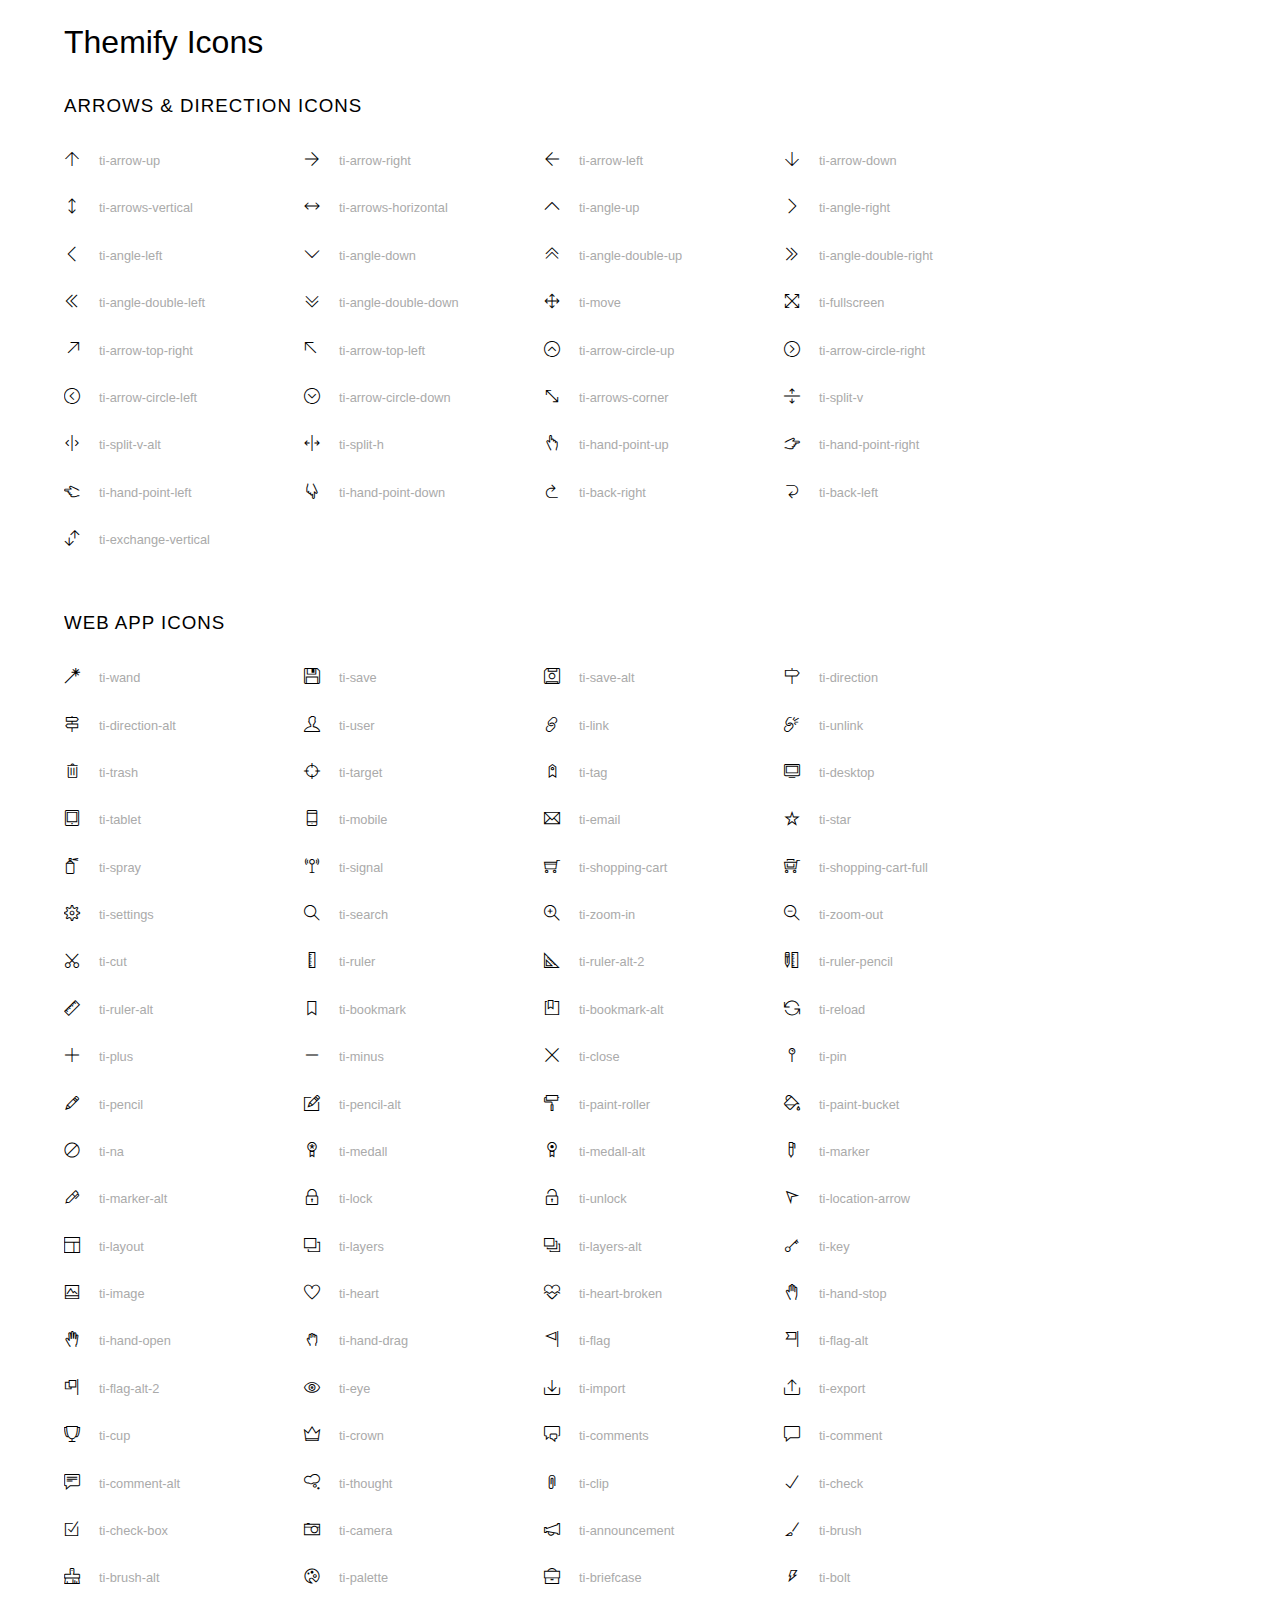
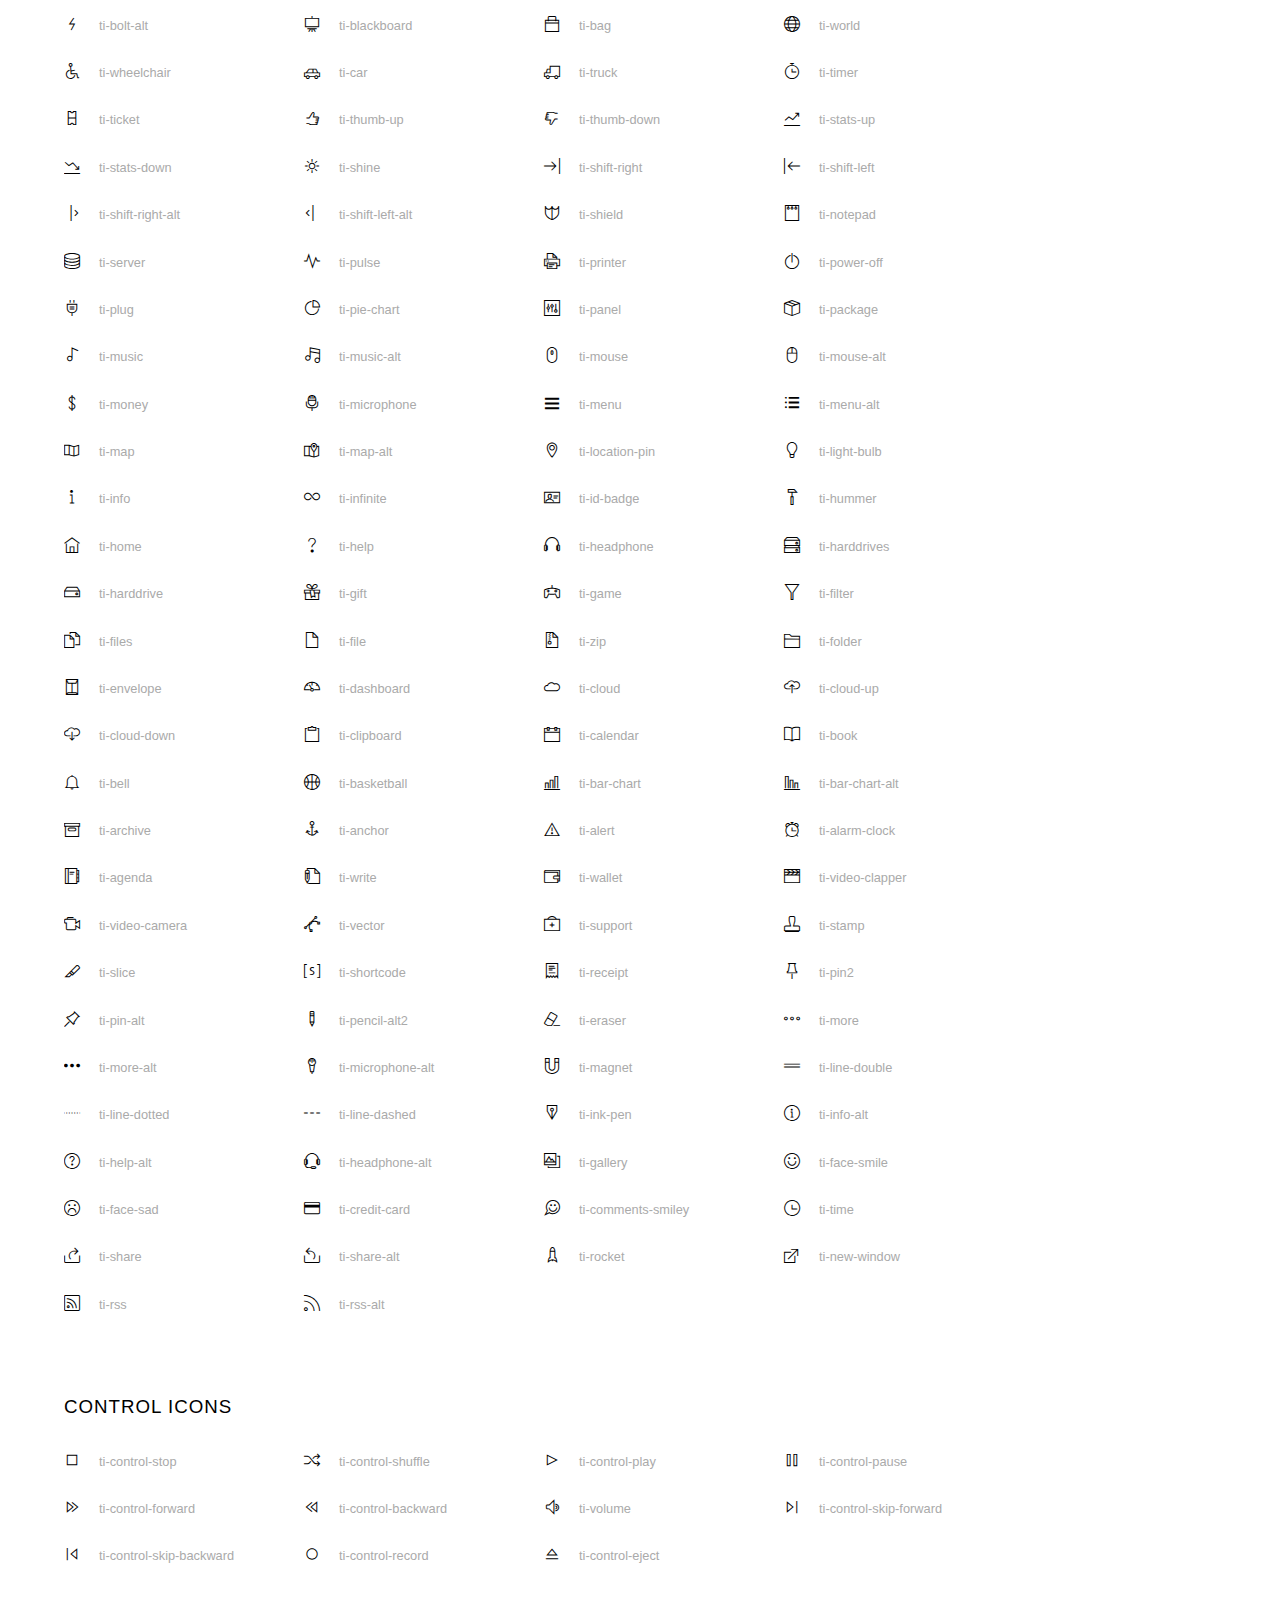
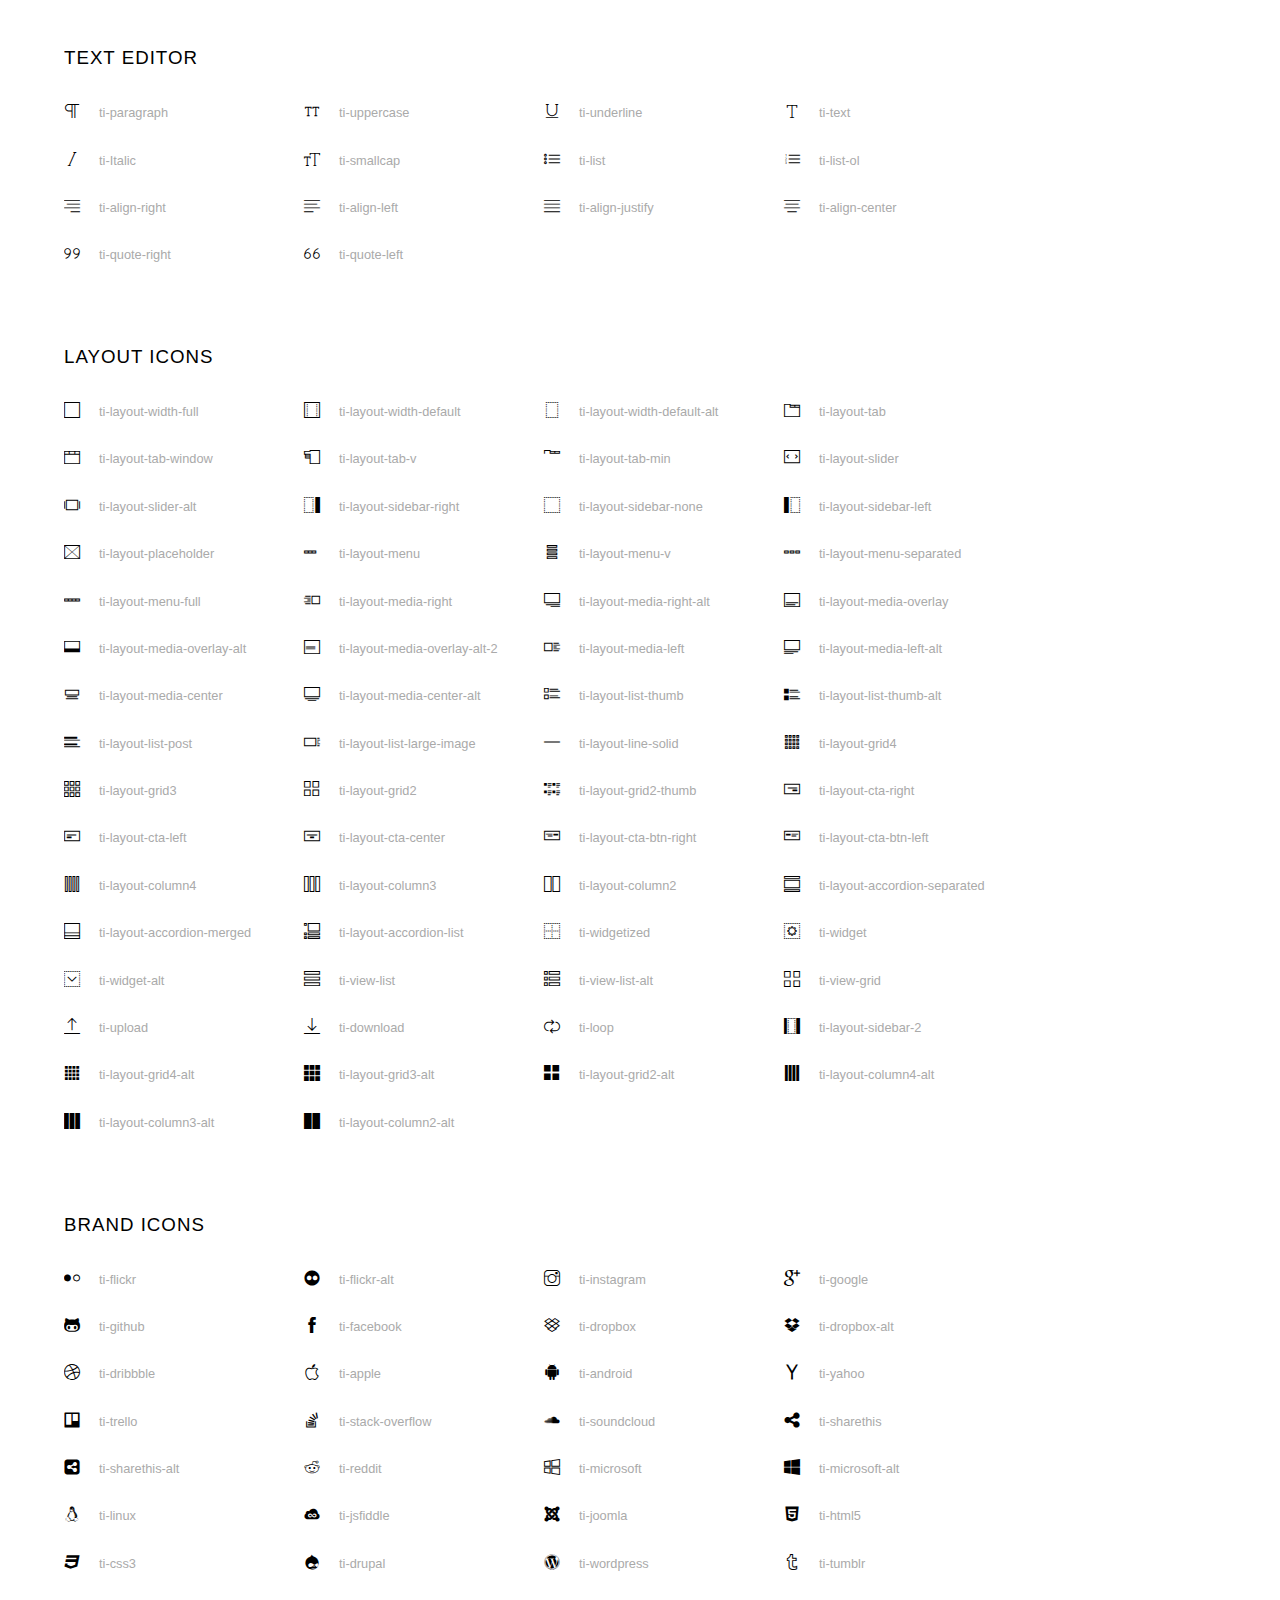
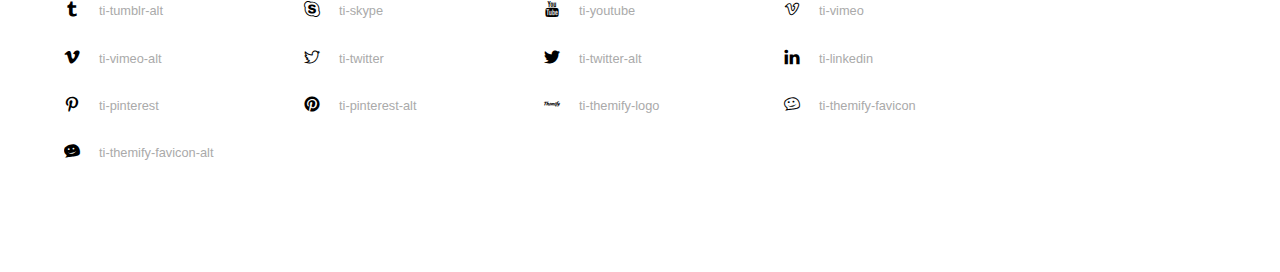
<file: vendors/themify-icons/index.html>
<!doctype html>
<html>
<head>
	<meta charset="utf-8">
	<title>Themify Icon Font</title>
	<meta name="viewport" content="width=device-width">
	<link rel="stylesheet" href="demo-files/demo.css">
	<link rel="stylesheet" href="themify-icons.css">
	<!--[if lt IE 8]><!-->
	<link rel="stylesheet" href="ie7/ie7.css">
	<!--<![endif]-->
</head>
<body>
	<h1>Themify Icons</h1>

	<div class="icon-section">

		<div class="icon-section">
			<h3>Arrows &amp; Direction Icons </h3>

			<div class="icon-container">
				<span class="ti-arrow-up"></span><span class="icon-name"> ti-arrow-up</span>
			</div>
			<div class="icon-container">
				<span class="ti-arrow-right"></span><span class="icon-name"> ti-arrow-right</span>
			</div>
			<div class="icon-container">
				<span class="ti-arrow-left"></span><span class="icon-name"> ti-arrow-left</span>
			</div>
			<div class="icon-container">
				<span class="ti-arrow-down"></span><span class="icon-name"> ti-arrow-down</span>
			</div>
			<div class="icon-container">
				<span class="ti-arrows-vertical"></span><span class="icon-name"> ti-arrows-vertical</span>
			</div>
			<div class="icon-container">
				<span class="ti-arrows-horizontal"></span><span class="icon-name"> ti-arrows-horizontal</span>
			</div>
			<div class="icon-container">
				<span class="ti-angle-up"></span><span class="icon-name"> ti-angle-up</span>
			</div>
			<div class="icon-container">
				<span class="ti-angle-right"></span><span class="icon-name"> ti-angle-right</span>
			</div>
			<div class="icon-container">
				<span class="ti-angle-left"></span><span class="icon-name"> ti-angle-left</span>
			</div>
			<div class="icon-container">
				<span class="ti-angle-down"></span><span class="icon-name"> ti-angle-down</span>
			</div>	
			<div class="icon-container">
				<span class="ti-angle-double-up"></span><span class="icon-name"> ti-angle-double-up</span>
			</div>
			<div class="icon-container">
				<span class="ti-angle-double-right"></span><span class="icon-name"> ti-angle-double-right</span>
			</div>
			<div class="icon-container">
				<span class="ti-angle-double-left"></span><span class="icon-name"> ti-angle-double-left</span>
			</div>
			<div class="icon-container">
				<span class="ti-angle-double-down"></span><span class="icon-name"> ti-angle-double-down</span>
			</div>					
			<div class="icon-container">
				<span class="ti-move"></span><span class="icon-name"> ti-move</span>
			</div>
			<div class="icon-container">
				<span class="ti-fullscreen"></span><span class="icon-name"> ti-fullscreen</span>
			</div>
			<div class="icon-container">
				<span class="ti-arrow-top-right"></span><span class="icon-name"> ti-arrow-top-right</span>
			</div>
			<div class="icon-container">
				<span class="ti-arrow-top-left"></span><span class="icon-name"> ti-arrow-top-left</span>
			</div>
			<div class="icon-container">
				<span class="ti-arrow-circle-up"></span><span class="icon-name"> ti-arrow-circle-up</span>
			</div>
			<div class="icon-container">
				<span class="ti-arrow-circle-right"></span><span class="icon-name"> ti-arrow-circle-right</span>
			</div>
			<div class="icon-container">
				<span class="ti-arrow-circle-left"></span><span class="icon-name"> ti-arrow-circle-left</span>
			</div>
			<div class="icon-container">
				<span class="ti-arrow-circle-down"></span><span class="icon-name"> ti-arrow-circle-down</span>
			</div>
			<div class="icon-container">
				<span class="ti-arrows-corner"></span><span class="icon-name"> ti-arrows-corner</span>
			</div>
			<div class="icon-container">
				<span class="ti-split-v"></span><span class="icon-name"> ti-split-v</span>
			</div>

			<div class="icon-container">
				<span class="ti-split-v-alt"></span><span class="icon-name"> ti-split-v-alt</span>
			</div>
			<div class="icon-container">
				<span class="ti-split-h"></span><span class="icon-name"> ti-split-h</span>
			</div>
			<div class="icon-container">
				<span class="ti-hand-point-up"></span><span class="icon-name"> ti-hand-point-up</span>
			</div>
			<div class="icon-container">
				<span class="ti-hand-point-right"></span><span class="icon-name"> ti-hand-point-right</span>
			</div>
			<div class="icon-container">
				<span class="ti-hand-point-left"></span><span class="icon-name"> ti-hand-point-left</span>
			</div>
			<div class="icon-container">
				<span class="ti-hand-point-down"></span><span class="icon-name"> ti-hand-point-down</span>
			</div>
			<div class="icon-container">
				<span class="ti-back-right"></span><span class="icon-name"> ti-back-right</span>
			</div>
			<div class="icon-container">
				<span class="ti-back-left"></span><span class="icon-name"> ti-back-left</span>
			</div>
			<div class="icon-container">
				<span class="ti-exchange-vertical"></span><span class="icon-name"> ti-exchange-vertical</span>
			</div>

		</div> <!-- Arrows Icons -->



		<h3>Web App Icons</h3>
		
		<div class="icon-section">

			<div class="icon-container">
				<span class="ti-wand"></span><span class="icon-name"> ti-wand</span>
			</div>
			<div class="icon-container">
				<span class="ti-save"></span><span class="icon-name"> ti-save</span>
			</div>
			<div class="icon-container">
				<span class="ti-save-alt"></span><span class="icon-name"> ti-save-alt</span>
			</div>

			<div class="icon-container">
				<span class="ti-direction"></span><span class="icon-name"> ti-direction</span>
			</div>
			<div class="icon-container">
				<span class="ti-direction-alt"></span><span class="icon-name"> ti-direction-alt</span>
			</div>
			<div class="icon-container">
				<span class="ti-user"></span><span class="icon-name"> ti-user</span>
			</div>
			<div class="icon-container">
				<span class="ti-link"></span><span class="icon-name"> ti-link</span>
			</div>
			<div class="icon-container">
				<span class="ti-unlink"></span><span class="icon-name"> ti-unlink</span>
			</div>
			<div class="icon-container">
				<span class="ti-trash"></span><span class="icon-name"> ti-trash</span>
			</div>
			<div class="icon-container">
				<span class="ti-target"></span><span class="icon-name"> ti-target</span>
			</div>
			<div class="icon-container">
				<span class="ti-tag"></span><span class="icon-name"> ti-tag</span>
			</div>
			<div class="icon-container">
				<span class="ti-desktop"></span><span class="icon-name"> ti-desktop</span>
			</div>
			<div class="icon-container">
				<span class="ti-tablet"></span><span class="icon-name"> ti-tablet</span>
			</div>
			<div class="icon-container">
				<span class="ti-mobile"></span><span class="icon-name"> ti-mobile</span>
			</div>
			<div class="icon-container">
				<span class="ti-email"></span><span class="icon-name"> ti-email</span>
			</div>	
			<div class="icon-container">
				<span class="ti-star"></span><span class="icon-name"> ti-star</span>
			</div>
			<div class="icon-container">
				<span class="ti-spray"></span><span class="icon-name"> ti-spray</span>
			</div>
			<div class="icon-container">
				<span class="ti-signal"></span><span class="icon-name"> ti-signal</span>
			</div>
			<div class="icon-container">
				<span class="ti-shopping-cart"></span><span class="icon-name"> ti-shopping-cart</span>
			</div>
			<div class="icon-container">
				<span class="ti-shopping-cart-full"></span><span class="icon-name"> ti-shopping-cart-full</span>
			</div>
			<div class="icon-container">
				<span class="ti-settings"></span><span class="icon-name"> ti-settings</span>
			</div>
			<div class="icon-container">
				<span class="ti-search"></span><span class="icon-name"> ti-search</span>
			</div>
			<div class="icon-container">
				<span class="ti-zoom-in"></span><span class="icon-name"> ti-zoom-in</span>
			</div>
			<div class="icon-container">
				<span class="ti-zoom-out"></span><span class="icon-name"> ti-zoom-out</span>
			</div>
			<div class="icon-container">
				<span class="ti-cut"></span><span class="icon-name"> ti-cut</span>
			</div>
			<div class="icon-container">
				<span class="ti-ruler"></span><span class="icon-name"> ti-ruler</span>
			</div>
			<div class="icon-container">
				<span class="ti-ruler-alt-2"></span><span class="icon-name"> ti-ruler-alt-2</span>
			</div>			
			<div class="icon-container">
				<span class="ti-ruler-pencil"></span><span class="icon-name"> ti-ruler-pencil</span>
			</div>
			<div class="icon-container">
				<span class="ti-ruler-alt"></span><span class="icon-name"> ti-ruler-alt</span>
			</div>
			<div class="icon-container">
				<span class="ti-bookmark"></span><span class="icon-name"> ti-bookmark</span>
			</div>
			<div class="icon-container">
				<span class="ti-bookmark-alt"></span><span class="icon-name"> ti-bookmark-alt</span>
			</div>
			<div class="icon-container">
				<span class="ti-reload"></span><span class="icon-name"> ti-reload</span>
			</div>
			<div class="icon-container">
				<span class="ti-plus"></span><span class="icon-name"> ti-plus</span>
			</div>
			<div class="icon-container">
				<span class="ti-minus"></span><span class="icon-name"> ti-minus</span>
			</div>
			<div class="icon-container">
				<span class="ti-close"></span><span class="icon-name"> ti-close</span>
			</div>			
			<div class="icon-container">
				<span class="ti-pin"></span><span class="icon-name"> ti-pin</span>
			</div>
			<div class="icon-container">
				<span class="ti-pencil"></span><span class="icon-name"> ti-pencil</span>
			</div>
					
		  	<div class="icon-container">
				<span class="ti-pencil-alt"></span><span class="icon-name"> ti-pencil-alt</span>
			</div>
			<div class="icon-container">
				<span class="ti-paint-roller"></span><span class="icon-name"> ti-paint-roller</span>
			</div>
			<div class="icon-container">
				<span class="ti-paint-bucket"></span><span class="icon-name"> ti-paint-bucket</span>
			</div>
			<div class="icon-container">
				<span class="ti-na"></span><span class="icon-name"> ti-na</span>
			</div>
			<div class="icon-container">
				<span class="ti-medall"></span><span class="icon-name"> ti-medall</span>
			</div>
			<div class="icon-container">
				<span class="ti-medall-alt"></span><span class="icon-name"> ti-medall-alt</span>
			</div>
			<div class="icon-container">
				<span class="ti-marker"></span><span class="icon-name"> ti-marker</span>
			</div>
			<div class="icon-container">
				<span class="ti-marker-alt"></span><span class="icon-name"> ti-marker-alt</span>
			</div>

			<div class="icon-container">
				<span class="ti-lock"></span><span class="icon-name"> ti-lock</span>
			</div>
			<div class="icon-container">
				<span class="ti-unlock"></span><span class="icon-name"> ti-unlock</span>
			</div>
			<div class="icon-container">
				<span class="ti-location-arrow"></span><span class="icon-name"> ti-location-arrow</span>
			</div>
			<div class="icon-container">
				<span class="ti-layout"></span><span class="icon-name"> ti-layout</span>
			</div>
			<div class="icon-container">
				<span class="ti-layers"></span><span class="icon-name"> ti-layers</span>
			</div>
			<div class="icon-container">
				<span class="ti-layers-alt"></span><span class="icon-name"> ti-layers-alt</span>
			</div>
			<div class="icon-container">
				<span class="ti-key"></span><span class="icon-name"> ti-key</span>
			</div>
			<div class="icon-container">
				<span class="ti-image"></span><span class="icon-name"> ti-image</span>
			</div>
			<div class="icon-container">
				<span class="ti-heart"></span><span class="icon-name"> ti-heart</span>
			</div>
			<div class="icon-container">
				<span class="ti-heart-broken"></span><span class="icon-name"> ti-heart-broken</span>
			</div>
			<div class="icon-container">
				<span class="ti-hand-stop"></span><span class="icon-name"> ti-hand-stop</span>
			</div>
			<div class="icon-container">
				<span class="ti-hand-open"></span><span class="icon-name"> ti-hand-open</span>
			</div>
			<div class="icon-container">
				<span class="ti-hand-drag"></span><span class="icon-name"> ti-hand-drag</span>
			</div>
			<div class="icon-container">
				<span class="ti-flag"></span><span class="icon-name"> ti-flag</span>
			</div>
			<div class="icon-container">
				<span class="ti-flag-alt"></span><span class="icon-name"> ti-flag-alt</span>
			</div>
			<div class="icon-container">
				<span class="ti-flag-alt-2"></span><span class="icon-name"> ti-flag-alt-2</span>
			</div>
			<div class="icon-container">
				<span class="ti-eye"></span><span class="icon-name"> ti-eye</span>
			</div>
			<div class="icon-container">
				<span class="ti-import"></span><span class="icon-name"> ti-import</span>
			</div>			
			<div class="icon-container">
				<span class="ti-export"></span><span class="icon-name"> ti-export</span>
			</div>
			<div class="icon-container">
				<span class="ti-cup"></span><span class="icon-name"> ti-cup</span>
			</div>
			<div class="icon-container">
				<span class="ti-crown"></span><span class="icon-name"> ti-crown</span>
			</div>
			<div class="icon-container">
				<span class="ti-comments"></span><span class="icon-name"> ti-comments</span>
			</div>
			<div class="icon-container">
				<span class="ti-comment"></span><span class="icon-name"> ti-comment</span>
			</div>
			<div class="icon-container">
				<span class="ti-comment-alt"></span><span class="icon-name"> ti-comment-alt</span>
			</div>
			<div class="icon-container">
				<span class="ti-thought"></span><span class="icon-name"> ti-thought</span>
			</div>			
			<div class="icon-container">
				<span class="ti-clip"></span><span class="icon-name"> ti-clip</span>
			</div>

			<div class="icon-container">
				<span class="ti-check"></span><span class="icon-name"> ti-check</span>
			</div>
			<div class="icon-container">
				<span class="ti-check-box"></span><span class="icon-name"> ti-check-box</span>
			</div>
			<div class="icon-container">
				<span class="ti-camera"></span><span class="icon-name"> ti-camera</span>
			</div>
			<div class="icon-container">
				<span class="ti-announcement"></span><span class="icon-name"> ti-announcement</span>
			</div>
			<div class="icon-container">
				<span class="ti-brush"></span><span class="icon-name"> ti-brush</span>
			</div>
			<div class="icon-container">
				<span class="ti-brush-alt"></span><span class="icon-name"> ti-brush-alt</span>
			</div>
			<div class="icon-container">
				<span class="ti-palette"></span><span class="icon-name"> ti-palette</span>
			</div>			
			<div class="icon-container">
				<span class="ti-briefcase"></span><span class="icon-name"> ti-briefcase</span>
			</div>
			<div class="icon-container">
				<span class="ti-bolt"></span><span class="icon-name"> ti-bolt</span>
			</div>
			<div class="icon-container">
				<span class="ti-bolt-alt"></span><span class="icon-name"> ti-bolt-alt</span>
			</div>
			<div class="icon-container">
				<span class="ti-blackboard"></span><span class="icon-name"> ti-blackboard</span>
			</div>
			<div class="icon-container">
				<span class="ti-bag"></span><span class="icon-name"> ti-bag</span>
			</div>
			<div class="icon-container">
				<span class="ti-world"></span><span class="icon-name"> ti-world</span>
			</div>
			<div class="icon-container">
				<span class="ti-wheelchair"></span><span class="icon-name"> ti-wheelchair</span>
			</div>
			<div class="icon-container">
				<span class="ti-car"></span><span class="icon-name"> ti-car</span>
			</div>
			<div class="icon-container">
				<span class="ti-truck"></span><span class="icon-name"> ti-truck</span>
			</div>
			<div class="icon-container">
				<span class="ti-timer"></span><span class="icon-name"> ti-timer</span>
			</div>
			<div class="icon-container">
				<span class="ti-ticket"></span><span class="icon-name"> ti-ticket</span>
			</div>
			<div class="icon-container">
				<span class="ti-thumb-up"></span><span class="icon-name"> ti-thumb-up</span>
			</div>
			<div class="icon-container">
				<span class="ti-thumb-down"></span><span class="icon-name"> ti-thumb-down</span>
			</div>

			<div class="icon-container">
				<span class="ti-stats-up"></span><span class="icon-name"> ti-stats-up</span>
			</div>
			<div class="icon-container">
				<span class="ti-stats-down"></span><span class="icon-name"> ti-stats-down</span>
			</div>
			<div class="icon-container">
				<span class="ti-shine"></span><span class="icon-name"> ti-shine</span>
			</div>
			<div class="icon-container">
				<span class="ti-shift-right"></span><span class="icon-name"> ti-shift-right</span>
			</div>
			<div class="icon-container">
				<span class="ti-shift-left"></span><span class="icon-name"> ti-shift-left</span>
			</div>

			<div class="icon-container">
				<span class="ti-shift-right-alt"></span><span class="icon-name"> ti-shift-right-alt</span>
			</div>
			<div class="icon-container">
				<span class="ti-shift-left-alt"></span><span class="icon-name"> ti-shift-left-alt</span>
			</div>
			<div class="icon-container">
				<span class="ti-shield"></span><span class="icon-name"> ti-shield</span>
			</div>
			<div class="icon-container">
				<span class="ti-notepad"></span><span class="icon-name"> ti-notepad</span>
			</div>
			<div class="icon-container">
				<span class="ti-server"></span><span class="icon-name"> ti-server</span>
			</div>

			<div class="icon-container">
				<span class="ti-pulse"></span><span class="icon-name"> ti-pulse</span>
			</div>
			<div class="icon-container">
				<span class="ti-printer"></span><span class="icon-name"> ti-printer</span>
			</div>
			<div class="icon-container">
				<span class="ti-power-off"></span><span class="icon-name"> ti-power-off</span>
			</div>
			<div class="icon-container">
				<span class="ti-plug"></span><span class="icon-name"> ti-plug</span>
			</div>
			<div class="icon-container">
				<span class="ti-pie-chart"></span><span class="icon-name"> ti-pie-chart</span>
			</div>

			<div class="icon-container">
				<span class="ti-panel"></span><span class="icon-name"> ti-panel</span>
			</div>
			<div class="icon-container">
				<span class="ti-package"></span><span class="icon-name"> ti-package</span>
			</div>
			<div class="icon-container">
				<span class="ti-music"></span><span class="icon-name"> ti-music</span>
			</div>
			<div class="icon-container">
				<span class="ti-music-alt"></span><span class="icon-name"> ti-music-alt</span>
			</div>
			<div class="icon-container">
				<span class="ti-mouse"></span><span class="icon-name"> ti-mouse</span>
			</div>
			<div class="icon-container">
				<span class="ti-mouse-alt"></span><span class="icon-name"> ti-mouse-alt</span>
			</div>
			<div class="icon-container">
				<span class="ti-money"></span><span class="icon-name"> ti-money</span>
			</div>
			<div class="icon-container">
				<span class="ti-microphone"></span><span class="icon-name"> ti-microphone</span>
			</div>
			<div class="icon-container">
				<span class="ti-menu"></span><span class="icon-name"> ti-menu</span>
			</div>
			<div class="icon-container">
				<span class="ti-menu-alt"></span><span class="icon-name"> ti-menu-alt</span>
			</div>
			<div class="icon-container">
				<span class="ti-map"></span><span class="icon-name"> ti-map</span>
			</div>
			<div class="icon-container">
				<span class="ti-map-alt"></span><span class="icon-name"> ti-map-alt</span>
			</div>

			<div class="icon-container">
				<span class="ti-location-pin"></span><span class="icon-name"> ti-location-pin</span>
			</div>

			<div class="icon-container">
				<span class="ti-light-bulb"></span><span class="icon-name"> ti-light-bulb</span>
			</div>
			<div class="icon-container">
				<span class="ti-info"></span><span class="icon-name"> ti-info</span>
			</div>
			<div class="icon-container">
				<span class="ti-infinite"></span><span class="icon-name"> ti-infinite</span>
			</div>
			<div class="icon-container">
				<span class="ti-id-badge"></span><span class="icon-name"> ti-id-badge</span>
			</div>
			<div class="icon-container">
				<span class="ti-hummer"></span><span class="icon-name"> ti-hummer</span>
			</div>
			<div class="icon-container">
				<span class="ti-home"></span><span class="icon-name"> ti-home</span>
			</div>
			<div class="icon-container">
				<span class="ti-help"></span><span class="icon-name"> ti-help</span>
			</div>
			<div class="icon-container">
				<span class="ti-headphone"></span><span class="icon-name"> ti-headphone</span>
			</div>
			<div class="icon-container">
				<span class="ti-harddrives"></span><span class="icon-name"> ti-harddrives</span>
			</div>
			<div class="icon-container">
				<span class="ti-harddrive"></span><span class="icon-name"> ti-harddrive</span>
			</div>
			<div class="icon-container">
				<span class="ti-gift"></span><span class="icon-name"> ti-gift</span>
			</div>
			<div class="icon-container">
				<span class="ti-game"></span><span class="icon-name"> ti-game</span>
			</div>
			<div class="icon-container">
				<span class="ti-filter"></span><span class="icon-name"> ti-filter</span>
			</div>
			<div class="icon-container">
				<span class="ti-files"></span><span class="icon-name"> ti-files</span>
			</div>
			<div class="icon-container">
				<span class="ti-file"></span><span class="icon-name"> ti-file</span>
			</div>
			<div class="icon-container">
				<span class="ti-zip"></span><span class="icon-name"> ti-zip</span>
			</div>
			<div class="icon-container">
				<span class="ti-folder"></span><span class="icon-name"> ti-folder</span>
			</div>			
			<div class="icon-container">
				<span class="ti-envelope"></span><span class="icon-name"> ti-envelope</span>
			</div>


			<div class="icon-container">
				<span class="ti-dashboard"></span><span class="icon-name"> ti-dashboard</span>
			</div>
			<div class="icon-container">
				<span class="ti-cloud"></span><span class="icon-name"> ti-cloud</span>
			</div>
			<div class="icon-container">
				<span class="ti-cloud-up"></span><span class="icon-name"> ti-cloud-up</span>
			</div>
			<div class="icon-container">
				<span class="ti-cloud-down"></span><span class="icon-name"> ti-cloud-down</span>
			</div>
			<div class="icon-container">
				<span class="ti-clipboard"></span><span class="icon-name"> ti-clipboard</span>
			</div>
			<div class="icon-container">
				<span class="ti-calendar"></span><span class="icon-name"> ti-calendar</span>
			</div>
			<div class="icon-container">
				<span class="ti-book"></span><span class="icon-name"> ti-book</span>
			</div>
			<div class="icon-container">
				<span class="ti-bell"></span><span class="icon-name"> ti-bell</span>
			</div>
			<div class="icon-container">
				<span class="ti-basketball"></span><span class="icon-name"> ti-basketball</span>
			</div>
			<div class="icon-container">
				<span class="ti-bar-chart"></span><span class="icon-name"> ti-bar-chart</span>
			</div>
			<div class="icon-container">
				<span class="ti-bar-chart-alt"></span><span class="icon-name"> ti-bar-chart-alt</span>
			</div>


			<div class="icon-container">
				<span class="ti-archive"></span><span class="icon-name"> ti-archive</span>
			</div>
			<div class="icon-container">
				<span class="ti-anchor"></span><span class="icon-name"> ti-anchor</span>
			</div>

			<div class="icon-container">
				<span class="ti-alert"></span><span class="icon-name"> ti-alert</span>
			</div>
			<div class="icon-container">
				<span class="ti-alarm-clock"></span><span class="icon-name"> ti-alarm-clock</span>
			</div>
			<div class="icon-container">
				<span class="ti-agenda"></span><span class="icon-name"> ti-agenda</span>
			</div>
			<div class="icon-container">
				<span class="ti-write"></span><span class="icon-name"> ti-write</span>
			</div>

			<div class="icon-container">
				<span class="ti-wallet"></span><span class="icon-name"> ti-wallet</span>
			</div>
			<div class="icon-container">
				<span class="ti-video-clapper"></span><span class="icon-name"> ti-video-clapper</span>
			</div>
			<div class="icon-container">
				<span class="ti-video-camera"></span><span class="icon-name"> ti-video-camera</span>
			</div>
			<div class="icon-container">
				<span class="ti-vector"></span><span class="icon-name"> ti-vector</span>
			</div>

			<div class="icon-container">
				<span class="ti-support"></span><span class="icon-name"> ti-support</span>
			</div>
			<div class="icon-container">
				<span class="ti-stamp"></span><span class="icon-name"> ti-stamp</span>
			</div>
			<div class="icon-container">
				<span class="ti-slice"></span><span class="icon-name"> ti-slice</span>
			</div>
			<div class="icon-container">
				<span class="ti-shortcode"></span><span class="icon-name"> ti-shortcode</span>
			</div>
			<div class="icon-container">
				<span class="ti-receipt"></span><span class="icon-name"> ti-receipt</span>
			</div>
			<div class="icon-container">
				<span class="ti-pin2"></span><span class="icon-name"> ti-pin2</span>
			</div>
			<div class="icon-container">
				<span class="ti-pin-alt"></span><span class="icon-name"> ti-pin-alt</span>
			</div>
			<div class="icon-container">
				<span class="ti-pencil-alt2"></span><span class="icon-name"> ti-pencil-alt2</span>
			</div>
			<div class="icon-container">
				<span class="ti-eraser"></span><span class="icon-name"> ti-eraser</span>
			</div>			
			<div class="icon-container">
				<span class="ti-more"></span><span class="icon-name"> ti-more</span>
			</div>
			<div class="icon-container">
				<span class="ti-more-alt"></span><span class="icon-name"> ti-more-alt</span>
			</div>
			<div class="icon-container">
				<span class="ti-microphone-alt"></span><span class="icon-name"> ti-microphone-alt</span>
			</div>
			<div class="icon-container">
				<span class="ti-magnet"></span><span class="icon-name"> ti-magnet</span>
			</div>
			<div class="icon-container">
				<span class="ti-line-double"></span><span class="icon-name"> ti-line-double</span>
			</div>
			<div class="icon-container">
				<span class="ti-line-dotted"></span><span class="icon-name"> ti-line-dotted</span>
			</div>
			<div class="icon-container">
				<span class="ti-line-dashed"></span><span class="icon-name"> ti-line-dashed</span>
			</div>

			<div class="icon-container">
				<span class="ti-ink-pen"></span><span class="icon-name"> ti-ink-pen</span>
			</div>
			<div class="icon-container">
				<span class="ti-info-alt"></span><span class="icon-name"> ti-info-alt</span>
			</div>
			<div class="icon-container">
				<span class="ti-help-alt"></span><span class="icon-name"> ti-help-alt</span>
			</div>
			<div class="icon-container">
				<span class="ti-headphone-alt"></span><span class="icon-name"> ti-headphone-alt</span>
			</div>

			<div class="icon-container">
				<span class="ti-gallery"></span><span class="icon-name"> ti-gallery</span>
			</div>
			<div class="icon-container">
				<span class="ti-face-smile"></span><span class="icon-name"> ti-face-smile</span>
			</div>
			<div class="icon-container">
				<span class="ti-face-sad"></span><span class="icon-name"> ti-face-sad</span>
			</div>
			<div class="icon-container">
				<span class="ti-credit-card"></span><span class="icon-name"> ti-credit-card</span>
			</div>
			<div class="icon-container">
				<span class="ti-comments-smiley"></span><span class="icon-name"> ti-comments-smiley</span>
			</div>
			<div class="icon-container">
				<span class="ti-time"></span><span class="icon-name"> ti-time</span>
			</div>
			<div class="icon-container">
				<span class="ti-share"></span><span class="icon-name"> ti-share</span>
			</div>
			<div class="icon-container">
				<span class="ti-share-alt"></span><span class="icon-name"> ti-share-alt</span>
			</div>
			<div class="icon-container">
				<span class="ti-rocket"></span><span class="icon-name"> ti-rocket</span>
			</div>

			<div class="icon-container">
				<span class="ti-new-window"></span><span class="icon-name"> ti-new-window</span>
			</div>

			<div class="icon-container">
				<span class="ti-rss"></span><span class="icon-name"> ti-rss</span>
			</div>

			<div class="icon-container">
				<span class="ti-rss-alt"></span><span class="icon-name"> ti-rss-alt</span>
			</div>
			
		</div><!-- Web App Icons -->


		<div class="icon-section">
			<h3>Control Icons</h3>
			<div class="icon-container">
				<span class="ti-control-stop"></span><span class="icon-name"> ti-control-stop</span>
			</div>
			<div class="icon-container">
				<span class="ti-control-shuffle"></span><span class="icon-name"> ti-control-shuffle</span>
			</div>
			<div class="icon-container">
				<span class="ti-control-play"></span><span class="icon-name"> ti-control-play</span>
			</div>
			<div class="icon-container">
				<span class="ti-control-pause"></span><span class="icon-name"> ti-control-pause</span>
			</div>
			<div class="icon-container">
				<span class="ti-control-forward"></span><span class="icon-name"> ti-control-forward</span>
			</div>
			<div class="icon-container">
				<span class="ti-control-backward"></span><span class="icon-name"> ti-control-backward</span>
			</div>	
			<div class="icon-container">
				<span class="ti-volume"></span><span class="icon-name"> ti-volume</span>
			</div>
			<div class="icon-container">
				<span class="ti-control-skip-forward"></span><span class="icon-name"> ti-control-skip-forward</span>
			</div>
			<div class="icon-container">
				<span class="ti-control-skip-backward"></span><span class="icon-name"> ti-control-skip-backward</span>
			</div>
			<div class="icon-container">
				<span class="ti-control-record"></span><span class="icon-name"> ti-control-record</span>
			</div>
			<div class="icon-container">
				<span class="ti-control-eject"></span><span class="icon-name"> ti-control-eject</span>
			</div>			
		</div> <!-- Control Icons -->


		<div class="icon-section">
			<h3>Text Editor</h3>

			<div class="icon-container">
				<span class="ti-paragraph"></span><span class="icon-name"> ti-paragraph</span>
			</div>
			<div class="icon-container">
				<span class="ti-uppercase"></span><span class="icon-name"> ti-uppercase</span>
			</div>

			<div class="icon-container">
				<span class="ti-underline"></span><span class="icon-name"> ti-underline</span>
			</div>
			<div class="icon-container">
				<span class="ti-text"></span><span class="icon-name"> ti-text</span>
			</div>
			<div class="icon-container">
				<span class="ti-Italic"></span><span class="icon-name"> ti-Italic</span>
			</div>
			<div class="icon-container">
				<span class="ti-smallcap"></span><span class="icon-name"> ti-smallcap</span>
			</div>
			<div class="icon-container">
				<span class="ti-list"></span><span class="icon-name"> ti-list</span>
			</div>
			<div class="icon-container">
				<span class="ti-list-ol"></span><span class="icon-name"> ti-list-ol</span>
			</div>
			<div class="icon-container">
				<span class="ti-align-right"></span><span class="icon-name"> ti-align-right</span>
			</div>
			<div class="icon-container">
				<span class="ti-align-left"></span><span class="icon-name"> ti-align-left</span>
			</div>
			<div class="icon-container">
				<span class="ti-align-justify"></span><span class="icon-name"> ti-align-justify</span>
			</div>
			<div class="icon-container">
				<span class="ti-align-center"></span><span class="icon-name"> ti-align-center</span>
			</div>
			<div class="icon-container">
				<span class="ti-quote-right"></span><span class="icon-name"> ti-quote-right</span>
			</div>
			<div class="icon-container">
				<span class="ti-quote-left"></span><span class="icon-name"> ti-quote-left</span>
			</div>

		</div> <!-- Text Editor -->



		<div class="icon-section">
			<h3>Layout Icons</h3>
			<div class="icon-container">
				<span class="ti-layout-width-full"></span><span class="icon-name"> ti-layout-width-full</span>
			</div>
			<div class="icon-container">
				<span class="ti-layout-width-default"></span><span class="icon-name"> ti-layout-width-default</span>
			</div>
			<div class="icon-container">
				<span class="ti-layout-width-default-alt"></span><span class="icon-name"> ti-layout-width-default-alt</span>
			</div>
			<div class="icon-container">
				<span class="ti-layout-tab"></span><span class="icon-name"> ti-layout-tab</span>
			</div>
			<div class="icon-container">
				<span class="ti-layout-tab-window"></span><span class="icon-name"> ti-layout-tab-window</span>
			</div>
			<div class="icon-container">
				<span class="ti-layout-tab-v"></span><span class="icon-name"> ti-layout-tab-v</span>
			</div>
			<div class="icon-container">
				<span class="ti-layout-tab-min"></span><span class="icon-name"> ti-layout-tab-min</span>
			</div>
			<div class="icon-container">
				<span class="ti-layout-slider"></span><span class="icon-name"> ti-layout-slider</span>
			</div>
			<div class="icon-container">
				<span class="ti-layout-slider-alt"></span><span class="icon-name"> ti-layout-slider-alt</span>
			</div>
			<div class="icon-container">
				<span class="ti-layout-sidebar-right"></span><span class="icon-name"> ti-layout-sidebar-right</span>
			</div>
			<div class="icon-container">
				<span class="ti-layout-sidebar-none"></span><span class="icon-name"> ti-layout-sidebar-none</span>
			</div>
			<div class="icon-container">
				<span class="ti-layout-sidebar-left"></span><span class="icon-name"> ti-layout-sidebar-left</span>
			</div>
			<div class="icon-container">
				<span class="ti-layout-placeholder"></span><span class="icon-name"> ti-layout-placeholder</span>
			</div>
			<div class="icon-container">
				<span class="ti-layout-menu"></span><span class="icon-name"> ti-layout-menu</span>
			</div>
			<div class="icon-container">
				<span class="ti-layout-menu-v"></span><span class="icon-name"> ti-layout-menu-v</span>
			</div>
			<div class="icon-container">
				<span class="ti-layout-menu-separated"></span><span class="icon-name"> ti-layout-menu-separated</span>
			</div>
			<div class="icon-container">
				<span class="ti-layout-menu-full"></span><span class="icon-name"> ti-layout-menu-full</span>
			</div>
			<div class="icon-container">
				<span class="ti-layout-media-right"></span><span class="icon-name"> ti-layout-media-right</span>
			</div>
			<div class="icon-container">
				<span class="ti-layout-media-right-alt"></span><span class="icon-name"> ti-layout-media-right-alt</span>
			</div>
			<div class="icon-container">
				<span class="ti-layout-media-overlay"></span><span class="icon-name"> ti-layout-media-overlay</span>
			</div>
			<div class="icon-container">
				<span class="ti-layout-media-overlay-alt"></span><span class="icon-name"> ti-layout-media-overlay-alt</span>
			</div>
			<div class="icon-container">
				<span class="ti-layout-media-overlay-alt-2"></span><span class="icon-name"> ti-layout-media-overlay-alt-2</span>
			</div>
			<div class="icon-container">
				<span class="ti-layout-media-left"></span><span class="icon-name"> ti-layout-media-left</span>
			</div>
			<div class="icon-container">
				<span class="ti-layout-media-left-alt"></span><span class="icon-name"> ti-layout-media-left-alt</span>
			</div>
			<div class="icon-container">
				<span class="ti-layout-media-center"></span><span class="icon-name"> ti-layout-media-center</span>
			</div>
			<div class="icon-container">
				<span class="ti-layout-media-center-alt"></span><span class="icon-name"> ti-layout-media-center-alt</span>
			</div>
			<div class="icon-container">
				<span class="ti-layout-list-thumb"></span><span class="icon-name"> ti-layout-list-thumb</span>
			</div>
			<div class="icon-container">
				<span class="ti-layout-list-thumb-alt"></span><span class="icon-name"> ti-layout-list-thumb-alt</span>
			</div>
			<div class="icon-container">
				<span class="ti-layout-list-post"></span><span class="icon-name"> ti-layout-list-post</span>
			</div>
			<div class="icon-container">
				<span class="ti-layout-list-large-image"></span><span class="icon-name"> ti-layout-list-large-image</span>
			</div>
			<div class="icon-container">
				<span class="ti-layout-line-solid"></span><span class="icon-name"> ti-layout-line-solid</span>
			</div>
			<div class="icon-container">
				<span class="ti-layout-grid4"></span><span class="icon-name"> ti-layout-grid4</span>
			</div>
			<div class="icon-container">
				<span class="ti-layout-grid3"></span><span class="icon-name"> ti-layout-grid3</span>
			</div>
			<div class="icon-container">
				<span class="ti-layout-grid2"></span><span class="icon-name"> ti-layout-grid2</span>
			</div>
			<div class="icon-container">
				<span class="ti-layout-grid2-thumb"></span><span class="icon-name"> ti-layout-grid2-thumb</span>
			</div>
			<div class="icon-container">
				<span class="ti-layout-cta-right"></span><span class="icon-name"> ti-layout-cta-right</span>
			</div>
			<div class="icon-container">
				<span class="ti-layout-cta-left"></span><span class="icon-name"> ti-layout-cta-left</span>
			</div>
			<div class="icon-container">
				<span class="ti-layout-cta-center"></span><span class="icon-name"> ti-layout-cta-center</span>
			</div>
			<div class="icon-container">
				<span class="ti-layout-cta-btn-right"></span><span class="icon-name"> ti-layout-cta-btn-right</span>
			</div>
			<div class="icon-container">
				<span class="ti-layout-cta-btn-left"></span><span class="icon-name"> ti-layout-cta-btn-left</span>
			</div>
			<div class="icon-container">
				<span class="ti-layout-column4"></span><span class="icon-name"> ti-layout-column4</span>
			</div>
			<div class="icon-container">
				<span class="ti-layout-column3"></span><span class="icon-name"> ti-layout-column3</span>
			</div>
			<div class="icon-container">
				<span class="ti-layout-column2"></span><span class="icon-name"> ti-layout-column2</span>
			</div>
			<div class="icon-container">
				<span class="ti-layout-accordion-separated"></span><span class="icon-name"> ti-layout-accordion-separated</span>
			</div>
			<div class="icon-container">
				<span class="ti-layout-accordion-merged"></span><span class="icon-name"> ti-layout-accordion-merged</span>
			</div>
			<div class="icon-container">
				<span class="ti-layout-accordion-list"></span><span class="icon-name"> ti-layout-accordion-list</span>
			</div>
			<div class="icon-container">
				<span class="ti-widgetized"></span><span class="icon-name"> ti-widgetized</span>
			</div>
			<div class="icon-container">
				<span class="ti-widget"></span><span class="icon-name"> ti-widget</span>
			</div>
			<div class="icon-container">
				<span class="ti-widget-alt"></span><span class="icon-name"> ti-widget-alt</span>
			</div>
			<div class="icon-container">
				<span class="ti-view-list"></span><span class="icon-name"> ti-view-list</span>
			</div>
			<div class="icon-container">
				<span class="ti-view-list-alt"></span><span class="icon-name"> ti-view-list-alt</span>
			</div>
			<div class="icon-container">
				<span class="ti-view-grid"></span><span class="icon-name"> ti-view-grid</span>
			</div>
			<div class="icon-container">
				<span class="ti-upload"></span><span class="icon-name"> ti-upload</span>
			</div>
			<div class="icon-container">
				<span class="ti-download"></span><span class="icon-name"> ti-download</span>
			</div>	
			<div class="icon-container">
				<span class="ti-loop"></span><span class="icon-name"> ti-loop</span>
			</div>
			<div class="icon-container">
				<span class="ti-layout-sidebar-2"></span><span class="icon-name"> ti-layout-sidebar-2</span>
			</div>
			<div class="icon-container">
				<span class="ti-layout-grid4-alt"></span><span class="icon-name"> ti-layout-grid4-alt</span>
			</div>
			<div class="icon-container">
				<span class="ti-layout-grid3-alt"></span><span class="icon-name"> ti-layout-grid3-alt</span>
			</div>
			<div class="icon-container">
				<span class="ti-layout-grid2-alt"></span><span class="icon-name"> ti-layout-grid2-alt</span>
			</div>
			<div class="icon-container">
				<span class="ti-layout-column4-alt"></span><span class="icon-name"> ti-layout-column4-alt</span>
			</div>
			<div class="icon-container">
				<span class="ti-layout-column3-alt"></span><span class="icon-name"> ti-layout-column3-alt</span>
			</div>
			<div class="icon-container">
				<span class="ti-layout-column2-alt"></span><span class="icon-name"> ti-layout-column2-alt</span>
			</div>		


		</div> <!-- Layout Icons -->


		<div class="icon-section">
			<h3>Brand Icons</h3>

			<div class="icon-container">
				<span class="ti-flickr"></span><span class="icon-name"> ti-flickr</span>
			</div>
			<div class="icon-container">
				<span class="ti-flickr-alt"></span><span class="icon-name"> ti-flickr-alt</span>
			</div>			
			<div class="icon-container">
				<span class="ti-instagram"></span><span class="icon-name"> ti-instagram</span>
			</div>
			<div class="icon-container">
				<span class="ti-google"></span><span class="icon-name"> ti-google</span>
			</div>
			<div class="icon-container">
				<span class="ti-github"></span><span class="icon-name"> ti-github</span>
			</div>

			<div class="icon-container">
				<span class="ti-facebook"></span><span class="icon-name"> ti-facebook</span>
			</div>
			<div class="icon-container">
				<span class="ti-dropbox"></span><span class="icon-name"> ti-dropbox</span>
			</div>
			<div class="icon-container">
				<span class="ti-dropbox-alt"></span><span class="icon-name"> ti-dropbox-alt</span>
			</div>
			<div class="icon-container">
				<span class="ti-dribbble"></span><span class="icon-name"> ti-dribbble</span>
			</div>
			<div class="icon-container">
				<span class="ti-apple"></span><span class="icon-name"> ti-apple</span>
			</div>
			<div class="icon-container">
				<span class="ti-android"></span><span class="icon-name"> ti-android</span>
			</div>
			<div class="icon-container">
				<span class="ti-yahoo"></span><span class="icon-name"> ti-yahoo</span>
			</div>
			<div class="icon-container">
				<span class="ti-trello"></span><span class="icon-name"> ti-trello</span>
			</div>
			<div class="icon-container">
				<span class="ti-stack-overflow"></span><span class="icon-name"> ti-stack-overflow</span>
			</div>
			<div class="icon-container">
				<span class="ti-soundcloud"></span><span class="icon-name"> ti-soundcloud</span>
			</div>
			<div class="icon-container">
				<span class="ti-sharethis"></span><span class="icon-name"> ti-sharethis</span>
			</div>
			<div class="icon-container">
				<span class="ti-sharethis-alt"></span><span class="icon-name"> ti-sharethis-alt</span>
			</div>
			<div class="icon-container">
				<span class="ti-reddit"></span><span class="icon-name"> ti-reddit</span>
			</div>

			<div class="icon-container">
				<span class="ti-microsoft"></span><span class="icon-name"> ti-microsoft</span>
			</div>
			<div class="icon-container">
				<span class="ti-microsoft-alt"></span><span class="icon-name"> ti-microsoft-alt</span>
			</div>
			<div class="icon-container">
				<span class="ti-linux"></span><span class="icon-name"> ti-linux</span>
			</div>
			<div class="icon-container">
				<span class="ti-jsfiddle"></span><span class="icon-name"> ti-jsfiddle</span>
			</div>
			<div class="icon-container">
				<span class="ti-joomla"></span><span class="icon-name"> ti-joomla</span>
			</div>
			<div class="icon-container">
				<span class="ti-html5"></span><span class="icon-name"> ti-html5</span>
			</div>
			<div class="icon-container">
				<span class="ti-css3"></span><span class="icon-name"> ti-css3</span>
			</div>	
			<div class="icon-container">
				<span class="ti-drupal"></span><span class="icon-name"> ti-drupal</span>
			</div>
			<div class="icon-container">
				<span class="ti-wordpress"></span><span class="icon-name"> ti-wordpress</span>
			</div>		
			<div class="icon-container">
				<span class="ti-tumblr"></span><span class="icon-name"> ti-tumblr</span>
			</div>
			<div class="icon-container">
				<span class="ti-tumblr-alt"></span><span class="icon-name"> ti-tumblr-alt</span>
			</div>
			<div class="icon-container">
				<span class="ti-skype"></span><span class="icon-name"> ti-skype</span>
			</div>
			<div class="icon-container">
				<span class="ti-youtube"></span><span class="icon-name"> ti-youtube</span>
			</div>
			<div class="icon-container">
				<span class="ti-vimeo"></span><span class="icon-name"> ti-vimeo</span>
			</div>
			<div class="icon-container">
				<span class="ti-vimeo-alt"></span><span class="icon-name"> ti-vimeo-alt</span>
			</div>			
			<div class="icon-container">
				<span class="ti-twitter"></span><span class="icon-name"> ti-twitter</span>
			</div>
			<div class="icon-container">
				<span class="ti-twitter-alt"></span><span class="icon-name"> ti-twitter-alt</span>
			</div>
			<div class="icon-container">
				<span class="ti-linkedin"></span><span class="icon-name"> ti-linkedin</span>
			</div>
			<div class="icon-container">
				<span class="ti-pinterest"></span><span class="icon-name"> ti-pinterest</span>
			</div>

			<div class="icon-container">
				<span class="ti-pinterest-alt"></span><span class="icon-name"> ti-pinterest-alt</span>
			</div>
			<div class="icon-container">
				<span class="ti-themify-logo"></span><span class="icon-name"> ti-themify-logo</span>
			</div>
			<div class="icon-container">
				<span class="ti-themify-favicon"></span><span class="icon-name"> ti-themify-favicon</span>
			</div>
			<div class="icon-container">
				<span class="ti-themify-favicon-alt"></span><span class="icon-name"> ti-themify-favicon-alt</span>
			</div>

		</div> <!-- brand Icons -->

	</div>

</body>
</html>
</file>
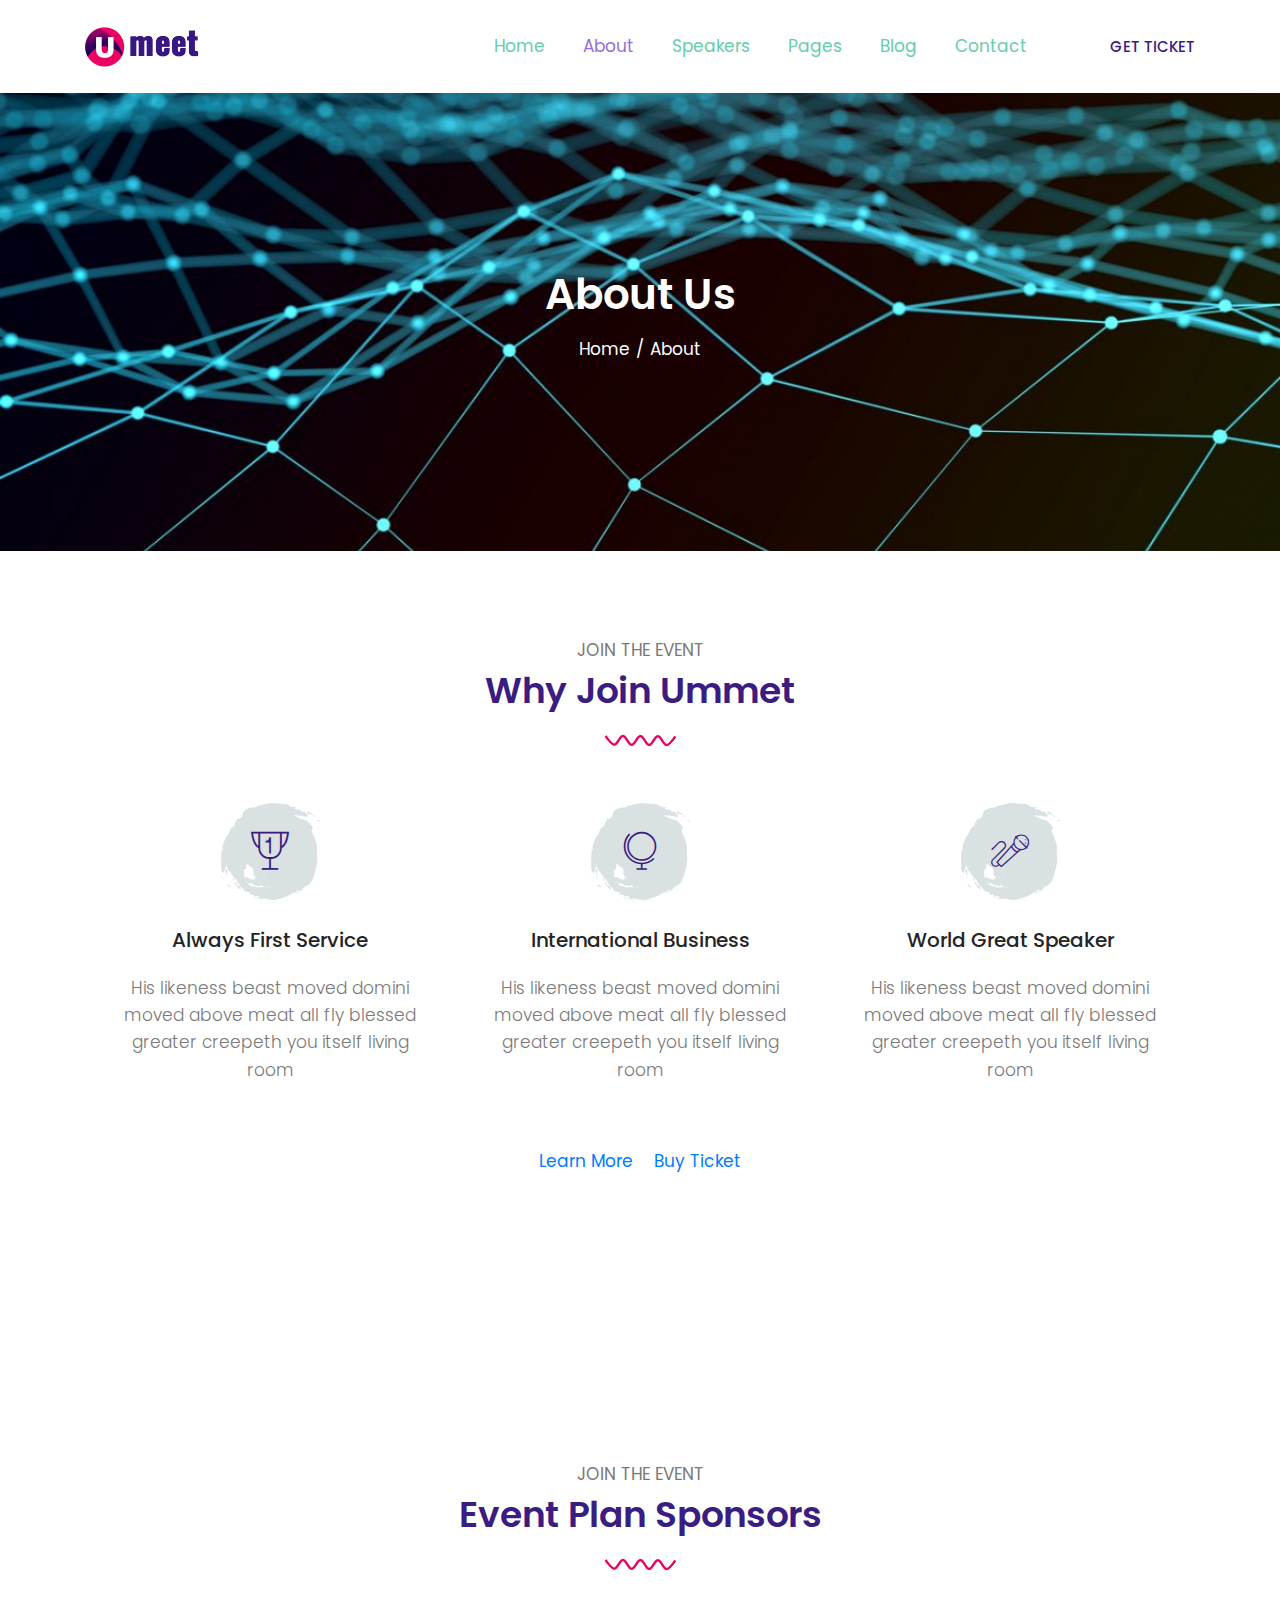
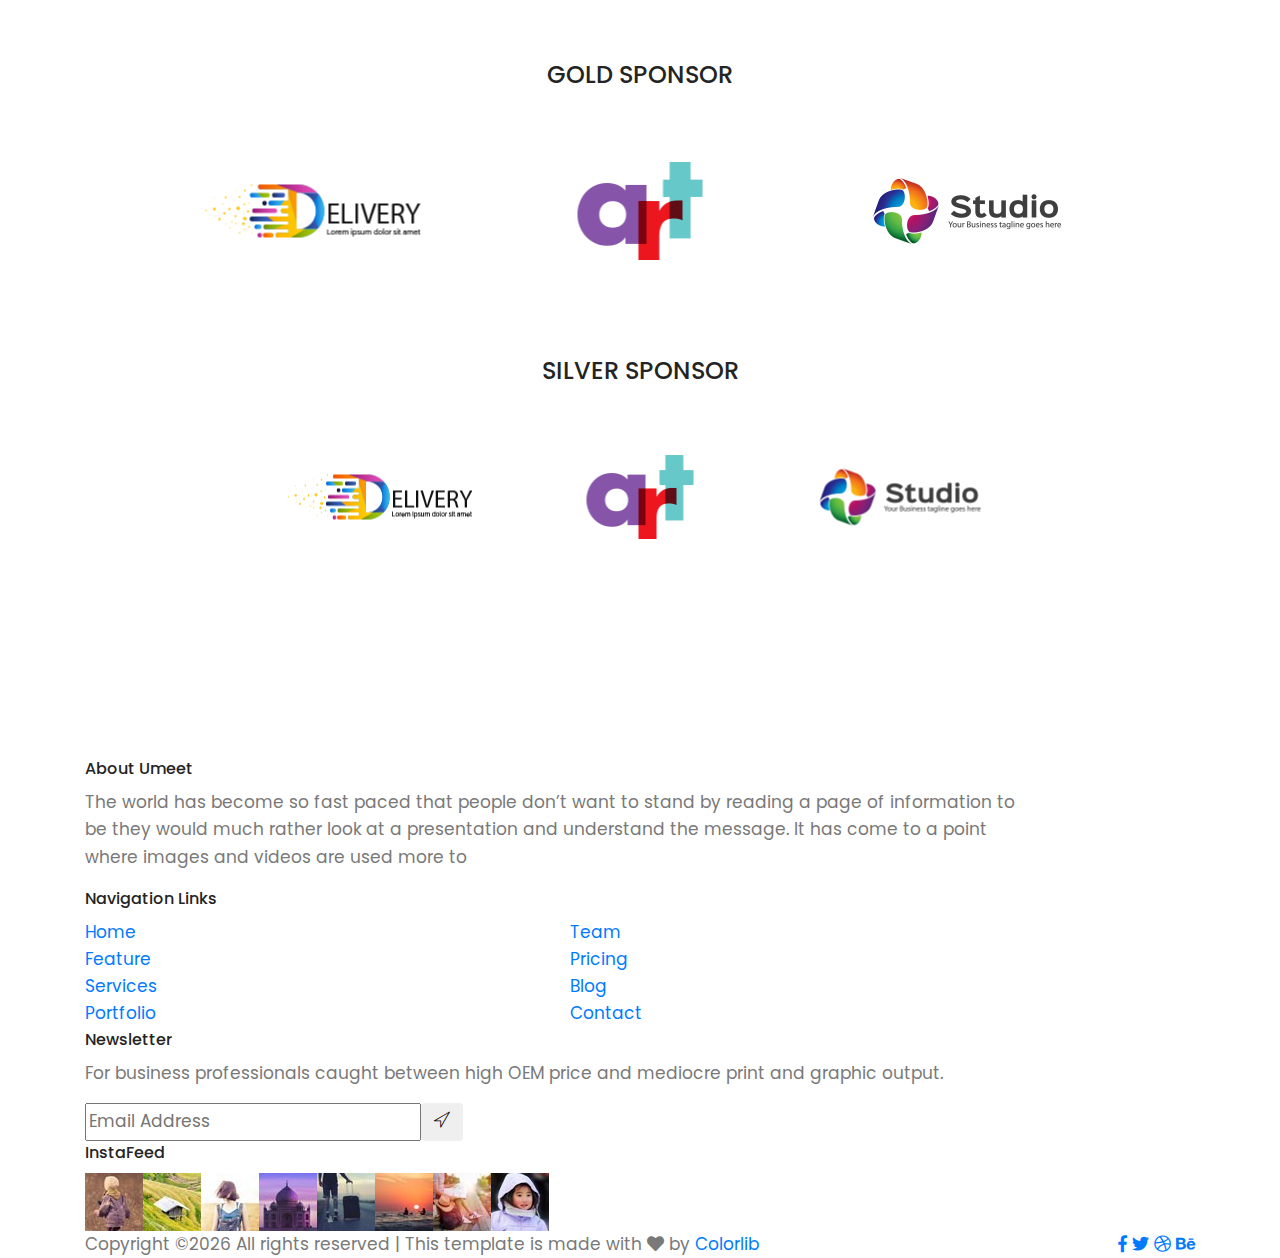
<file: about.html>
<!DOCTYPE html>
<html lang="en">
<head>
  <meta charset="UTF-8">
  <meta name="viewport" content="width=device-width, initial-scale=1.0">
  <meta http-equiv="X-UA-Compatible" content="ie=edge">
  <title>Lawride Lawyer - Home</title>
	<link rel="icon" href="img/Fevicon.png" type="image/png">

  <link rel="stylesheet" href="vendors/bootstrap/bootstrap.min.css">
  <link rel="stylesheet" href="vendors/fontawesome/css/all.min.css">
  <link rel="stylesheet" href="vendors/themify-icons/themify-icons.css">
  <link rel="stylesheet" href="vendors/linericon/style.css">
  <link rel="stylesheet" href="vendors/owl-carousel/owl.theme.default.min.css">
  <link rel="stylesheet" href="vendors/owl-carousel/owl.carousel.min.css">
  <link rel="stylesheet" href="css/magnific-popup.css">
  <link rel="stylesheet" href="vendors/flat-icon/font/flaticon.css">
  

  <link rel="stylesheet" href="css/style.css">
</head>
<body>

  <!--================ Header Menu Area start =================-->
  <header class="header_area">
    <div class="main_menu">
      <nav class="navbar navbar-expand-lg navbar-light">
        <div class="container box_1620">
          <a class="navbar-brand logo_h" href="index.html"><img src="img/logo.png" alt=""></a>
          <button class="navbar-toggler" type="button" data-toggle="collapse" data-target="#navbarSupportedContent" aria-controls="navbarSupportedContent" aria-expanded="false" aria-label="Toggle navigation">
            <span class="icon-bar"></span>
            <span class="icon-bar"></span>
            <span class="icon-bar"></span>
          </button>

          <div class="collapse navbar-collapse offset" id="navbarSupportedContent">
            <ul class="nav navbar-nav menu_nav justify-content-end">
              <li class="nav-item"><a class="nav-link" href="index.html">Home</a></li> 
              <li class="nav-item active"><a class="nav-link" href="about.html">About</a></li> 
              <li class="nav-item"><a class="nav-link" href="speaker.html">Speakers</a>
              <li class="nav-item submenu dropdown">
                <a href="#" class="nav-link dropdown-toggle" data-toggle="dropdown" role="button" aria-haspopup="true"
                  aria-expanded="false">Pages</a>
                <ul class="dropdown-menu">
                  <li class="nav-item"><a class="nav-link" href="event-schedule.html">Schedule</a>                  
                  <li class="nav-item"><a class="nav-link" href="event-gallery.html">Gallery</a>                  
                  <li class="nav-item"><a class="nav-link" href="price.html">Price Table</a>                  
                </ul>
							</li>

              <li class="nav-item submenu dropdown">
                <a href="#" class="nav-link dropdown-toggle" data-toggle="dropdown" role="button" aria-haspopup="true"
                  aria-expanded="false">Blog</a>
                <ul class="dropdown-menu">
                  <li class="nav-item"><a class="nav-link" href="blog.html">Blog Single</a></li>
                  <li class="nav-item"><a class="nav-link" href="blog-details.html">Blog Details</a></li>
                </ul>
							</li>
              <li class="nav-item"><a class="nav-link" href="contact.html">Contact</a></li>
            </ul>

            <ul class="nav-right text-center text-lg-right py-4 py-lg-0">
              <li><a href="#">Get Ticket</a></li>
            </ul>
          </div> 
        </div>
      </nav>
    </div>
  </header>
  <!--================Header Menu Area =================-->

  
  <!--================Hero Banner Area Start =================-->
  <section class="hero-banner hero-banner-sm">
    <div class="container text-center">
      <h2>About Us</h2>
      <nav aria-label="breadcrumb" class="banner-breadcrumb">
        <ol class="breadcrumb">
          <li class="breadcrumb-item"><a href="#">Home</a></li>
          <li class="breadcrumb-item active" aria-current="page">About</li>
        </ol>
      </nav>
    </div>
  </section>
  <!--================Hero Banner Area End =================-->



  <!--================ Join section Start =================-->
  <section class="section-margin">
    <div class="container">
      <div class="section-intro text-center pb-98px">
        <p class="section-intro__title">Join the event</p>
        <h2 class="primary-text">Why Join Ummet</h2>
        <img src="img/home/section-style.png" alt="">
      </div>


      <div class="d-lg-flex justify-content-between">
        <div class="card-feature mb-5 mb-lg-0">
          <div class="feature-icon">
            <i class="flaticon-prize"></i>
          </div>
          <h3>Always First Service</h3>
          <p>His likeness beast moved domini moved above meat all fly blessed greater creepeth you itself living room </p>
        </div>

        <div class="card-feature mb-5 mb-lg-0">
          <div class="feature-icon">
            <i class="flaticon-earth-globe"></i>
          </div>
          <h3>International Business</h3>
          <p>His likeness beast moved domini moved above meat all fly blessed greater creepeth you itself living room </p>
        </div>

        <div class="card-feature mb-5 mb-lg-0">
          <div class="feature-icon">
            <i class="flaticon-sing"></i>
          </div>
          <h3>World Great Speaker</h3>
          <p>His likeness beast moved domini moved above meat all fly blessed greater creepeth you itself living room </p>
        </div>
      </div>
      <div class="row mt-5">
        <div class="col-12 text-center">
          <a class="button mr-3 mb-2" href="#">Learn More</a>
          <a class="button mb-2" href="#">Buy Ticket</a>
        </div>
      </div>
    </div>
  </section>
  <!--================ Join section End =================-->

  <!--================ Sponsor section Start =================-->
  <section class="section-padding--small sponsor-bg">
    <div class="container">
      <div class="section-intro text-center pb-80px">
        <p class="section-intro__title">Join the event</p>
        <h2 class="primary-text">Event Plan Sponsors</h2>
        <img src="img/home/section-style.png" alt="">
      </div>

      <div class="sponsor-wrapper mb-5 pb-4">
        <h3 class="sponsor-title mb-5">Gold Sponsor</h3>
        <div class="row">
          <div class="col-sm-6 col-lg-4 mb-3 mb-lg-0">
            <div class="sponsor-single">
              <img class="img-fluid" src="img/home/sponsor1.png" alt="">
            </div>
          </div>

          <div class="col-sm-6 col-lg-4 mb-3 mb-lg-0">
            <div class="sponsor-single">
              <img class="img-fluid" src="img/home/sponsor2.png" alt="">
            </div>
          </div>

          <div class="col-sm-6 col-lg-4 mb-3 mb-lg-0">
            <div class="sponsor-single">
              <img class="img-fluid" src="img/home/sponsor3.png" alt="">
            </div>
          </div>
        </div>
      </div>

      <div class="sponsor-wrapper sponsor-wrapper--small">
        <h3 class="sponsor-title mb-5">Silver Sponsor</h3>
        <div class="row">
          <div class="col-sm-6 col-lg-4 mb-3 mb-lg-0">
            <div class="sponsor-single">
              <img class="img-fluid" src="img/home/sponsor-sm-1.png" alt="">
            </div>
          </div>

          <div class="col-sm-6 col-lg-4 mb-3 mb-lg-0">
            <div class="sponsor-single">
              <img class="img-fluid" src="img/home/sponsor-sm-2.png" alt="">
            </div>
          </div>

          <div class="col-sm-6 col-lg-4 mb-3 mb-lg-0">
            <div class="sponsor-single">
              <img class="img-fluid" src="img/home/sponsor-sm-3.png" alt="">
            </div>
          </div>
        </div>
      </div>
    </div>
  </section>
  <!--================ Sponsor section End =================-->






  <!-- ================ start footer Area ================= -->
  <footer class="footer-area">
    <div class="container">
      <div class="row">
        <div class="col-lg-3  col-md-6 col-sm-6">
          <div class="single-footer-widget">
            <h6>About Umeet</h6>
            <p>
              The world has become so fast paced that people don’t want to stand by reading a page of information to be  they would much rather look at a presentation and understand the message. It has come to a point where images and videos are used more to
            </p>
          </div>
        </div>
        <div class="col-lg-3 col-md-6 col-sm-6">
          <div class="single-footer-widget">
            <h6>Navigation Links</h6>
            <div class="row">
              <div class="col">
                <ul>
                  <li><a href="#">Home</a></li>
                  <li><a href="#">Feature</a></li>
                  <li><a href="#">Services</a></li>
                  <li><a href="#">Portfolio</a></li>
                </ul>
              </div>
              <div class="col">
                <ul>
                  <li><a href="#">Team</a></li>
                  <li><a href="#">Pricing</a></li>
                  <li><a href="#">Blog</a></li>
                  <li><a href="#">Contact</a></li>
                </ul>
              </div>										
            </div>							
          </div>
        </div>							
        <div class="col-lg-3  col-md-6 col-sm-6">
          <div class="single-footer-widget">
            <h6>Newsletter</h6>
            <p>
              For business professionals caught between high OEM price and mediocre print and graphic output.									
            </p>								
            <div id="mc_embed_signup">
              <form target="_blank" action="https://spondonit.us12.list-manage.com/subscribe/post?u=1462626880ade1ac87bd9c93a&amp;id=92a4423d01" method="get" class="subscription relative">
                <div class="input-group d-flex flex-row">
                  <input name="EMAIL" placeholder="Email Address" onfocus="this.placeholder = ''" onblur="this.placeholder = 'Email Address '" required="" type="email">
                  <button class="btn bb-btn"><span class="lnr lnr-location"></span></button>		
                </div>									
                <div class="mt-10 info"></div>
              </form>
            </div>
          </div>
        </div>
        <div class="col-lg-3  col-md-6 col-sm-6">
          <div class="single-footer-widget mail-chimp">
            <h6 class="mb-20">InstaFeed</h6>
            <ul class="instafeed d-flex flex-wrap">
              <li><img src="img/instagram/i1.jpg" alt=""></li>
              <li><img src="img/instagram/i2.jpg" alt=""></li>
              <li><img src="img/instagram/i3.jpg" alt=""></li>
              <li><img src="img/instagram/i4.jpg" alt=""></li>
              <li><img src="img/instagram/i5.jpg" alt=""></li>
              <li><img src="img/instagram/i6.jpg" alt=""></li>
              <li><img src="img/instagram/i7.jpg" alt=""></li>
              <li><img src="img/instagram/i8.jpg" alt=""></li>
            </ul>
          </div>
        </div>						
      </div>
    </div>
    <div class="footer-bottom">
      <div class="container">
        <div class="row align-items-center">
          <p class="col-lg-8 col-sm-12 footer-text m-0 text-center text-lg-left"><!-- Link back to Colorlib can't be removed. Template is licensed under CC BY 3.0. -->
Copyright &copy;<script>document.write(new Date().getFullYear());</script> All rights reserved | This template is made with <i class="fa fa-heart" aria-hidden="true"></i> by <a href="https://colorlib.com" target="_blank">Colorlib</a>
<!-- Link back to Colorlib can't be removed. Template is licensed under CC BY 3.0. --></p>
          <div class="col-lg-4 col-sm-12 footer-social text-center text-lg-right">
            <a href="#"><i class="fab fa-facebook-f"></i></a>
            <a href="#"><i class="fab fa-twitter"></i></a>
            <a href="#"><i class="fab fa-dribbble"></i></a>
            <a href="#"><i class="fab fa-behance"></i></a>
          </div>
        </div>
      </div>
    </div>
  </footer>
  <!-- ================ End footer Area ================= -->




  <script src="vendors/jquery/jquery-3.2.1.min.js"></script>
  <script src="vendors/bootstrap/bootstrap.bundle.min.js"></script>
  <script src="vendors/owl-carousel/owl.carousel.min.js"></script>
  <script src="vendors/Magnific-Popup/jquery.magnific-popup.min.js"></script>
  <script src="js/jquery.ajaxchimp.min.js"></script>
  <script src="js/mail-script.js"></script>
  <script src="js/countdown.js"></script>
  <script src="js/jquery.magnific-popup.min.js"></script>	
  <script src="js/main.js"></script>


</script>

</body>
</html>
</file>
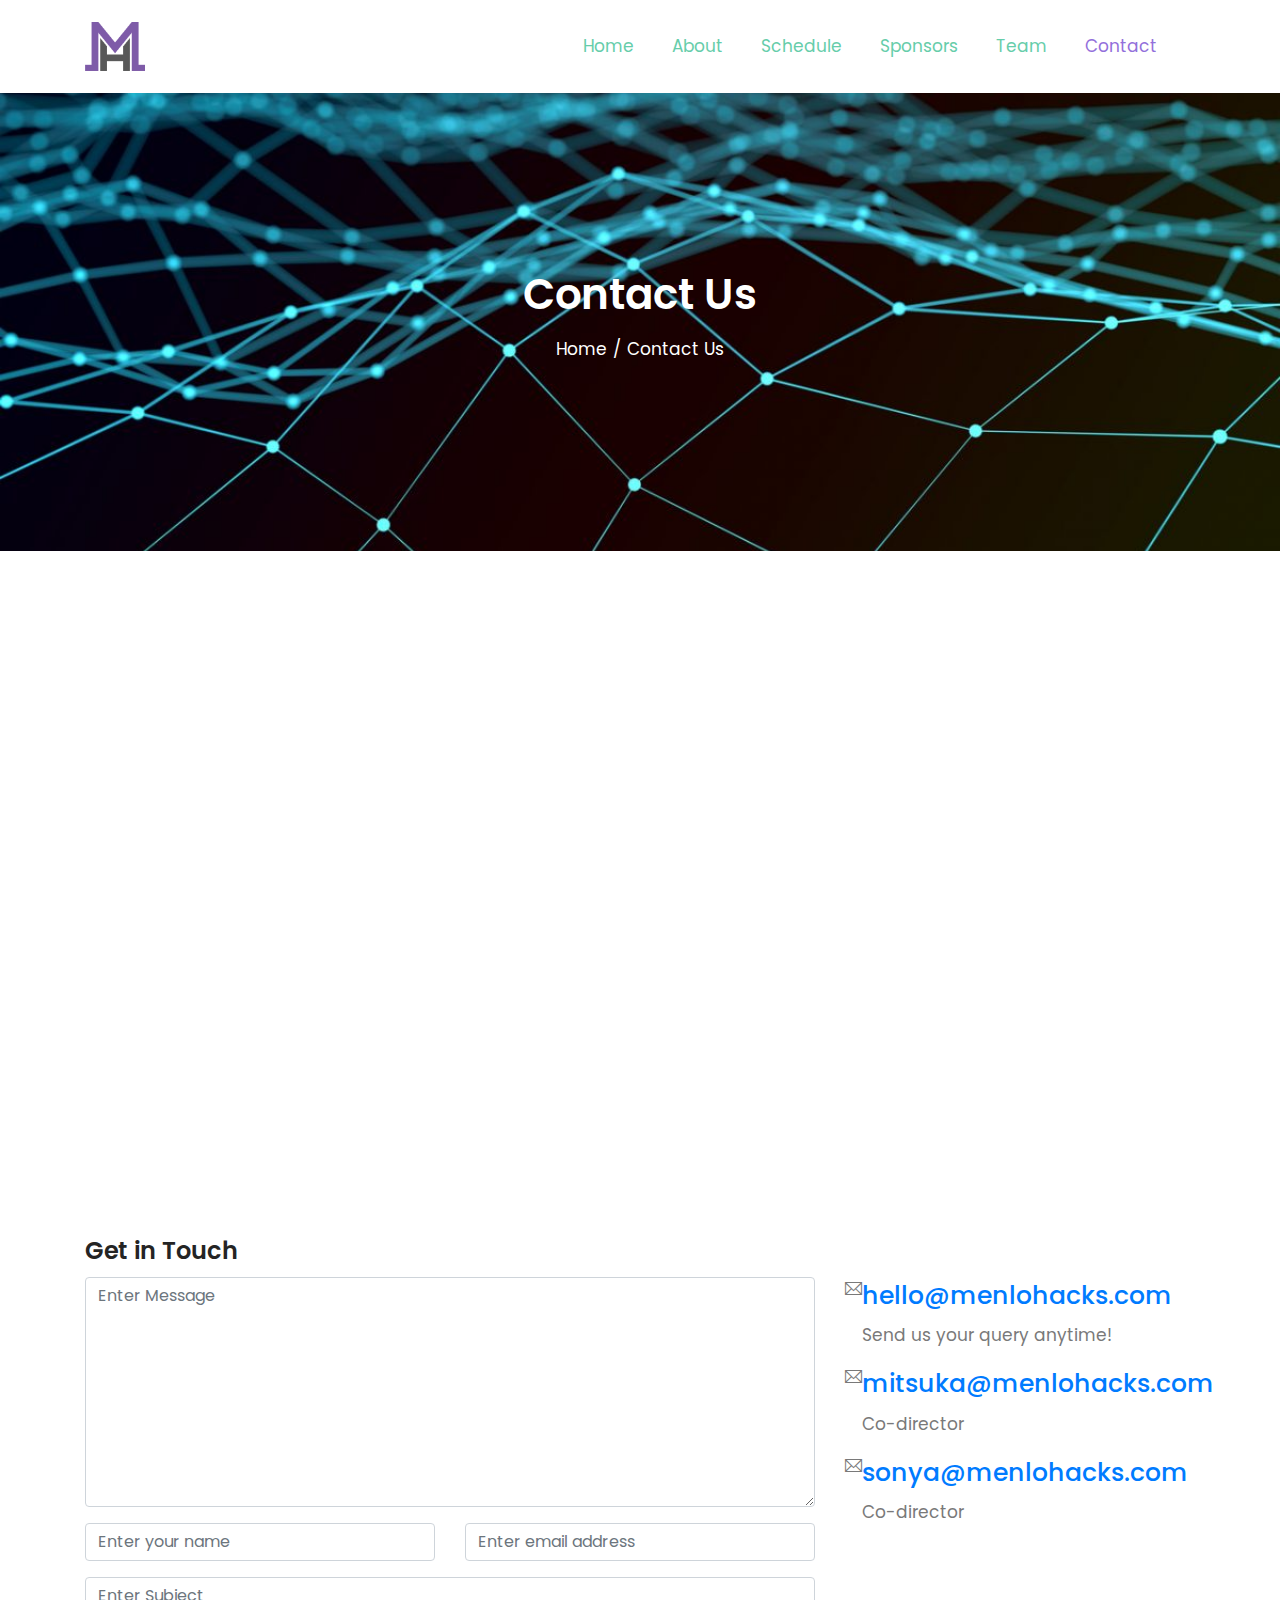
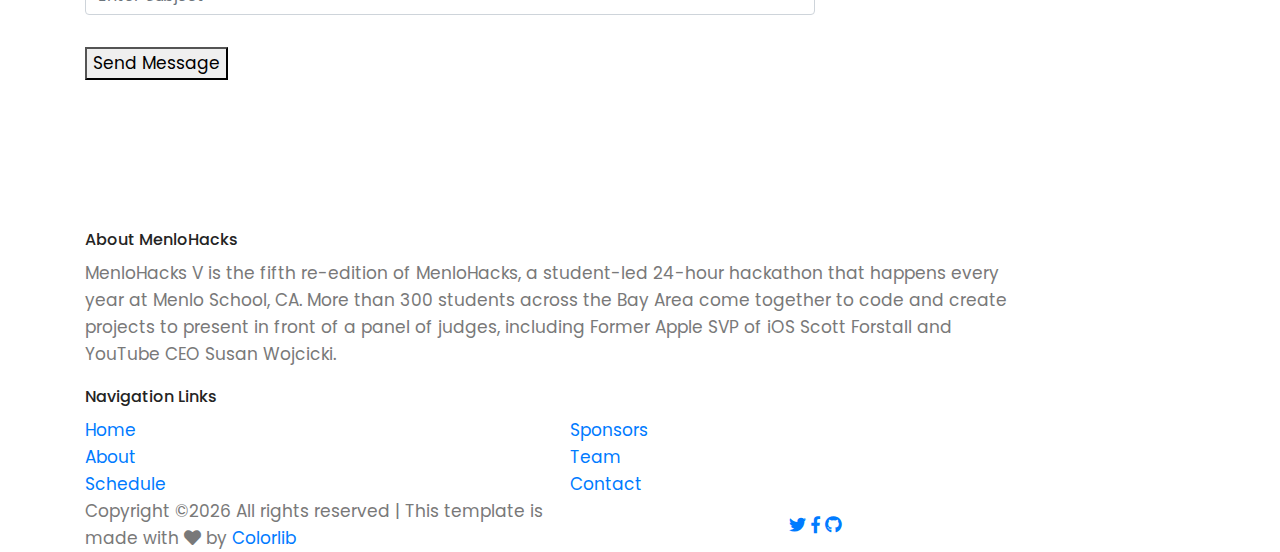
<file: contact.html>
<!DOCTYPE html>
<html lang="en">
<head>
  <meta charset="UTF-8">
  <meta name="viewport" content="width=device-width, initial-scale=1.0">
  <meta http-equiv="X-UA-Compatible" content="ie=edge">
  <title>MenloHacks V</title>
	<link rel="icon" href="img/colormenlohackslogo.png" type="image/png">

  <link rel="stylesheet" href="vendors/bootstrap/bootstrap.min.css">
  <link rel="stylesheet" href="vendors/fontawesome/css/all.min.css">
  <link rel="stylesheet" href="vendors/themify-icons/themify-icons.css">
  <link rel="stylesheet" href="vendors/linericon/style.css">
  <link rel="stylesheet" href="vendors/owl-carousel/owl.theme.default.min.css">
  <link rel="stylesheet" href="vendors/owl-carousel/owl.carousel.min.css">
  <link rel="stylesheet" href="css/magnific-popup.css">
  <link rel="stylesheet" href="vendors/flat-icon/font/flaticon.css">


  <link rel="stylesheet" href="css/style.css">
</head>
<body>

  <!--================ Header Menu Area start =================-->
  <header class="header_area">
    <div class="main_menu">
      <nav class="navbar navbar-expand-lg navbar-light">
        <div class="container box_1620">
          <a class="navbar-brand logo_h" href="index.html"><img src="img/colormenlohackslogo.png" width = "60" alt=""></a>
          <button class="navbar-toggler" type="button" data-toggle="collapse" data-target="#navbarSupportedContent" aria-controls="navbarSupportedContent" aria-expanded="false" aria-label="Toggle navigation">
            <span class="icon-bar"></span>
            <span class="icon-bar"></span>
            <span class="icon-bar"></span>
          </button>

          <div class="collapse navbar-collapse offset" id="navbarSupportedContent">
            <ul class="nav navbar-nav menu_nav justify-content-end">
              <li class="nav-item"><a class="nav-link" href="index.html">Home</a></li>
              <li class="nav-item"><a class="nav-link" href="index.html#about">About</a></li>
              <li class = "nav-item"><a class = "nav-link" href="index.html#schedule">Schedule</a></li>
              <li class = "nav-item"><a class = "nav-link" href="index.html#sponsors">Sponsors</a></li>
              <li class="nav-item"><a class="nav-link" href="index.html#team">Team</a>
              <li class="nav-item active"><a class="nav-link" href="contact.html">Contact</a></li>
            </ul>
            <!--
            <ul class="nav-right text-center text-lg-right py-4 py-lg-0">
              <li><a href="#">Register</a></li>
            </ul>
          -->
          </div>
        </div>
      </nav>
    </div>
  </header>
  <!--================Header Menu Area =================-->


  <!--================Hero Banner Area Start =================-->
  <section class="hero-banner hero-banner-sm">
    <div class="container text-center">
      <h2>Contact Us</h2>
      <nav aria-label="breadcrumb" class="banner-breadcrumb">
        <ol class="breadcrumb">
          <li class="breadcrumb-item"><a href="#">Home</a></li>
          <li class="breadcrumb-item active" aria-current="page">Contact Us</li>
        </ol>
      </nav>
    </div>
  </section>
  <!--================Hero Banner Area End =================-->


  <!-- ================ contact section start ================= -->
  <section class="section-margin--large">
    <div class="container">
      <div class="d-none d-sm-block mb-5 pb-4">
        <iframe src="https://www.google.com/maps/embed?pb=!1m18!1m12!1m3!1d3167.3167001517377!2d-122.19346678467116!3d37.45324373836578!2m3!1f0!2f0!3f0!3m2!1i1024!2i768!4f13.1!3m3!1m2!1s0x808fa4a475651931%3A0x51e01ac09c464da1!2sMenlo+School!5e0!3m2!1sen!2sus!4v1566199151919!5m2!1sen!2sus" width="700" height="480" align = "middle" frameborder="0" style="margin-left:200px;" allowfullscreen></iframe>

      <!--
        <div id="map" style="height: 480px;"></div>
        <script>
          function initMap() {
            var uluru = {lat: 37.4533, lng: -122.1917};
            var grayStyles = [
              {
                featureType: "all",
                stylers: [
                  { saturation: -90 },
                  { lightness: 50 }
                ]
              },
              {elementType: 'labels.text.fill', stylers: [{color: '#A3A3A3'}]}
            ];
            var map = new google.maps.Map(document.getElementById('map'), {
              center: {lat: -31.197, lng: 150.744},
              zoom: 9,
              styles: grayStyles,
              scrollwheel:  false
            });
          }

        </script>
        <script src="https://maps.googleapis.com/maps/api/js?key=AIzaSyDpfS1oRGreGSBU5HHjMmQ3o5NLw7VdJ6I&callback=initMap"></script>
      -->
      </div>


      <div class="row">
        <div class="col-12">
          <h2 class="contact-title">Get in Touch</h2>
        </div>
        <div class="col-lg-8">
          <form class="form-contact contact_form" action="contact_process.php" method="post" id="contactForm" novalidate="novalidate">
            <div class="row">
              <div class="col-12">
                <div class="form-group">
                    <textarea class="form-control w-100" name="message" id="message" cols="30" rows="9" placeholder="Enter Message"></textarea>
                </div>
              </div>
              <div class="col-sm-6">
                <div class="form-group">
                  <input class="form-control" name="name" id="name" type="text" placeholder="Enter your name">
                </div>
              </div>
              <div class="col-sm-6">
                <div class="form-group">
                  <input class="form-control" name="email" id="email" type="email" placeholder="Enter email address">
                </div>
              </div>
              <div class="col-12">
                <div class="form-group">
                  <input class="form-control" name="subject" id="subject" type="text" placeholder="Enter Subject">
                </div>
              </div>
            </div>
            <div class="form-group mt-3">
              <button type="submit" class="button button-contactForm">Send Message</button>
              <!-- need to have input class -->
            </div>
          </form>


        </div>

        <div class="col-lg-4">
          <div class="media contact-info">
            <span class="contact-info__icon"><i class="ti-email"></i></span>
            <div class="media-body">
              <h3><a href="mailto:hello@menlohacks.com">hello@menlohacks.com</a></h3>
              <p>Send us your query anytime!</p>
            </div>
          </div>
          <div class="media contact-info">
            <span class="contact-info__icon"><i class="ti-email"></i></span>
            <div class="media-body">
              <h3><a href="mailto:mitsuka@menlohacks.com">mitsuka@menlohacks.com</a></h3>
              <p>Co-director</p>
            </div>
          </div>
          <div class="media contact-info">
            <span class="contact-info__icon"><i class="ti-email"></i></span>
            <div class="media-body">
              <h3><a href="mailto:sonya@menlohacks.com">sonya@menlohacks.com</a></h3>
              <p>Co-director</p>
            </div>
          </div>
        </div>

        <div class="col-md-4 col-lg-3 mb-4 mb-md-0">

        </div>
        <div class="col-md-8 col-lg-9">

        </div>
      </div>
    </div>
  </section>
	<!-- ================ contact section end ================= -->





  <!-- ================ start footer Area ================= -->
  <footer class="footer-area">
    <div class="container">
      <div class="row">
        <div class="col-lg-3  col-md-6 col-sm-6">
          <div class="single-footer-widget">
            <h6>About MenloHacks</h6>
            <p>
              MenloHacks V is the fifth re-edition of MenloHacks, a student-led 24-hour hackathon that happens every year at Menlo School, CA. More than 300 students across the Bay Area come together to code and create projects to present in front of a panel of judges, including Former Apple SVP of iOS Scott Forstall and YouTube CEO Susan Wojcicki.
            </p>
          </div>
        </div>

        <div class="col-lg-3 col-md-6 col-sm-6">
          <div class="single-footer-widget">
            <h6>Navigation Links</h6>
            <div class="row">
              <div class="col">
                <ul>
                  <li><a href="#home">Home</a></li>
                  <li><a href="#about">About</a></li>
                  <li><a href="#schedule">Schedule</a></li>

                </ul>
              </div>
              <div class="col">
                <ul>
                  <li><a href="#sponsors">Sponsors</a></li>
                  <li><a href="#team">Team</a></li>
                  <li><a href="contact.html">Contact</a></li>
                </ul>
              </div>
            </div>
          </div>
        </div>

        <!-- Instagram Feed
        <div class="col-lg-3  col-md-6 col-sm-6">
          <div class="single-footer-widget mail-chimp">
            <h6 class="mb-20">InstaFeed</h6>
            <ul class="instafeed d-flex flex-wrap">
              <li><img src="img/instagram/i1.jpg" alt=""></li>
              <li><img src="img/instagram/i2.jpg" alt=""></li>
              <li><img src="img/instagram/i3.jpg" alt=""></li>
              <li><img src="img/instagram/i4.jpg" alt=""></li>
              <li><img src="img/instagram/i5.jpg" alt=""></li>
              <li><img src="img/instagram/i6.jpg" alt=""></li>
              <li><img src="img/instagram/i7.jpg" alt=""></li>
              <li><img src="img/instagram/i8.jpg" alt=""></li>
            </ul>
          </div>
        </div>
      </div>
    </div>
  -->

    <div class="footer-bottom">
      <div class="container">
        <div class="row align-items-center">
          <p class="col-lg-8 col-sm-12 footer-text m-0 text-center text-lg-left"><!-- Link back to Colorlib can't be removed. Template is licensed under CC BY 3.0. -->
            Copyright &copy;<script>document.write(new Date().getFullYear());</script> All rights reserved | This template is made with <i class="fa fa-heart" aria-hidden="true"></i> by <a href="https://colorlib.com" target="_blank">Colorlib</a>
  <!-- Link back to Colorlib can't be removed. Template is licensed under CC BY 3.0. --></p>
          <div class="col-lg-4 col-sm-12 footer-social text-center text-lg-right">
            <a href="https://twitter.com/menlohacks"><i class="fab fa-twitter"></i></a>
            <a href="https://facebook.com/menlohacks"><i class="fab fa-facebook-f"></i></a>
            <a href="https://github.com/menlohacks"><i class="fab fa-github"></i></a>
          </div>
        </div>
      </div>
    </div>
  </footer>
  <!-- ================ End footer Area ================= -->




  <script src="vendors/jquery/jquery-3.2.1.min.js"></script>
  <script src="vendors/bootstrap/bootstrap.bundle.min.js"></script>
  <script src="vendors/owl-carousel/owl.carousel.min.js"></script>
  <script src="vendors/Magnific-Popup/jquery.magnific-popup.min.js"></script>
  <script src="js/jquery.form.js"></script>
  <script src="js/jquery.validate.min.js"></script>
  <script src="js/contact.js"></script>
  <script src="js/jquery.ajaxchimp.min.js"></script>
  <script src="js/mail-script.js"></script>
  <script src="js/countdown.js"></script>
  <script src="js/jquery.magnific-popup.min.js"></script>
  <script src="js/main.js"></script>



</body>
</html>
</file>
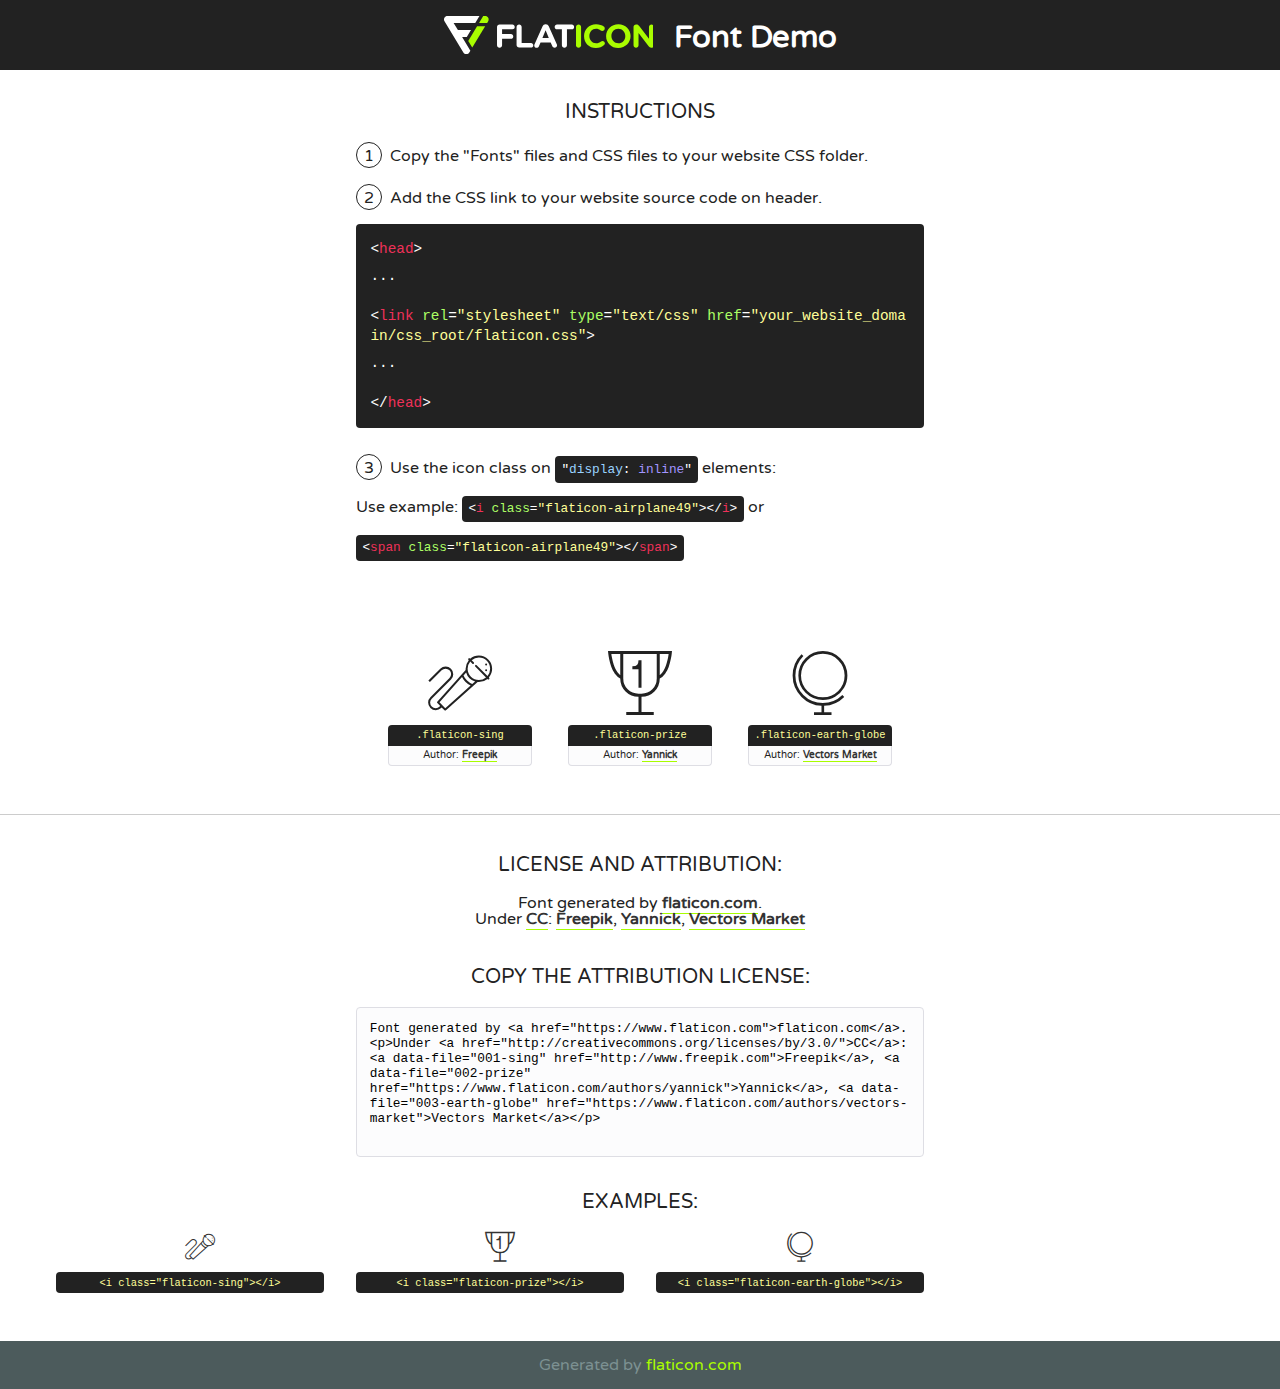
<file: vendors/flat-icon/font/flaticon.html>
<!DOCTYPE html>
<!--
  Flaticon icon font: Flaticon
  Creation date: 20/02/2019 11:43
-->
<html>
<!DOCTYPE html>
<html>

<head>
    <title>Flaticon WebFont</title>
    <link href="http://fonts.googleapis.com/css?family=Varela+Round" rel="stylesheet" type="text/css" />
    <link rel="stylesheet" type="text/css" href="flaticon.css">
    <meta charset="UTF-8">
    <style>
    html, body, div, span, applet, object, iframe,
    h1, h2, h3, h4, h5, h6, p, blockquote, pre,
    a, abbr, acronym, address, big, cite, code,
    del, dfn, em, img, ins, kbd, q, s, samp,
    small, strike, strong, sub, sup, tt, var,
    b, u, i, center,
    dl, dt, dd, ol, ul, li,
    fieldset, form, label, legend,
    table, caption, tbody, tfoot, thead, tr, th, td,
    article, aside, canvas, details, embed, 
    figure, figcaption, footer, header, hgroup, 
    menu, nav, output, ruby, section, summary,
    time, mark, audio, video {
        margin: 0;
        padding: 0;
        border: 0;
        font-size: 100%;
        font: inherit;
        vertical-align: baseline;
    }
    /* HTML5 display-role reset for older browsers */
    article, aside, details, figcaption, figure, 
    footer, header, hgroup, menu, nav, section {
        display: block;
    }
    body {
        line-height: 1;
    }
    ol, ul {
        list-style: none;
    }
    blockquote, q {
        quotes: none;
    }
    blockquote:before, blockquote:after,
    q:before, q:after {
        content: '';
        content: none;
    }
    table {
        border-collapse: collapse;
        border-spacing: 0;
    }
    body {
        font-family: 'Varela Round', Helvetica, Arial, sans-serif;
        font-size: 16px;
        color: #222;
    }
    a {
        color: #333;
        border-bottom: 1px solid #a9fd00;
        font-weight: bold;
        text-decoration: none;
    }
    * {
        -moz-box-sizing: border-box;
        -webkit-box-sizing: border-box;
        box-sizing: border-box;
        margin: 0;
        padding: 0;
    }
    [class^="flaticon-"]:before, [class*=" flaticon-"]:before, [class^="flaticon-"]:after, [class*=" flaticon-"]:after {
        font-family: Flaticon;
        font-size: 30px;
        font-style: normal;
        margin-left: 20px;
        color: #333;
    }
    .wrapper {
        max-width: 600px;
        margin: auto;
        padding: 0 1em;
    }
    .title {
        font-size: 1.25em;
        text-align: center;
        margin-bottom: 1em;
        text-transform: uppercase;
    }
    header {
        text-align: center;
        background-color: #222;
        color: #fff;
        padding: 1em;
    }
    header .logo {
        width: 210px;
        height: 38px;
        display: inline-block;
        vertical-align: middle;
        margin-right: 1em;
        border: none;
    }
    header strong {
        font-size: 1.95em;
        font-weight: bold;
        vertical-align: middle;
        margin-top: 5px;
        display: inline-block;
    }
    .demo {
        margin: 2em auto;
        line-height: 1.25em;
    }
    .demo ul li {
        margin-bottom: 1em;
    }
    .demo ul li .num {
        color: #222;
        border-radius: 20px;
        display: inline-block;
        width: 26px;
        padding: 3px;
        height: 26px;
        text-align: center;
        margin-right: 0.5em;
        border: 1px solid #222;
    }
    .demo ul li code {
        background-color: #222;
        border-radius: 4px;
        padding: 0.25em 0.5em;
        display: inline-block;
        color: #fff;
        font-family: Consolas,Monaco,Lucida Console,Liberation Mono,DejaVu Sans Mono,Bitstream Vera Sans Mono,Courier New, monospace;
        font-weight: lighter;
        margin-top: 1em;
        font-size: 0.8em;
        word-break: break-all;
    }
    .demo ul li code.big {
        padding: 1em;
        font-size: 0.9em;
    }
    .demo ul li code .red {
        color: #EF3159;
    }
    .demo ul li code .green {
        color: #ACFF65;
    }
    .demo ul li code .yellow {
        color: #FFFF99;
    }
    .demo ul li code .blue {
        color: #99D3FF;
    }
    .demo ul li code .purple {
        color: #A295FF;
    }
    .demo ul li code .dots {
        margin-top: 0.5em;
        display: block;
    }
    #glyphs {
        border-bottom: 1px solid #ccc;
        padding: 2em 0;
        text-align: center;
    }
    .glyph {
        display: inline-block;
        width: 9em;
        margin: 1em;
        text-align: center;
        vertical-align: top;
        background: #FFF;
    }
    .glyph .glyph-icon {
        padding: 10px;
        display: block;
        font-family:"Flaticon";
        font-size: 64px;
        line-height: 1;
    }
    .glyph .glyph-icon:before {
        font-size: 64px;
        color: #222;
        margin-left: 0;
    }
    .class-name {
        font-size: 0.65em;
        background-color: #222;
        color: #fff;
        border-radius: 4px 4px 0 0;
        padding: 0.5em;
        color: #FFFF99;
        font-family: Consolas,Monaco,Lucida Console,Liberation Mono,DejaVu Sans Mono,Bitstream Vera Sans Mono,Courier New, monospace;
    }
    .author-name {
        font-size: 0.6em;
        background-color: #fcfcfd;
        border: 1px solid #DEDEE4;
        border-top: 0;
        border-radius: 0 0 4px 4px;
        padding: 0.5em;
    }
    .class-name:last-child {
        font-size: 10px;
        color:#888;
    }
    .class-name:last-child a {
        font-size: 10px;
        color:#555;
    }
    .class-name:last-child a:hover {
        color:#a9fd00;
    }
    .glyph > input {
        display: block;
        width: 100px;
        margin: 5px auto;
        text-align: center;
        font-size: 12px;
        cursor: text;
    }
    .glyph > input.icon-input {
        font-family:"Flaticon";
        font-size: 16px;
        margin-bottom: 10px;
    }
    .attribution .title {
        margin-top: 2em;
    }
    .attribution textarea {
        background-color: #fcfcfd;
        padding: 1em;
        border: none;
        box-shadow: none;
        border: 1px solid #DEDEE4;
        border-radius: 4px;
        resize: none;
        width: 100%;
        height: 150px;
        font-size: 0.8em;
        font-family: Consolas,Monaco,Lucida Console,Liberation Mono,DejaVu Sans Mono,Bitstream Vera Sans Mono,Courier New, monospace;
        -webkit-appearance: none;
    }
    .iconsuse {
        margin: 2em auto;
        text-align: center;
        max-width: 1200px;
    }
    .iconsuse:after {
        content: '';
        display: table;
        clear: both;
    }
    .iconsuse .image {
        float: left;
        width: 25%;
        padding: 0 1em;
    }
    .iconsuse .image p {
        margin-bottom: 1em;
    }
    .iconsuse .image span {
        display: block;
        font-size: 0.65em;
        background-color: #222;
        color: #fff;
        border-radius: 4px;
        padding: 0.5em;
        color: #FFFF99;
        margin-top: 1em;
        font-family: Consolas,Monaco,Lucida Console,Liberation Mono,DejaVu Sans Mono,Bitstream Vera Sans Mono,Courier New, monospace;
    }
    #footer {
        text-align: center;
        background-color: #4C5B5C;
        color: #7c9192;
        padding: 1em;
    }
    #footer a {
        border: none;
        color: #a9fd00;
        font-weight: normal;
    }
    @media (max-width: 960px) {
        .iconsuse .image {
            width: 50%;
        }
    }
    @media (max-width: 560px) {
        .iconsuse .image {
            width: 100%;
        }
    }
    </style>
</head>

<body class="characters-off">

    <header>
        <a href="https://www.flaticon.com" target="_blank" class="logo">
            <svg version="1.1" xmlns="http://www.w3.org/2000/svg" xmlns:xlink="http://www.w3.org/1999/xlink" xmlns:a="http://ns.adobe.com/AdobeSVGViewerExtensions/3.0/" viewBox="0 0 560.875 102.036" enable-background="new 0 0 560.875 102.036" xml:space="preserve">
                <defs>
                </defs>
                <g>
                    <g class="letters">
                        <path fill="#ffffff" d="M141.596,29.675c0-3.777,2.985-6.767,6.764-6.767h34.438c3.426,0,6.15,2.728,6.15,6.15
                        c0,3.43-2.724,6.149-6.15,6.149h-27.674v13.091h23.719c3.429,0,6.151,2.724,6.151,6.15c0,3.43-2.723,6.149-6.151,6.149h-23.719
                        v17.574c0,3.773-2.986,6.761-6.764,6.761c-3.779,0-6.764-2.989-6.764-6.761V29.675z"></path>
                        <path fill="#ffffff" d="M193.844,29.149c0-3.781,2.985-6.767,6.764-6.767c3.776,0,6.763,2.985,6.763,6.767v42.957h25.039
                        c3.426,0,6.149,2.726,6.149,6.153c0,3.425-2.723,6.15-6.149,6.15h-31.802c-3.779,0-6.764-2.986-6.764-6.768V29.149z"></path>
                        <path fill="#ffffff" d="M241.891,75.71l21.438-48.407c1.492-3.341,4.215-5.357,7.906-5.357h0.792
                        c3.686,0,6.323,2.017,7.815,5.357l21.439,48.407c0.436,0.967,0.701,1.845,0.701,2.723c0,3.602-2.809,6.501-6.414,6.501
                        c-3.161,0-5.269-1.845-6.499-4.655l-4.132-9.661h-27.059l-4.301,10.102c-1.144,2.631-3.426,4.214-6.237,4.214
                        c-3.517,0-6.24-2.81-6.24-6.325C241.1,77.64,241.451,76.677,241.891,75.71z M279.932,58.666l-8.521-20.297l-8.526,20.297H279.932
                        z"></path>
                        <path fill="#ffffff" d="M314.864,35.387H301.86c-3.429,0-6.239-2.813-6.239-6.238c0-3.429,2.811-6.24,6.239-6.24h39.533
                        c3.426,0,6.237,2.811,6.237,6.24c0,3.425-2.811,6.238-6.237,6.238h-13.001v42.785c0,3.773-2.99,6.761-6.764,6.761
                        c-3.779,0-6.764-2.989-6.764-6.761V35.387z"></path>
                        <path fill="#A9FD00" d="M352.615,29.149c0-3.781,2.985-6.767,6.767-6.767c3.774,0,6.761,2.985,6.761,6.767v49.024
                        c0,3.773-2.987,6.761-6.761,6.761c-3.781,0-6.767-2.989-6.767-6.761V29.149z"></path>
                        <path fill="#A9FD00" d="M374.132,53.836v-0.179c0-17.481,13.178-31.801,32.065-31.801c9.22,0,15.459,2.458,20.557,6.238
                        c1.402,1.054,2.637,2.985,2.637,5.357c0,3.692-2.985,6.59-6.681,6.59c-1.845,0-3.071-0.702-4.044-1.319
                        c-3.776-2.813-7.729-4.393-12.562-4.393c-10.364,0-17.831,8.611-17.831,19.154v0.173c0,10.542,7.291,19.329,17.831,19.329
                        c5.715,0,9.492-1.756,13.359-4.834c1.049-0.874,2.458-1.491,4.039-1.491c3.429,0,6.325,2.813,6.325,6.236
                        c0,2.106-1.056,3.78-2.282,4.834c-5.539,4.834-12.036,7.733-21.878,7.733C387.572,85.464,374.132,71.493,374.132,53.836z"></path>
                        <path fill="#A9FD00" d="M433.009,53.836v-0.179c0-17.481,13.79-31.801,32.766-31.801c18.981,0,32.592,14.143,32.592,31.628v0.173
                        c0,17.483-13.785,31.807-32.769,31.807C446.625,85.464,433.009,71.32,433.009,53.836z M484.224,53.836v-0.179
                        c0-10.539-7.725-19.326-18.626-19.326c-10.893,0-18.449,8.611-18.449,19.154v0.173c0,10.542,7.73,19.329,18.626,19.329
                        C476.676,72.986,484.224,64.378,484.224,53.836z"></path>
                        <path fill="#A9FD00" d="M506.233,29.321c0-3.774,2.99-6.763,6.767-6.763h1.401c3.252,0,5.183,1.583,7.029,3.953l26.093,34.265
                        V29.059c0-3.692,2.99-6.677,6.681-6.677c3.683,0,6.671,2.985,6.671,6.677v48.934c0,3.78-2.987,6.765-6.764,6.765h-0.436
                        c-3.257,0-5.188-1.581-7.034-3.953l-27.056-35.492v32.944c0,3.687-2.985,6.676-6.678,6.676c-3.683,0-6.673-2.989-6.673-6.676
                        V29.321z"></path>
                    </g>
                    <g class="insignia">
                        <path fill="#ffffff" d="M48.372,56.137h12.517l11.156-18.537H37.186L25.688,18.539h57.825L94.668,0H9.271
                        C5.925,0,2.842,1.801,1.198,4.716c-1.644,2.907-1.593,6.482,0.134,9.343l50.38,83.501c1.678,2.781,4.689,4.476,7.938,4.476
                        c3.246,0,6.257-1.695,7.935-4.476l2.898-4.804L48.372,56.137z"></path>
                        <g class="i">
                            <path fill="#A9FD00" d="M93.575,18.539h0.031v0.004l21.652,0.004l2.705-4.488c1.727-2.861,1.778-6.436,0.133-9.343
                            C116.454,1.801,113.371,0,110.026,0h-5.294L93.575,18.539z"></path>
                            <polygon fill="#A9FD00" points="88.291,27.356 64.725,66.486 75.519,84.404 109.942,27.356"></polygon>
                        </g>
                    </g>
                </g>
            </svg>
        </a>
        <strong>Font Demo</strong>
    </header>


    <section class="demo wrapper">

        <p class="title">Instructions</p>

        <ul>
            <li>
                <span class="num">1</span>Copy the "Fonts" files and CSS files to your website CSS folder.
            </li>
            <li>
                <span class="num">2</span>Add the CSS link to your website source code on header.
                <code class="big">
                    &lt;<span class="red">head</span>&gt;
                    <br/><span class="dots">...</span>
                    <br/>&lt;<span class="red">link</span> <span class="green">rel</span>=<span class="yellow">"stylesheet"</span> <span class="green">type</span>=<span class="yellow">"text/css"</span> <span class="green">href</span>=<span class="yellow">"your_website_domain/css_root/flaticon.css"</span>&gt;
                    <br/><span class="dots">...</span>
                    <br/>&lt;/<span class="red">head</span>&gt;
                </code>
            </li>

            <li>
                <p>
                    <span class="num">3</span>Use the icon class on <code>"<span class="blue">display</span>:<span class="purple"> inline</span>"</code> elements:
                    <br />
                    Use example: <code>&lt;<span class="red">i</span> <span class="green">class</span>=<span class="yellow">&quot;flaticon-airplane49&quot;</span>&gt;&lt;/<span class="red">i</span>&gt;</code> or <code>&lt;<span class="red">span</span> <span class="green">class</span>=<span class="yellow">&quot;flaticon-airplane49&quot;</span>&gt;&lt;/<span class="red">span</span>&gt;</code>
            </li>
        </ul>

    </section>




   <section id="glyphs">          
    
      
        <div class="glyph"><div class="glyph-icon flaticon-sing"></div>
            <div class="class-name">.flaticon-sing</div>
            <div class="author-name">Author: <a data-file="001-sing" href="http://www.freepik.com">Freepik</a> </div> 
        </div>        
        
        <div class="glyph"><div class="glyph-icon flaticon-prize"></div>
            <div class="class-name">.flaticon-prize</div>
            <div class="author-name">Author: <a data-file="002-prize" href="https://www.flaticon.com/authors/yannick">Yannick</a> </div> 
        </div>        
        
        <div class="glyph"><div class="glyph-icon flaticon-earth-globe"></div>
            <div class="class-name">.flaticon-earth-globe</div>
            <div class="author-name">Author: <a data-file="003-earth-globe" href="https://www.flaticon.com/authors/vectors-market">Vectors Market</a> </div> 
        </div>        
        

    </section>



    <section class="attribution wrapper"   style="text-align:center;">

      <div class="title">License and attribution:</div><div class="attrDiv">Font generated by <a href="https://www.flaticon.com">flaticon.com</a>. <div><p>Under <a href="http://creativecommons.org/licenses/by/3.0/">CC</a>: <a data-file="001-sing" href="http://www.freepik.com">Freepik</a>, <a data-file="002-prize" href="https://www.flaticon.com/authors/yannick">Yannick</a>, <a data-file="003-earth-globe" href="https://www.flaticon.com/authors/vectors-market">Vectors Market</a></p>  </div>
      </div>
      <div class="title">Copy the Attribution License:</div>

    <textarea onclick="this.focus();this.select();">Font generated by &lt;a href=&quot;https://www.flaticon.com&quot;&gt;flaticon.com&lt;/a&gt;. <p>Under <a href="http://creativecommons.org/licenses/by/3.0/">CC</a>: <a data-file="001-sing" href="http://www.freepik.com">Freepik</a>, <a data-file="002-prize" href="https://www.flaticon.com/authors/yannick">Yannick</a>, <a data-file="003-earth-globe" href="https://www.flaticon.com/authors/vectors-market">Vectors Market</a></p>  
     </textarea>

    </section>

    <section class="iconsuse">

          <div class="title">Examples:</div>            
             
            <div class="image">
                <p>
                    <i class="glyph-icon flaticon-sing"></i> 
                    <span>&lt;i class=&quot;flaticon-sing&quot;&gt;&lt;/i&gt;</span>
                </p>
            </div>
            
            <div class="image">
                <p>
                    <i class="glyph-icon flaticon-prize"></i> 
                    <span>&lt;i class=&quot;flaticon-prize&quot;&gt;&lt;/i&gt;</span>
                </p>
            </div>
            
            <div class="image">
                <p>
                    <i class="glyph-icon flaticon-earth-globe"></i> 
                    <span>&lt;i class=&quot;flaticon-earth-globe&quot;&gt;&lt;/i&gt;</span>
                </p>
            </div>
                       
        </div>
                            
    </section>

<div id="footer">
    <div>Generated by <a href="https://www.flaticon.com">flaticon.com</a>
    </div>
</div>



</body>
</html>
</file>
<file: vendors/themify-icons/demo-files/demo.css>
body {
	font: normal 1em/1.5em Arial, Helvetica, sans-serif;
	max-width: 90%;
	margin: 30px auto 0;
}
h1, h3 {
	font-weight: normal;
}
h3 {
	font-size: 1.4;
	text-transform: uppercase;
	letter-spacing: 1px;
}

.icon-section {
	margin: 0 0 3em;
	clear: both;
	overflow: hidden;
}
.icon-container {
	width: 240px; 
	padding: .7em 0;
	float: left; 
	position: relative;
	text-align: left;
}
.icon-container [class^="ti-"], 
.icon-container [class*=" ti-"] {
	color: #000;
	position: absolute;
	margin-top: 3px;
	transition: .3s;
}
.icon-container:hover [class^="ti-"],
.icon-container:hover [class*=" ti-"] {
	font-size: 2.2em;
	margin-top: -5px;
}
.icon-container:hover .icon-name {
	color: #000;
}
.icon-name {
	color: #aaa;
	margin-left: 35px;
	font-size: .8em;
	transition: .3s;
}
.icon-container:hover .icon-name {
	margin-left: 45px;
}
</file>
<file: vendors/themify-icons/themify-icons.css>
@font-face {
	font-family: 'themify';
	src:url('fonts/themify.eot?-fvbane');
	src:url('fonts/themify.eot?#iefix-fvbane') format('embedded-opentype'),
		url('fonts/themify.woff?-fvbane') format('woff'),
		url('fonts/themify.ttf?-fvbane') format('truetype'),
		url('fonts/themify.svg?-fvbane#themify') format('svg');
	font-weight: normal;
	font-style: normal;
}

[class^="ti-"], [class*=" ti-"] {
	font-family: 'themify';
	speak: none;
	font-style: normal;
	font-weight: normal;
	font-variant: normal;
	text-transform: none;
	line-height: 1;

	/* Better Font Rendering =========== */
	-webkit-font-smoothing: antialiased;
	-moz-osx-font-smoothing: grayscale;
}

.ti-wand:before {
	content: "\e600";
}
.ti-volume:before {
	content: "\e601";
}
.ti-user:before {
	content: "\e602";
}
.ti-unlock:before {
	content: "\e603";
}
.ti-unlink:before {
	content: "\e604";
}
.ti-trash:before {
	content: "\e605";
}
.ti-thought:before {
	content: "\e606";
}
.ti-target:before {
	content: "\e607";
}
.ti-tag:before {
	content: "\e608";
}
.ti-tablet:before {
	content: "\e609";
}
.ti-star:before {
	content: "\e60a";
}
.ti-spray:before {
	content: "\e60b";
}
.ti-signal:before {
	content: "\e60c";
}
.ti-shopping-cart:before {
	content: "\e60d";
}
.ti-shopping-cart-full:before {
	content: "\e60e";
}
.ti-settings:before {
	content: "\e60f";
}
.ti-search:before {
	content: "\e610";
}
.ti-zoom-in:before {
	content: "\e611";
}
.ti-zoom-out:before {
	content: "\e612";
}
.ti-cut:before {
	content: "\e613";
}
.ti-ruler:before {
	content: "\e614";
}
.ti-ruler-pencil:before {
	content: "\e615";
}
.ti-ruler-alt:before {
	content: "\e616";
}
.ti-bookmark:before {
	content: "\e617";
}
.ti-bookmark-alt:before {
	content: "\e618";
}
.ti-reload:before {
	content: "\e619";
}
.ti-plus:before {
	content: "\e61a";
}
.ti-pin:before {
	content: "\e61b";
}
.ti-pencil:before {
	content: "\e61c";
}
.ti-pencil-alt:before {
	content: "\e61d";
}
.ti-paint-roller:before {
	content: "\e61e";
}
.ti-paint-bucket:before {
	content: "\e61f";
}
.ti-na:before {
	content: "\e620";
}
.ti-mobile:before {
	content: "\e621";
}
.ti-minus:before {
	content: "\e622";
}
.ti-medall:before {
	content: "\e623";
}
.ti-medall-alt:before {
	content: "\e624";
}
.ti-marker:before {
	content: "\e625";
}
.ti-marker-alt:before {
	content: "\e626";
}
.ti-arrow-up:before {
	content: "\e627";
}
.ti-arrow-right:before {
	content: "\e628";
}
.ti-arrow-left:before {
	content: "\e629";
}
.ti-arrow-down:before {
	content: "\e62a";
}
.ti-lock:before {
	content: "\e62b";
}
.ti-location-arrow:before {
	content: "\e62c";
}
.ti-link:before {
	content: "\e62d";
}
.ti-layout:before {
	content: "\e62e";
}
.ti-layers:before {
	content: "\e62f";
}
.ti-layers-alt:before {
	content: "\e630";
}
.ti-key:before {
	content: "\e631";
}
.ti-import:before {
	content: "\e632";
}
.ti-image:before {
	content: "\e633";
}
.ti-heart:before {
	content: "\e634";
}
.ti-heart-broken:before {
	content: "\e635";
}
.ti-hand-stop:before {
	content: "\e636";
}
.ti-hand-open:before {
	content: "\e637";
}
.ti-hand-drag:before {
	content: "\e638";
}
.ti-folder:before {
	content: "\e639";
}
.ti-flag:before {
	content: "\e63a";
}
.ti-flag-alt:before {
	content: "\e63b";
}
.ti-flag-alt-2:before {
	content: "\e63c";
}
.ti-eye:before {
	content: "\e63d";
}
.ti-export:before {
	content: "\e63e";
}
.ti-exchange-vertical:before {
	content: "\e63f";
}
.ti-desktop:before {
	content: "\e640";
}
.ti-cup:before {
	content: "\e641";
}
.ti-crown:before {
	content: "\e642";
}
.ti-comments:before {
	content: "\e643";
}
.ti-comment:before {
	content: "\e644";
}
.ti-comment-alt:before {
	content: "\e645";
}
.ti-close:before {
	content: "\e646";
}
.ti-clip:before {
	content: "\e647";
}
.ti-angle-up:before {
	content: "\e648";
}
.ti-angle-right:before {
	content: "\e649";
}
.ti-angle-left:before {
	content: "\e64a";
}
.ti-angle-down:before {
	content: "\e64b";
}
.ti-check:before {
	content: "\e64c";
}
.ti-check-box:before {
	content: "\e64d";
}
.ti-camera:before {
	content: "\e64e";
}
.ti-announcement:before {
	content: "\e64f";
}
.ti-brush:before {
	content: "\e650";
}
.ti-briefcase:before {
	content: "\e651";
}
.ti-bolt:before {
	content: "\e652";
}
.ti-bolt-alt:before {
	content: "\e653";
}
.ti-blackboard:before {
	content: "\e654";
}
.ti-bag:before {
	content: "\e655";
}
.ti-move:before {
	content: "\e656";
}
.ti-arrows-vertical:before {
	content: "\e657";
}
.ti-arrows-horizontal:before {
	content: "\e658";
}
.ti-fullscreen:before {
	content: "\e659";
}
.ti-arrow-top-right:before {
	content: "\e65a";
}
.ti-arrow-top-left:before {
	content: "\e65b";
}
.ti-arrow-circle-up:before {
	content: "\e65c";
}
.ti-arrow-circle-right:before {
	content: "\e65d";
}
.ti-arrow-circle-left:before {
	content: "\e65e";
}
.ti-arrow-circle-down:before {
	content: "\e65f";
}
.ti-angle-double-up:before {
	content: "\e660";
}
.ti-angle-double-right:before {
	content: "\e661";
}
.ti-angle-double-left:before {
	content: "\e662";
}
.ti-angle-double-down:before {
	content: "\e663";
}
.ti-zip:before {
	content: "\e664";
}
.ti-world:before {
	content: "\e665";
}
.ti-wheelchair:before {
	content: "\e666";
}
.ti-view-list:before {
	content: "\e667";
}
.ti-view-list-alt:before {
	content: "\e668";
}
.ti-view-grid:before {
	content: "\e669";
}
.ti-uppercase:before {
	content: "\e66a";
}
.ti-upload:before {
	content: "\e66b";
}
.ti-underline:before {
	content: "\e66c";
}
.ti-truck:before {
	content: "\e66d";
}
.ti-timer:before {
	content: "\e66e";
}
.ti-ticket:before {
	content: "\e66f";
}
.ti-thumb-up:before {
	content: "\e670";
}
.ti-thumb-down:before {
	content: "\e671";
}
.ti-text:before {
	content: "\e672";
}
.ti-stats-up:before {
	content: "\e673";
}
.ti-stats-down:before {
	content: "\e674";
}
.ti-split-v:before {
	content: "\e675";
}
.ti-split-h:before {
	content: "\e676";
}
.ti-smallcap:before {
	content: "\e677";
}
.ti-shine:before {
	content: "\e678";
}
.ti-shift-right:before {
	content: "\e679";
}
.ti-shift-left:before {
	content: "\e67a";
}
.ti-shield:before {
	content: "\e67b";
}
.ti-notepad:before {
	content: "\e67c";
}
.ti-server:before {
	content: "\e67d";
}
.ti-quote-right:before {
	content: "\e67e";
}
.ti-quote-left:before {
	content: "\e67f";
}
.ti-pulse:before {
	content: "\e680";
}
.ti-printer:before {
	content: "\e681";
}
.ti-power-off:before {
	content: "\e682";
}
.ti-plug:before {
	content: "\e683";
}
.ti-pie-chart:before {
	content: "\e684";
}
.ti-paragraph:before {
	content: "\e685";
}
.ti-panel:before {
	content: "\e686";
}
.ti-package:before {
	content: "\e687";
}
.ti-music:before {
	content: "\e688";
}
.ti-music-alt:before {
	content: "\e689";
}
.ti-mouse:before {
	content: "\e68a";
}
.ti-mouse-alt:before {
	content: "\e68b";
}
.ti-money:before {
	content: "\e68c";
}
.ti-microphone:before {
	content: "\e68d";
}
.ti-menu:before {
	content: "\e68e";
}
.ti-menu-alt:before {
	content: "\e68f";
}
.ti-map:before {
	content: "\e690";
}
.ti-map-alt:before {
	content: "\e691";
}
.ti-loop:before {
	content: "\e692";
}
.ti-location-pin:before {
	content: "\e693";
}
.ti-list:before {
	content: "\e694";
}
.ti-light-bulb:before {
	content: "\e695";
}
.ti-Italic:before {
	content: "\e696";
}
.ti-info:before {
	content: "\e697";
}
.ti-infinite:before {
	content: "\e698";
}
.ti-id-badge:before {
	content: "\e699";
}
.ti-hummer:before {
	content: "\e69a";
}
.ti-home:before {
	content: "\e69b";
}
.ti-help:before {
	content: "\e69c";
}
.ti-headphone:before {
	content: "\e69d";
}
.ti-harddrives:before {
	content: "\e69e";
}
.ti-harddrive:before {
	content: "\e69f";
}
.ti-gift:before {
	content: "\e6a0";
}
.ti-game:before {
	content: "\e6a1";
}
.ti-filter:before {
	content: "\e6a2";
}
.ti-files:before {
	content: "\e6a3";
}
.ti-file:before {
	content: "\e6a4";
}
.ti-eraser:before {
	content: "\e6a5";
}
.ti-envelope:before {
	content: "\e6a6";
}
.ti-download:before {
	content: "\e6a7";
}
.ti-direction:before {
	content: "\e6a8";
}
.ti-direction-alt:before {
	content: "\e6a9";
}
.ti-dashboard:before {
	content: "\e6aa";
}
.ti-control-stop:before {
	content: "\e6ab";
}
.ti-control-shuffle:before {
	content: "\e6ac";
}
.ti-control-play:before {
	content: "\e6ad";
}
.ti-control-pause:before {
	content: "\e6ae";
}
.ti-control-forward:before {
	content: "\e6af";
}
.ti-control-backward:before {
	content: "\e6b0";
}
.ti-cloud:before {
	content: "\e6b1";
}
.ti-cloud-up:before {
	content: "\e6b2";
}
.ti-cloud-down:before {
	content: "\e6b3";
}
.ti-clipboard:before {
	content: "\e6b4";
}
.ti-car:before {
	content: "\e6b5";
}
.ti-calendar:before {
	content: "\e6b6";
}
.ti-book:before {
	content: "\e6b7";
}
.ti-bell:before {
	content: "\e6b8";
}
.ti-basketball:before {
	content: "\e6b9";
}
.ti-bar-chart:before {
	content: "\e6ba";
}
.ti-bar-chart-alt:before {
	content: "\e6bb";
}
.ti-back-right:before {
	content: "\e6bc";
}
.ti-back-left:before {
	content: "\e6bd";
}
.ti-arrows-corner:before {
	content: "\e6be";
}
.ti-archive:before {
	content: "\e6bf";
}
.ti-anchor:before {
	content: "\e6c0";
}
.ti-align-right:before {
	content: "\e6c1";
}
.ti-align-left:before {
	content: "\e6c2";
}
.ti-align-justify:before {
	content: "\e6c3";
}
.ti-align-center:before {
	content: "\e6c4";
}
.ti-alert:before {
	content: "\e6c5";
}
.ti-alarm-clock:before {
	content: "\e6c6";
}
.ti-agenda:before {
	content: "\e6c7";
}
.ti-write:before {
	content: "\e6c8";
}
.ti-window:before {
	content: "\e6c9";
}
.ti-widgetized:before {
	content: "\e6ca";
}
.ti-widget:before {
	content: "\e6cb";
}
.ti-widget-alt:before {
	content: "\e6cc";
}
.ti-wallet:before {
	content: "\e6cd";
}
.ti-video-clapper:before {
	content: "\e6ce";
}
.ti-video-camera:before {
	content: "\e6cf";
}
.ti-vector:before {
	content: "\e6d0";
}
.ti-themify-logo:before {
	content: "\e6d1";
}
.ti-themify-favicon:before {
	content: "\e6d2";
}
.ti-themify-favicon-alt:before {
	content: "\e6d3";
}
.ti-support:before {
	content: "\e6d4";
}
.ti-stamp:before {
	content: "\e6d5";
}
.ti-split-v-alt:before {
	content: "\e6d6";
}
.ti-slice:before {
	content: "\e6d7";
}
.ti-shortcode:before {
	content: "\e6d8";
}
.ti-shift-right-alt:before {
	content: "\e6d9";
}
.ti-shift-left-alt:before {
	content: "\e6da";
}
.ti-ruler-alt-2:before {
	content: "\e6db";
}
.ti-receipt:before {
	content: "\e6dc";
}
.ti-pin2:before {
	content: "\e6dd";
}
.ti-pin-alt:before {
	content: "\e6de";
}
.ti-pencil-alt2:before {
	content: "\e6df";
}
.ti-palette:before {
	content: "\e6e0";
}
.ti-more:before {
	content: "\e6e1";
}
.ti-more-alt:before {
	content: "\e6e2";
}
.ti-microphone-alt:before {
	content: "\e6e3";
}
.ti-magnet:before {
	content: "\e6e4";
}
.ti-line-double:before {
	content: "\e6e5";
}
.ti-line-dotted:before {
	content: "\e6e6";
}
.ti-line-dashed:before {
	content: "\e6e7";
}
.ti-layout-width-full:before {
	content: "\e6e8";
}
.ti-layout-width-default:before {
	content: "\e6e9";
}
.ti-layout-width-default-alt:before {
	content: "\e6ea";
}
.ti-layout-tab:before {
	content: "\e6eb";
}
.ti-layout-tab-window:before {
	content: "\e6ec";
}
.ti-layout-tab-v:before {
	content: "\e6ed";
}
.ti-layout-tab-min:before {
	content: "\e6ee";
}
.ti-layout-slider:before {
	content: "\e6ef";
}
.ti-layout-slider-alt:before {
	content: "\e6f0";
}
.ti-layout-sidebar-right:before {
	content: "\e6f1";
}
.ti-layout-sidebar-none:before {
	content: "\e6f2";
}
.ti-layout-sidebar-left:before {
	content: "\e6f3";
}
.ti-layout-placeholder:before {
	content: "\e6f4";
}
.ti-layout-menu:before {
	content: "\e6f5";
}
.ti-layout-menu-v:before {
	content: "\e6f6";
}
.ti-layout-menu-separated:before {
	content: "\e6f7";
}
.ti-layout-menu-full:before {
	content: "\e6f8";
}
.ti-layout-media-right-alt:before {
	content: "\e6f9";
}
.ti-layout-media-right:before {
	content: "\e6fa";
}
.ti-layout-media-overlay:before {
	content: "\e6fb";
}
.ti-layout-media-overlay-alt:before {
	content: "\e6fc";
}
.ti-layout-media-overlay-alt-2:before {
	content: "\e6fd";
}
.ti-layout-media-left-alt:before {
	content: "\e6fe";
}
.ti-layout-media-left:before {
	content: "\e6ff";
}
.ti-layout-media-center-alt:before {
	content: "\e700";
}
.ti-layout-media-center:before {
	content: "\e701";
}
.ti-layout-list-thumb:before {
	content: "\e702";
}
.ti-layout-list-thumb-alt:before {
	content: "\e703";
}
.ti-layout-list-post:before {
	content: "\e704";
}
.ti-layout-list-large-image:before {
	content: "\e705";
}
.ti-layout-line-solid:before {
	content: "\e706";
}
.ti-layout-grid4:before {
	content: "\e707";
}
.ti-layout-grid3:before {
	content: "\e708";
}
.ti-layout-grid2:before {
	content: "\e709";
}
.ti-layout-grid2-thumb:before {
	content: "\e70a";
}
.ti-layout-cta-right:before {
	content: "\e70b";
}
.ti-layout-cta-left:before {
	content: "\e70c";
}
.ti-layout-cta-center:before {
	content: "\e70d";
}
.ti-layout-cta-btn-right:before {
	content: "\e70e";
}
.ti-layout-cta-btn-left:before {
	content: "\e70f";
}
.ti-layout-column4:before {
	content: "\e710";
}
.ti-layout-column3:before {
	content: "\e711";
}
.ti-layout-column2:before {
	content: "\e712";
}
.ti-layout-accordion-separated:before {
	content: "\e713";
}
.ti-layout-accordion-merged:before {
	content: "\e714";
}
.ti-layout-accordion-list:before {
	content: "\e715";
}
.ti-ink-pen:before {
	content: "\e716";
}
.ti-info-alt:before {
	content: "\e717";
}
.ti-help-alt:before {
	content: "\e718";
}
.ti-headphone-alt:before {
	content: "\e719";
}
.ti-hand-point-up:before {
	content: "\e71a";
}
.ti-hand-point-right:before {
	content: "\e71b";
}
.ti-hand-point-left:before {
	content: "\e71c";
}
.ti-hand-point-down:before {
	content: "\e71d";
}
.ti-gallery:before {
	content: "\e71e";
}
.ti-face-smile:before {
	content: "\e71f";
}
.ti-face-sad:before {
	content: "\e720";
}
.ti-credit-card:before {
	content: "\e721";
}
.ti-control-skip-forward:before {
	content: "\e722";
}
.ti-control-skip-backward:before {
	content: "\e723";
}
.ti-control-record:before {
	content: "\e724";
}
.ti-control-eject:before {
	content: "\e725";
}
.ti-comments-smiley:before {
	content: "\e726";
}
.ti-brush-alt:before {
	content: "\e727";
}
.ti-youtube:before {
	content: "\e728";
}
.ti-vimeo:before {
	content: "\e729";
}
.ti-twitter:before {
	content: "\e72a";
}
.ti-time:before {
	content: "\e72b";
}
.ti-tumblr:before {
	content: "\e72c";
}
.ti-skype:before {
	content: "\e72d";
}
.ti-share:before {
	content: "\e72e";
}
.ti-share-alt:before {
	content: "\e72f";
}
.ti-rocket:before {
	content: "\e730";
}
.ti-pinterest:before {
	content: "\e731";
}
.ti-new-window:before {
	content: "\e732";
}
.ti-microsoft:before {
	content: "\e733";
}
.ti-list-ol:before {
	content: "\e734";
}
.ti-linkedin:before {
	content: "\e735";
}
.ti-layout-sidebar-2:before {
	content: "\e736";
}
.ti-layout-grid4-alt:before {
	content: "\e737";
}
.ti-layout-grid3-alt:before {
	content: "\e738";
}
.ti-layout-grid2-alt:before {
	content: "\e739";
}
.ti-layout-column4-alt:before {
	content: "\e73a";
}
.ti-layout-column3-alt:before {
	content: "\e73b";
}
.ti-layout-column2-alt:before {
	content: "\e73c";
}
.ti-instagram:before {
	content: "\e73d";
}
.ti-google:before {
	content: "\e73e";
}
.ti-github:before {
	content: "\e73f";
}
.ti-flickr:before {
	content: "\e740";
}
.ti-facebook:before {
	content: "\e741";
}
.ti-dropbox:before {
	content: "\e742";
}
.ti-dribbble:before {
	content: "\e743";
}
.ti-apple:before {
	content: "\e744";
}
.ti-android:before {
	content: "\e745";
}
.ti-save:before {
	content: "\e746";
}
.ti-save-alt:before {
	content: "\e747";
}
.ti-yahoo:before {
	content: "\e748";
}
.ti-wordpress:before {
	content: "\e749";
}
.ti-vimeo-alt:before {
	content: "\e74a";
}
.ti-twitter-alt:before {
	content: "\e74b";
}
.ti-tumblr-alt:before {
	content: "\e74c";
}
.ti-trello:before {
	content: "\e74d";
}
.ti-stack-overflow:before {
	content: "\e74e";
}
.ti-soundcloud:before {
	content: "\e74f";
}
.ti-sharethis:before {
	content: "\e750";
}
.ti-sharethis-alt:before {
	content: "\e751";
}
.ti-reddit:before {
	content: "\e752";
}
.ti-pinterest-alt:before {
	content: "\e753";
}
.ti-microsoft-alt:before {
	content: "\e754";
}
.ti-linux:before {
	content: "\e755";
}
.ti-jsfiddle:before {
	content: "\e756";
}
.ti-joomla:before {
	content: "\e757";
}
.ti-html5:before {
	content: "\e758";
}
.ti-flickr-alt:before {
	content: "\e759";
}
.ti-email:before {
	content: "\e75a";
}
.ti-drupal:before {
	content: "\e75b";
}
.ti-dropbox-alt:before {
	content: "\e75c";
}
.ti-css3:before {
	content: "\e75d";
}
.ti-rss:before {
	content: "\e75e";
}
.ti-rss-alt:before {
	content: "\e75f";
}
</file>
<file: vendors/themify-icons/ie7/ie7.css>
.ti-wand {
	*zoom: expression(this.runtimeStyle['zoom'] = '1', this.innerHTML = '&#xe600;');
}
.ti-volume {
	*zoom: expression(this.runtimeStyle['zoom'] = '1', this.innerHTML = '&#xe601;');
}
.ti-user {
	*zoom: expression(this.runtimeStyle['zoom'] = '1', this.innerHTML = '&#xe602;');
}
.ti-unlock {
	*zoom: expression(this.runtimeStyle['zoom'] = '1', this.innerHTML = '&#xe603;');
}
.ti-unlink {
	*zoom: expression(this.runtimeStyle['zoom'] = '1', this.innerHTML = '&#xe604;');
}
.ti-trash {
	*zoom: expression(this.runtimeStyle['zoom'] = '1', this.innerHTML = '&#xe605;');
}
.ti-thought {
	*zoom: expression(this.runtimeStyle['zoom'] = '1', this.innerHTML = '&#xe606;');
}
.ti-target {
	*zoom: expression(this.runtimeStyle['zoom'] = '1', this.innerHTML = '&#xe607;');
}
.ti-tag {
	*zoom: expression(this.runtimeStyle['zoom'] = '1', this.innerHTML = '&#xe608;');
}
.ti-tablet {
	*zoom: expression(this.runtimeStyle['zoom'] = '1', this.innerHTML = '&#xe609;');
}
.ti-star {
	*zoom: expression(this.runtimeStyle['zoom'] = '1', this.innerHTML = '&#xe60a;');
}
.ti-spray {
	*zoom: expression(this.runtimeStyle['zoom'] = '1', this.innerHTML = '&#xe60b;');
}
.ti-signal {
	*zoom: expression(this.runtimeStyle['zoom'] = '1', this.innerHTML = '&#xe60c;');
}
.ti-shopping-cart {
	*zoom: expression(this.runtimeStyle['zoom'] = '1', this.innerHTML = '&#xe60d;');
}
.ti-shopping-cart-full {
	*zoom: expression(this.runtimeStyle['zoom'] = '1', this.innerHTML = '&#xe60e;');
}
.ti-settings {
	*zoom: expression(this.runtimeStyle['zoom'] = '1', this.innerHTML = '&#xe60f;');
}
.ti-search {
	*zoom: expression(this.runtimeStyle['zoom'] = '1', this.innerHTML = '&#xe610;');
}
.ti-zoom-in {
	*zoom: expression(this.runtimeStyle['zoom'] = '1', this.innerHTML = '&#xe611;');
}
.ti-zoom-out {
	*zoom: expression(this.runtimeStyle['zoom'] = '1', this.innerHTML = '&#xe612;');
}
.ti-cut {
	*zoom: expression(this.runtimeStyle['zoom'] = '1', this.innerHTML = '&#xe613;');
}
.ti-ruler {
	*zoom: expression(this.runtimeStyle['zoom'] = '1', this.innerHTML = '&#xe614;');
}
.ti-ruler-pencil {
	*zoom: expression(this.runtimeStyle['zoom'] = '1', this.innerHTML = '&#xe615;');
}
.ti-ruler-alt {
	*zoom: expression(this.runtimeStyle['zoom'] = '1', this.innerHTML = '&#xe616;');
}
.ti-bookmark {
	*zoom: expression(this.runtimeStyle['zoom'] = '1', this.innerHTML = '&#xe617;');
}
.ti-bookmark-alt {
	*zoom: expression(this.runtimeStyle['zoom'] = '1', this.innerHTML = '&#xe618;');
}
.ti-reload {
	*zoom: expression(this.runtimeStyle['zoom'] = '1', this.innerHTML = '&#xe619;');
}
.ti-plus {
	*zoom: expression(this.runtimeStyle['zoom'] = '1', this.innerHTML = '&#xe61a;');
}
.ti-pin {
	*zoom: expression(this.runtimeStyle['zoom'] = '1', this.innerHTML = '&#xe61b;');
}
.ti-pencil {
	*zoom: expression(this.runtimeStyle['zoom'] = '1', this.innerHTML = '&#xe61c;');
}
.ti-pencil-alt {
	*zoom: expression(this.runtimeStyle['zoom'] = '1', this.innerHTML = '&#xe61d;');
}
.ti-paint-roller {
	*zoom: expression(this.runtimeStyle['zoom'] = '1', this.innerHTML = '&#xe61e;');
}
.ti-paint-bucket {
	*zoom: expression(this.runtimeStyle['zoom'] = '1', this.innerHTML = '&#xe61f;');
}
.ti-na {
	*zoom: expression(this.runtimeStyle['zoom'] = '1', this.innerHTML = '&#xe620;');
}
.ti-mobile {
	*zoom: expression(this.runtimeStyle['zoom'] = '1', this.innerHTML = '&#xe621;');
}
.ti-minus {
	*zoom: expression(this.runtimeStyle['zoom'] = '1', this.innerHTML = '&#xe622;');
}
.ti-medall {
	*zoom: expression(this.runtimeStyle['zoom'] = '1', this.innerHTML = '&#xe623;');
}
.ti-medall-alt {
	*zoom: expression(this.runtimeStyle['zoom'] = '1', this.innerHTML = '&#xe624;');
}
.ti-marker {
	*zoom: expression(this.runtimeStyle['zoom'] = '1', this.innerHTML = '&#xe625;');
}
.ti-marker-alt {
	*zoom: expression(this.runtimeStyle['zoom'] = '1', this.innerHTML = '&#xe626;');
}
.ti-arrow-up {
	*zoom: expression(this.runtimeStyle['zoom'] = '1', this.innerHTML = '&#xe627;');
}
.ti-arrow-right {
	*zoom: expression(this.runtimeStyle['zoom'] = '1', this.innerHTML = '&#xe628;');
}
.ti-arrow-left {
	*zoom: expression(this.runtimeStyle['zoom'] = '1', this.innerHTML = '&#xe629;');
}
.ti-arrow-down {
	*zoom: expression(this.runtimeStyle['zoom'] = '1', this.innerHTML = '&#xe62a;');
}
.ti-lock {
	*zoom: expression(this.runtimeStyle['zoom'] = '1', this.innerHTML = '&#xe62b;');
}
.ti-location-arrow {
	*zoom: expression(this.runtimeStyle['zoom'] = '1', this.innerHTML = '&#xe62c;');
}
.ti-link {
	*zoom: expression(this.runtimeStyle['zoom'] = '1', this.innerHTML = '&#xe62d;');
}
.ti-layout {
	*zoom: expression(this.runtimeStyle['zoom'] = '1', this.innerHTML = '&#xe62e;');
}
.ti-layers {
	*zoom: expression(this.runtimeStyle['zoom'] = '1', this.innerHTML = '&#xe62f;');
}
.ti-layers-alt {
	*zoom: expression(this.runtimeStyle['zoom'] = '1', this.innerHTML = '&#xe630;');
}
.ti-key {
	*zoom: expression(this.runtimeStyle['zoom'] = '1', this.innerHTML = '&#xe631;');
}
.ti-import {
	*zoom: expression(this.runtimeStyle['zoom'] = '1', this.innerHTML = '&#xe632;');
}
.ti-image {
	*zoom: expression(this.runtimeStyle['zoom'] = '1', this.innerHTML = '&#xe633;');
}
.ti-heart {
	*zoom: expression(this.runtimeStyle['zoom'] = '1', this.innerHTML = '&#xe634;');
}
.ti-heart-broken {
	*zoom: expression(this.runtimeStyle['zoom'] = '1', this.innerHTML = '&#xe635;');
}
.ti-hand-stop {
	*zoom: expression(this.runtimeStyle['zoom'] = '1', this.innerHTML = '&#xe636;');
}
.ti-hand-open {
	*zoom: expression(this.runtimeStyle['zoom'] = '1', this.innerHTML = '&#xe637;');
}
.ti-hand-drag {
	*zoom: expression(this.runtimeStyle['zoom'] = '1', this.innerHTML = '&#xe638;');
}
.ti-folder {
	*zoom: expression(this.runtimeStyle['zoom'] = '1', this.innerHTML = '&#xe639;');
}
.ti-flag {
	*zoom: expression(this.runtimeStyle['zoom'] = '1', this.innerHTML = '&#xe63a;');
}
.ti-flag-alt {
	*zoom: expression(this.runtimeStyle['zoom'] = '1', this.innerHTML = '&#xe63b;');
}
.ti-flag-alt-2 {
	*zoom: expression(this.runtimeStyle['zoom'] = '1', this.innerHTML = '&#xe63c;');
}
.ti-eye {
	*zoom: expression(this.runtimeStyle['zoom'] = '1', this.innerHTML = '&#xe63d;');
}
.ti-export {
	*zoom: expression(this.runtimeStyle['zoom'] = '1', this.innerHTML = '&#xe63e;');
}
.ti-exchange-vertical {
	*zoom: expression(this.runtimeStyle['zoom'] = '1', this.innerHTML = '&#xe63f;');
}
.ti-desktop {
	*zoom: expression(this.runtimeStyle['zoom'] = '1', this.innerHTML = '&#xe640;');
}
.ti-cup {
	*zoom: expression(this.runtimeStyle['zoom'] = '1', this.innerHTML = '&#xe641;');
}
.ti-crown {
	*zoom: expression(this.runtimeStyle['zoom'] = '1', this.innerHTML = '&#xe642;');
}
.ti-comments {
	*zoom: expression(this.runtimeStyle['zoom'] = '1', this.innerHTML = '&#xe643;');
}
.ti-comment {
	*zoom: expression(this.runtimeStyle['zoom'] = '1', this.innerHTML = '&#xe644;');
}
.ti-comment-alt {
	*zoom: expression(this.runtimeStyle['zoom'] = '1', this.innerHTML = '&#xe645;');
}
.ti-close {
	*zoom: expression(this.runtimeStyle['zoom'] = '1', this.innerHTML = '&#xe646;');
}
.ti-clip {
	*zoom: expression(this.runtimeStyle['zoom'] = '1', this.innerHTML = '&#xe647;');
}
.ti-angle-up {
	*zoom: expression(this.runtimeStyle['zoom'] = '1', this.innerHTML = '&#xe648;');
}
.ti-angle-right {
	*zoom: expression(this.runtimeStyle['zoom'] = '1', this.innerHTML = '&#xe649;');
}
.ti-angle-left {
	*zoom: expression(this.runtimeStyle['zoom'] = '1', this.innerHTML = '&#xe64a;');
}
.ti-angle-down {
	*zoom: expression(this.runtimeStyle['zoom'] = '1', this.innerHTML = '&#xe64b;');
}
.ti-check {
	*zoom: expression(this.runtimeStyle['zoom'] = '1', this.innerHTML = '&#xe64c;');
}
.ti-check-box {
	*zoom: expression(this.runtimeStyle['zoom'] = '1', this.innerHTML = '&#xe64d;');
}
.ti-camera {
	*zoom: expression(this.runtimeStyle['zoom'] = '1', this.innerHTML = '&#xe64e;');
}
.ti-announcement {
	*zoom: expression(this.runtimeStyle['zoom'] = '1', this.innerHTML = '&#xe64f;');
}
.ti-brush {
	*zoom: expression(this.runtimeStyle['zoom'] = '1', this.innerHTML = '&#xe650;');
}
.ti-briefcase {
	*zoom: expression(this.runtimeStyle['zoom'] = '1', this.innerHTML = '&#xe651;');
}
.ti-bolt {
	*zoom: expression(this.runtimeStyle['zoom'] = '1', this.innerHTML = '&#xe652;');
}
.ti-bolt-alt {
	*zoom: expression(this.runtimeStyle['zoom'] = '1', this.innerHTML = '&#xe653;');
}
.ti-blackboard {
	*zoom: expression(this.runtimeStyle['zoom'] = '1', this.innerHTML = '&#xe654;');
}
.ti-bag {
	*zoom: expression(this.runtimeStyle['zoom'] = '1', this.innerHTML = '&#xe655;');
}
.ti-move {
	*zoom: expression(this.runtimeStyle['zoom'] = '1', this.innerHTML = '&#xe656;');
}
.ti-arrows-vertical {
	*zoom: expression(this.runtimeStyle['zoom'] = '1', this.innerHTML = '&#xe657;');
}
.ti-arrows-horizontal {
	*zoom: expression(this.runtimeStyle['zoom'] = '1', this.innerHTML = '&#xe658;');
}
.ti-fullscreen {
	*zoom: expression(this.runtimeStyle['zoom'] = '1', this.innerHTML = '&#xe659;');
}
.ti-arrow-top-right {
	*zoom: expression(this.runtimeStyle['zoom'] = '1', this.innerHTML = '&#xe65a;');
}
.ti-arrow-top-left {
	*zoom: expression(this.runtimeStyle['zoom'] = '1', this.innerHTML = '&#xe65b;');
}
.ti-arrow-circle-up {
	*zoom: expression(this.runtimeStyle['zoom'] = '1', this.innerHTML = '&#xe65c;');
}
.ti-arrow-circle-right {
	*zoom: expression(this.runtimeStyle['zoom'] = '1', this.innerHTML = '&#xe65d;');
}
.ti-arrow-circle-left {
	*zoom: expression(this.runtimeStyle['zoom'] = '1', this.innerHTML = '&#xe65e;');
}
.ti-arrow-circle-down {
	*zoom: expression(this.runtimeStyle['zoom'] = '1', this.innerHTML = '&#xe65f;');
}
.ti-angle-double-up {
	*zoom: expression(this.runtimeStyle['zoom'] = '1', this.innerHTML = '&#xe660;');
}
.ti-angle-double-right {
	*zoom: expression(this.runtimeStyle['zoom'] = '1', this.innerHTML = '&#xe661;');
}
.ti-angle-double-left {
	*zoom: expression(this.runtimeStyle['zoom'] = '1', this.innerHTML = '&#xe662;');
}
.ti-angle-double-down {
	*zoom: expression(this.runtimeStyle['zoom'] = '1', this.innerHTML = '&#xe663;');
}
.ti-zip {
	*zoom: expression(this.runtimeStyle['zoom'] = '1', this.innerHTML = '&#xe664;');
}
.ti-world {
	*zoom: expression(this.runtimeStyle['zoom'] = '1', this.innerHTML = '&#xe665;');
}
.ti-wheelchair {
	*zoom: expression(this.runtimeStyle['zoom'] = '1', this.innerHTML = '&#xe666;');
}
.ti-view-list {
	*zoom: expression(this.runtimeStyle['zoom'] = '1', this.innerHTML = '&#xe667;');
}
.ti-view-list-alt {
	*zoom: expression(this.runtimeStyle['zoom'] = '1', this.innerHTML = '&#xe668;');
}
.ti-view-grid {
	*zoom: expression(this.runtimeStyle['zoom'] = '1', this.innerHTML = '&#xe669;');
}
.ti-uppercase {
	*zoom: expression(this.runtimeStyle['zoom'] = '1', this.innerHTML = '&#xe66a;');
}
.ti-upload {
	*zoom: expression(this.runtimeStyle['zoom'] = '1', this.innerHTML = '&#xe66b;');
}
.ti-underline {
	*zoom: expression(this.runtimeStyle['zoom'] = '1', this.innerHTML = '&#xe66c;');
}
.ti-truck {
	*zoom: expression(this.runtimeStyle['zoom'] = '1', this.innerHTML = '&#xe66d;');
}
.ti-timer {
	*zoom: expression(this.runtimeStyle['zoom'] = '1', this.innerHTML = '&#xe66e;');
}
.ti-ticket {
	*zoom: expression(this.runtimeStyle['zoom'] = '1', this.innerHTML = '&#xe66f;');
}
.ti-thumb-up {
	*zoom: expression(this.runtimeStyle['zoom'] = '1', this.innerHTML = '&#xe670;');
}
.ti-thumb-down {
	*zoom: expression(this.runtimeStyle['zoom'] = '1', this.innerHTML = '&#xe671;');
}
.ti-text {
	*zoom: expression(this.runtimeStyle['zoom'] = '1', this.innerHTML = '&#xe672;');
}
.ti-stats-up {
	*zoom: expression(this.runtimeStyle['zoom'] = '1', this.innerHTML = '&#xe673;');
}
.ti-stats-down {
	*zoom: expression(this.runtimeStyle['zoom'] = '1', this.innerHTML = '&#xe674;');
}
.ti-split-v {
	*zoom: expression(this.runtimeStyle['zoom'] = '1', this.innerHTML = '&#xe675;');
}
.ti-split-h {
	*zoom: expression(this.runtimeStyle['zoom'] = '1', this.innerHTML = '&#xe676;');
}
.ti-smallcap {
	*zoom: expression(this.runtimeStyle['zoom'] = '1', this.innerHTML = '&#xe677;');
}
.ti-shine {
	*zoom: expression(this.runtimeStyle['zoom'] = '1', this.innerHTML = '&#xe678;');
}
.ti-shift-right {
	*zoom: expression(this.runtimeStyle['zoom'] = '1', this.innerHTML = '&#xe679;');
}
.ti-shift-left {
	*zoom: expression(this.runtimeStyle['zoom'] = '1', this.innerHTML = '&#xe67a;');
}
.ti-shield {
	*zoom: expression(this.runtimeStyle['zoom'] = '1', this.innerHTML = '&#xe67b;');
}
.ti-notepad {
	*zoom: expression(this.runtimeStyle['zoom'] = '1', this.innerHTML = '&#xe67c;');
}
.ti-server {
	*zoom: expression(this.runtimeStyle['zoom'] = '1', this.innerHTML = '&#xe67d;');
}
.ti-quote-right {
	*zoom: expression(this.runtimeStyle['zoom'] = '1', this.innerHTML = '&#xe67e;');
}
.ti-quote-left {
	*zoom: expression(this.runtimeStyle['zoom'] = '1', this.innerHTML = '&#xe67f;');
}
.ti-pulse {
	*zoom: expression(this.runtimeStyle['zoom'] = '1', this.innerHTML = '&#xe680;');
}
.ti-printer {
	*zoom: expression(this.runtimeStyle['zoom'] = '1', this.innerHTML = '&#xe681;');
}
.ti-power-off {
	*zoom: expression(this.runtimeStyle['zoom'] = '1', this.innerHTML = '&#xe682;');
}
.ti-plug {
	*zoom: expression(this.runtimeStyle['zoom'] = '1', this.innerHTML = '&#xe683;');
}
.ti-pie-chart {
	*zoom: expression(this.runtimeStyle['zoom'] = '1', this.innerHTML = '&#xe684;');
}
.ti-paragraph {
	*zoom: expression(this.runtimeStyle['zoom'] = '1', this.innerHTML = '&#xe685;');
}
.ti-panel {
	*zoom: expression(this.runtimeStyle['zoom'] = '1', this.innerHTML = '&#xe686;');
}
.ti-package {
	*zoom: expression(this.runtimeStyle['zoom'] = '1', this.innerHTML = '&#xe687;');
}
.ti-music {
	*zoom: expression(this.runtimeStyle['zoom'] = '1', this.innerHTML = '&#xe688;');
}
.ti-music-alt {
	*zoom: expression(this.runtimeStyle['zoom'] = '1', this.innerHTML = '&#xe689;');
}
.ti-mouse {
	*zoom: expression(this.runtimeStyle['zoom'] = '1', this.innerHTML = '&#xe68a;');
}
.ti-mouse-alt {
	*zoom: expression(this.runtimeStyle['zoom'] = '1', this.innerHTML = '&#xe68b;');
}
.ti-money {
	*zoom: expression(this.runtimeStyle['zoom'] = '1', this.innerHTML = '&#xe68c;');
}
.ti-microphone {
	*zoom: expression(this.runtimeStyle['zoom'] = '1', this.innerHTML = '&#xe68d;');
}
.ti-menu {
	*zoom: expression(this.runtimeStyle['zoom'] = '1', this.innerHTML = '&#xe68e;');
}
.ti-menu-alt {
	*zoom: expression(this.runtimeStyle['zoom'] = '1', this.innerHTML = '&#xe68f;');
}
.ti-map {
	*zoom: expression(this.runtimeStyle['zoom'] = '1', this.innerHTML = '&#xe690;');
}
.ti-map-alt {
	*zoom: expression(this.runtimeStyle['zoom'] = '1', this.innerHTML = '&#xe691;');
}
.ti-loop {
	*zoom: expression(this.runtimeStyle['zoom'] = '1', this.innerHTML = '&#xe692;');
}
.ti-location-pin {
	*zoom: expression(this.runtimeStyle['zoom'] = '1', this.innerHTML = '&#xe693;');
}
.ti-list {
	*zoom: expression(this.runtimeStyle['zoom'] = '1', this.innerHTML = '&#xe694;');
}
.ti-light-bulb {
	*zoom: expression(this.runtimeStyle['zoom'] = '1', this.innerHTML = '&#xe695;');
}
.ti-Italic {
	*zoom: expression(this.runtimeStyle['zoom'] = '1', this.innerHTML = '&#xe696;');
}
.ti-info {
	*zoom: expression(this.runtimeStyle['zoom'] = '1', this.innerHTML = '&#xe697;');
}
.ti-infinite {
	*zoom: expression(this.runtimeStyle['zoom'] = '1', this.innerHTML = '&#xe698;');
}
.ti-id-badge {
	*zoom: expression(this.runtimeStyle['zoom'] = '1', this.innerHTML = '&#xe699;');
}
.ti-hummer {
	*zoom: expression(this.runtimeStyle['zoom'] = '1', this.innerHTML = '&#xe69a;');
}
.ti-home {
	*zoom: expression(this.runtimeStyle['zoom'] = '1', this.innerHTML = '&#xe69b;');
}
.ti-help {
	*zoom: expression(this.runtimeStyle['zoom'] = '1', this.innerHTML = '&#xe69c;');
}
.ti-headphone {
	*zoom: expression(this.runtimeStyle['zoom'] = '1', this.innerHTML = '&#xe69d;');
}
.ti-harddrives {
	*zoom: expression(this.runtimeStyle['zoom'] = '1', this.innerHTML = '&#xe69e;');
}
.ti-harddrive {
	*zoom: expression(this.runtimeStyle['zoom'] = '1', this.innerHTML = '&#xe69f;');
}
.ti-gift {
	*zoom: expression(this.runtimeStyle['zoom'] = '1', this.innerHTML = '&#xe6a0;');
}
.ti-game {
	*zoom: expression(this.runtimeStyle['zoom'] = '1', this.innerHTML = '&#xe6a1;');
}
.ti-filter {
	*zoom: expression(this.runtimeStyle['zoom'] = '1', this.innerHTML = '&#xe6a2;');
}
.ti-files {
	*zoom: expression(this.runtimeStyle['zoom'] = '1', this.innerHTML = '&#xe6a3;');
}
.ti-file {
	*zoom: expression(this.runtimeStyle['zoom'] = '1', this.innerHTML = '&#xe6a4;');
}
.ti-eraser {
	*zoom: expression(this.runtimeStyle['zoom'] = '1', this.innerHTML = '&#xe6a5;');
}
.ti-envelope {
	*zoom: expression(this.runtimeStyle['zoom'] = '1', this.innerHTML = '&#xe6a6;');
}
.ti-download {
	*zoom: expression(this.runtimeStyle['zoom'] = '1', this.innerHTML = '&#xe6a7;');
}
.ti-direction {
	*zoom: expression(this.runtimeStyle['zoom'] = '1', this.innerHTML = '&#xe6a8;');
}
.ti-direction-alt {
	*zoom: expression(this.runtimeStyle['zoom'] = '1', this.innerHTML = '&#xe6a9;');
}
.ti-dashboard {
	*zoom: expression(this.runtimeStyle['zoom'] = '1', this.innerHTML = '&#xe6aa;');
}
.ti-control-stop {
	*zoom: expression(this.runtimeStyle['zoom'] = '1', this.innerHTML = '&#xe6ab;');
}
.ti-control-shuffle {
	*zoom: expression(this.runtimeStyle['zoom'] = '1', this.innerHTML = '&#xe6ac;');
}
.ti-control-play {
	*zoom: expression(this.runtimeStyle['zoom'] = '1', this.innerHTML = '&#xe6ad;');
}
.ti-control-pause {
	*zoom: expression(this.runtimeStyle['zoom'] = '1', this.innerHTML = '&#xe6ae;');
}
.ti-control-forward {
	*zoom: expression(this.runtimeStyle['zoom'] = '1', this.innerHTML = '&#xe6af;');
}
.ti-control-backward {
	*zoom: expression(this.runtimeStyle['zoom'] = '1', this.innerHTML = '&#xe6b0;');
}
.ti-cloud {
	*zoom: expression(this.runtimeStyle['zoom'] = '1', this.innerHTML = '&#xe6b1;');
}
.ti-cloud-up {
	*zoom: expression(this.runtimeStyle['zoom'] = '1', this.innerHTML = '&#xe6b2;');
}
.ti-cloud-down {
	*zoom: expression(this.runtimeStyle['zoom'] = '1', this.innerHTML = '&#xe6b3;');
}
.ti-clipboard {
	*zoom: expression(this.runtimeStyle['zoom'] = '1', this.innerHTML = '&#xe6b4;');
}
.ti-car {
	*zoom: expression(this.runtimeStyle['zoom'] = '1', this.innerHTML = '&#xe6b5;');
}
.ti-calendar {
	*zoom: expression(this.runtimeStyle['zoom'] = '1', this.innerHTML = '&#xe6b6;');
}
.ti-book {
	*zoom: expression(this.runtimeStyle['zoom'] = '1', this.innerHTML = '&#xe6b7;');
}
.ti-bell {
	*zoom: expression(this.runtimeStyle['zoom'] = '1', this.innerHTML = '&#xe6b8;');
}
.ti-basketball {
	*zoom: expression(this.runtimeStyle['zoom'] = '1', this.innerHTML = '&#xe6b9;');
}
.ti-bar-chart {
	*zoom: expression(this.runtimeStyle['zoom'] = '1', this.innerHTML = '&#xe6ba;');
}
.ti-bar-chart-alt {
	*zoom: expression(this.runtimeStyle['zoom'] = '1', this.innerHTML = '&#xe6bb;');
}
.ti-back-right {
	*zoom: expression(this.runtimeStyle['zoom'] = '1', this.innerHTML = '&#xe6bc;');
}
.ti-back-left {
	*zoom: expression(this.runtimeStyle['zoom'] = '1', this.innerHTML = '&#xe6bd;');
}
.ti-arrows-corner {
	*zoom: expression(this.runtimeStyle['zoom'] = '1', this.innerHTML = '&#xe6be;');
}
.ti-archive {
	*zoom: expression(this.runtimeStyle['zoom'] = '1', this.innerHTML = '&#xe6bf;');
}
.ti-anchor {
	*zoom: expression(this.runtimeStyle['zoom'] = '1', this.innerHTML = '&#xe6c0;');
}
.ti-align-right {
	*zoom: expression(this.runtimeStyle['zoom'] = '1', this.innerHTML = '&#xe6c1;');
}
.ti-align-left {
	*zoom: expression(this.runtimeStyle['zoom'] = '1', this.innerHTML = '&#xe6c2;');
}
.ti-align-justify {
	*zoom: expression(this.runtimeStyle['zoom'] = '1', this.innerHTML = '&#xe6c3;');
}
.ti-align-center {
	*zoom: expression(this.runtimeStyle['zoom'] = '1', this.innerHTML = '&#xe6c4;');
}
.ti-alert {
	*zoom: expression(this.runtimeStyle['zoom'] = '1', this.innerHTML = '&#xe6c5;');
}
.ti-alarm-clock {
	*zoom: expression(this.runtimeStyle['zoom'] = '1', this.innerHTML = '&#xe6c6;');
}
.ti-agenda {
	*zoom: expression(this.runtimeStyle['zoom'] = '1', this.innerHTML = '&#xe6c7;');
}
.ti-write {
	*zoom: expression(this.runtimeStyle['zoom'] = '1', this.innerHTML = '&#xe6c8;');
}
.ti-window {
	*zoom: expression(this.runtimeStyle['zoom'] = '1', this.innerHTML = '&#xe6c9;');
}
.ti-widgetized {
	*zoom: expression(this.runtimeStyle['zoom'] = '1', this.innerHTML = '&#xe6ca;');
}
.ti-widget {
	*zoom: expression(this.runtimeStyle['zoom'] = '1', this.innerHTML = '&#xe6cb;');
}
.ti-widget-alt {
	*zoom: expression(this.runtimeStyle['zoom'] = '1', this.innerHTML = '&#xe6cc;');
}
.ti-wallet {
	*zoom: expression(this.runtimeStyle['zoom'] = '1', this.innerHTML = '&#xe6cd;');
}
.ti-video-clapper {
	*zoom: expression(this.runtimeStyle['zoom'] = '1', this.innerHTML = '&#xe6ce;');
}
.ti-video-camera {
	*zoom: expression(this.runtimeStyle['zoom'] = '1', this.innerHTML = '&#xe6cf;');
}
.ti-vector {
	*zoom: expression(this.runtimeStyle['zoom'] = '1', this.innerHTML = '&#xe6d0;');
}
.ti-themify-logo {
	*zoom: expression(this.runtimeStyle['zoom'] = '1', this.innerHTML = '&#xe6d1;');
}
.ti-themify-favicon {
	*zoom: expression(this.runtimeStyle['zoom'] = '1', this.innerHTML = '&#xe6d2;');
}
.ti-themify-favicon-alt {
	*zoom: expression(this.runtimeStyle['zoom'] = '1', this.innerHTML = '&#xe6d3;');
}
.ti-support {
	*zoom: expression(this.runtimeStyle['zoom'] = '1', this.innerHTML = '&#xe6d4;');
}
.ti-stamp {
	*zoom: expression(this.runtimeStyle['zoom'] = '1', this.innerHTML = '&#xe6d5;');
}
.ti-split-v-alt {
	*zoom: expression(this.runtimeStyle['zoom'] = '1', this.innerHTML = '&#xe6d6;');
}
.ti-slice {
	*zoom: expression(this.runtimeStyle['zoom'] = '1', this.innerHTML = '&#xe6d7;');
}
.ti-shortcode {
	*zoom: expression(this.runtimeStyle['zoom'] = '1', this.innerHTML = '&#xe6d8;');
}
.ti-shift-right-alt {
	*zoom: expression(this.runtimeStyle['zoom'] = '1', this.innerHTML = '&#xe6d9;');
}
.ti-shift-left-alt {
	*zoom: expression(this.runtimeStyle['zoom'] = '1', this.innerHTML = '&#xe6da;');
}
.ti-ruler-alt-2 {
	*zoom: expression(this.runtimeStyle['zoom'] = '1', this.innerHTML = '&#xe6db;');
}
.ti-receipt {
	*zoom: expression(this.runtimeStyle['zoom'] = '1', this.innerHTML = '&#xe6dc;');
}
.ti-pin2 {
	*zoom: expression(this.runtimeStyle['zoom'] = '1', this.innerHTML = '&#xe6dd;');
}
.ti-pin-alt {
	*zoom: expression(this.runtimeStyle['zoom'] = '1', this.innerHTML = '&#xe6de;');
}
.ti-pencil-alt2 {
	*zoom: expression(this.runtimeStyle['zoom'] = '1', this.innerHTML = '&#xe6df;');
}
.ti-palette {
	*zoom: expression(this.runtimeStyle['zoom'] = '1', this.innerHTML = '&#xe6e0;');
}
.ti-more {
	*zoom: expression(this.runtimeStyle['zoom'] = '1', this.innerHTML = '&#xe6e1;');
}
.ti-more-alt {
	*zoom: expression(this.runtimeStyle['zoom'] = '1', this.innerHTML = '&#xe6e2;');
}
.ti-microphone-alt {
	*zoom: expression(this.runtimeStyle['zoom'] = '1', this.innerHTML = '&#xe6e3;');
}
.ti-magnet {
	*zoom: expression(this.runtimeStyle['zoom'] = '1', this.innerHTML = '&#xe6e4;');
}
.ti-line-double {
	*zoom: expression(this.runtimeStyle['zoom'] = '1', this.innerHTML = '&#xe6e5;');
}
.ti-line-dotted {
	*zoom: expression(this.runtimeStyle['zoom'] = '1', this.innerHTML = '&#xe6e6;');
}
.ti-line-dashed {
	*zoom: expression(this.runtimeStyle['zoom'] = '1', this.innerHTML = '&#xe6e7;');
}
.ti-layout-width-full {
	*zoom: expression(this.runtimeStyle['zoom'] = '1', this.innerHTML = '&#xe6e8;');
}
.ti-layout-width-default {
	*zoom: expression(this.runtimeStyle['zoom'] = '1', this.innerHTML = '&#xe6e9;');
}
.ti-layout-width-default-alt {
	*zoom: expression(this.runtimeStyle['zoom'] = '1', this.innerHTML = '&#xe6ea;');
}
.ti-layout-tab {
	*zoom: expression(this.runtimeStyle['zoom'] = '1', this.innerHTML = '&#xe6eb;');
}
.ti-layout-tab-window {
	*zoom: expression(this.runtimeStyle['zoom'] = '1', this.innerHTML = '&#xe6ec;');
}
.ti-layout-tab-v {
	*zoom: expression(this.runtimeStyle['zoom'] = '1', this.innerHTML = '&#xe6ed;');
}
.ti-layout-tab-min {
	*zoom: expression(this.runtimeStyle['zoom'] = '1', this.innerHTML = '&#xe6ee;');
}
.ti-layout-slider {
	*zoom: expression(this.runtimeStyle['zoom'] = '1', this.innerHTML = '&#xe6ef;');
}
.ti-layout-slider-alt {
	*zoom: expression(this.runtimeStyle['zoom'] = '1', this.innerHTML = '&#xe6f0;');
}
.ti-layout-sidebar-right {
	*zoom: expression(this.runtimeStyle['zoom'] = '1', this.innerHTML = '&#xe6f1;');
}
.ti-layout-sidebar-none {
	*zoom: expression(this.runtimeStyle['zoom'] = '1', this.innerHTML = '&#xe6f2;');
}
.ti-layout-sidebar-left {
	*zoom: expression(this.runtimeStyle['zoom'] = '1', this.innerHTML = '&#xe6f3;');
}
.ti-layout-placeholder {
	*zoom: expression(this.runtimeStyle['zoom'] = '1', this.innerHTML = '&#xe6f4;');
}
.ti-layout-menu {
	*zoom: expression(this.runtimeStyle['zoom'] = '1', this.innerHTML = '&#xe6f5;');
}
.ti-layout-menu-v {
	*zoom: expression(this.runtimeStyle['zoom'] = '1', this.innerHTML = '&#xe6f6;');
}
.ti-layout-menu-separated {
	*zoom: expression(this.runtimeStyle['zoom'] = '1', this.innerHTML = '&#xe6f7;');
}
.ti-layout-menu-full {
	*zoom: expression(this.runtimeStyle['zoom'] = '1', this.innerHTML = '&#xe6f8;');
}
.ti-layout-media-right-alt {
	*zoom: expression(this.runtimeStyle['zoom'] = '1', this.innerHTML = '&#xe6f9;');
}
.ti-layout-media-right {
	*zoom: expression(this.runtimeStyle['zoom'] = '1', this.innerHTML = '&#xe6fa;');
}
.ti-layout-media-overlay {
	*zoom: expression(this.runtimeStyle['zoom'] = '1', this.innerHTML = '&#xe6fb;');
}
.ti-layout-media-overlay-alt {
	*zoom: expression(this.runtimeStyle['zoom'] = '1', this.innerHTML = '&#xe6fc;');
}
.ti-layout-media-overlay-alt-2 {
	*zoom: expression(this.runtimeStyle['zoom'] = '1', this.innerHTML = '&#xe6fd;');
}
.ti-layout-media-left-alt {
	*zoom: expression(this.runtimeStyle['zoom'] = '1', this.innerHTML = '&#xe6fe;');
}
.ti-layout-media-left {
	*zoom: expression(this.runtimeStyle['zoom'] = '1', this.innerHTML = '&#xe6ff;');
}
.ti-layout-media-center-alt {
	*zoom: expression(this.runtimeStyle['zoom'] = '1', this.innerHTML = '&#xe700;');
}
.ti-layout-media-center {
	*zoom: expression(this.runtimeStyle['zoom'] = '1', this.innerHTML = '&#xe701;');
}
.ti-layout-list-thumb {
	*zoom: expression(this.runtimeStyle['zoom'] = '1', this.innerHTML = '&#xe702;');
}
.ti-layout-list-thumb-alt {
	*zoom: expression(this.runtimeStyle['zoom'] = '1', this.innerHTML = '&#xe703;');
}
.ti-layout-list-post {
	*zoom: expression(this.runtimeStyle['zoom'] = '1', this.innerHTML = '&#xe704;');
}
.ti-layout-list-large-image {
	*zoom: expression(this.runtimeStyle['zoom'] = '1', this.innerHTML = '&#xe705;');
}
.ti-layout-line-solid {
	*zoom: expression(this.runtimeStyle['zoom'] = '1', this.innerHTML = '&#xe706;');
}
.ti-layout-grid4 {
	*zoom: expression(this.runtimeStyle['zoom'] = '1', this.innerHTML = '&#xe707;');
}
.ti-layout-grid3 {
	*zoom: expression(this.runtimeStyle['zoom'] = '1', this.innerHTML = '&#xe708;');
}
.ti-layout-grid2 {
	*zoom: expression(this.runtimeStyle['zoom'] = '1', this.innerHTML = '&#xe709;');
}
.ti-layout-grid2-thumb {
	*zoom: expression(this.runtimeStyle['zoom'] = '1', this.innerHTML = '&#xe70a;');
}
.ti-layout-cta-right {
	*zoom: expression(this.runtimeStyle['zoom'] = '1', this.innerHTML = '&#xe70b;');
}
.ti-layout-cta-left {
	*zoom: expression(this.runtimeStyle['zoom'] = '1', this.innerHTML = '&#xe70c;');
}
.ti-layout-cta-center {
	*zoom: expression(this.runtimeStyle['zoom'] = '1', this.innerHTML = '&#xe70d;');
}
.ti-layout-cta-btn-right {
	*zoom: expression(this.runtimeStyle['zoom'] = '1', this.innerHTML = '&#xe70e;');
}
.ti-layout-cta-btn-left {
	*zoom: expression(this.runtimeStyle['zoom'] = '1', this.innerHTML = '&#xe70f;');
}
.ti-layout-column4 {
	*zoom: expression(this.runtimeStyle['zoom'] = '1', this.innerHTML = '&#xe710;');
}
.ti-layout-column3 {
	*zoom: expression(this.runtimeStyle['zoom'] = '1', this.innerHTML = '&#xe711;');
}
.ti-layout-column2 {
	*zoom: expression(this.runtimeStyle['zoom'] = '1', this.innerHTML = '&#xe712;');
}
.ti-layout-accordion-separated {
	*zoom: expression(this.runtimeStyle['zoom'] = '1', this.innerHTML = '&#xe713;');
}
.ti-layout-accordion-merged {
	*zoom: expression(this.runtimeStyle['zoom'] = '1', this.innerHTML = '&#xe714;');
}
.ti-layout-accordion-list {
	*zoom: expression(this.runtimeStyle['zoom'] = '1', this.innerHTML = '&#xe715;');
}
.ti-ink-pen {
	*zoom: expression(this.runtimeStyle['zoom'] = '1', this.innerHTML = '&#xe716;');
}
.ti-info-alt {
	*zoom: expression(this.runtimeStyle['zoom'] = '1', this.innerHTML = '&#xe717;');
}
.ti-help-alt {
	*zoom: expression(this.runtimeStyle['zoom'] = '1', this.innerHTML = '&#xe718;');
}
.ti-headphone-alt {
	*zoom: expression(this.runtimeStyle['zoom'] = '1', this.innerHTML = '&#xe719;');
}
.ti-hand-point-up {
	*zoom: expression(this.runtimeStyle['zoom'] = '1', this.innerHTML = '&#xe71a;');
}
.ti-hand-point-right {
	*zoom: expression(this.runtimeStyle['zoom'] = '1', this.innerHTML = '&#xe71b;');
}
.ti-hand-point-left {
	*zoom: expression(this.runtimeStyle['zoom'] = '1', this.innerHTML = '&#xe71c;');
}
.ti-hand-point-down {
	*zoom: expression(this.runtimeStyle['zoom'] = '1', this.innerHTML = '&#xe71d;');
}
.ti-gallery {
	*zoom: expression(this.runtimeStyle['zoom'] = '1', this.innerHTML = '&#xe71e;');
}
.ti-face-smile {
	*zoom: expression(this.runtimeStyle['zoom'] = '1', this.innerHTML = '&#xe71f;');
}
.ti-face-sad {
	*zoom: expression(this.runtimeStyle['zoom'] = '1', this.innerHTML = '&#xe720;');
}
.ti-credit-card {
	*zoom: expression(this.runtimeStyle['zoom'] = '1', this.innerHTML = '&#xe721;');
}
.ti-control-skip-forward {
	*zoom: expression(this.runtimeStyle['zoom'] = '1', this.innerHTML = '&#xe722;');
}
.ti-control-skip-backward {
	*zoom: expression(this.runtimeStyle['zoom'] = '1', this.innerHTML = '&#xe723;');
}
.ti-control-record {
	*zoom: expression(this.runtimeStyle['zoom'] = '1', this.innerHTML = '&#xe724;');
}
.ti-control-eject {
	*zoom: expression(this.runtimeStyle['zoom'] = '1', this.innerHTML = '&#xe725;');
}
.ti-comments-smiley {
	*zoom: expression(this.runtimeStyle['zoom'] = '1', this.innerHTML = '&#xe726;');
}
.ti-brush-alt {
	*zoom: expression(this.runtimeStyle['zoom'] = '1', this.innerHTML = '&#xe727;');
}
.ti-youtube {
	*zoom: expression(this.runtimeStyle['zoom'] = '1', this.innerHTML = '&#xe728;');
}
.ti-vimeo {
	*zoom: expression(this.runtimeStyle['zoom'] = '1', this.innerHTML = '&#xe729;');
}
.ti-twitter {
	*zoom: expression(this.runtimeStyle['zoom'] = '1', this.innerHTML = '&#xe72a;');
}
.ti-time {
	*zoom: expression(this.runtimeStyle['zoom'] = '1', this.innerHTML = '&#xe72b;');
}
.ti-tumblr {
	*zoom: expression(this.runtimeStyle['zoom'] = '1', this.innerHTML = '&#xe72c;');
}
.ti-skype {
	*zoom: expression(this.runtimeStyle['zoom'] = '1', this.innerHTML = '&#xe72d;');
}
.ti-share {
	*zoom: expression(this.runtimeStyle['zoom'] = '1', this.innerHTML = '&#xe72e;');
}
.ti-share-alt {
	*zoom: expression(this.runtimeStyle['zoom'] = '1', this.innerHTML = '&#xe72f;');
}
.ti-rocket {
	*zoom: expression(this.runtimeStyle['zoom'] = '1', this.innerHTML = '&#xe730;');
}
.ti-pinterest {
	*zoom: expression(this.runtimeStyle['zoom'] = '1', this.innerHTML = '&#xe731;');
}
.ti-new-window {
	*zoom: expression(this.runtimeStyle['zoom'] = '1', this.innerHTML = '&#xe732;');
}
.ti-microsoft {
	*zoom: expression(this.runtimeStyle['zoom'] = '1', this.innerHTML = '&#xe733;');
}
.ti-list-ol {
	*zoom: expression(this.runtimeStyle['zoom'] = '1', this.innerHTML = '&#xe734;');
}
.ti-linkedin {
	*zoom: expression(this.runtimeStyle['zoom'] = '1', this.innerHTML = '&#xe735;');
}
.ti-layout-sidebar-2 {
	*zoom: expression(this.runtimeStyle['zoom'] = '1', this.innerHTML = '&#xe736;');
}
.ti-layout-grid4-alt {
	*zoom: expression(this.runtimeStyle['zoom'] = '1', this.innerHTML = '&#xe737;');
}
.ti-layout-grid3-alt {
	*zoom: expression(this.runtimeStyle['zoom'] = '1', this.innerHTML = '&#xe738;');
}
.ti-layout-grid2-alt {
	*zoom: expression(this.runtimeStyle['zoom'] = '1', this.innerHTML = '&#xe739;');
}
.ti-layout-column4-alt {
	*zoom: expression(this.runtimeStyle['zoom'] = '1', this.innerHTML = '&#xe73a;');
}
.ti-layout-column3-alt {
	*zoom: expression(this.runtimeStyle['zoom'] = '1', this.innerHTML = '&#xe73b;');
}
.ti-layout-column2-alt {
	*zoom: expression(this.runtimeStyle['zoom'] = '1', this.innerHTML = '&#xe73c;');
}
.ti-instagram {
	*zoom: expression(this.runtimeStyle['zoom'] = '1', this.innerHTML = '&#xe73d;');
}
.ti-google {
	*zoom: expression(this.runtimeStyle['zoom'] = '1', this.innerHTML = '&#xe73e;');
}
.ti-github {
	*zoom: expression(this.runtimeStyle['zoom'] = '1', this.innerHTML = '&#xe73f;');
}
.ti-flickr {
	*zoom: expression(this.runtimeStyle['zoom'] = '1', this.innerHTML = '&#xe740;');
}
.ti-facebook {
	*zoom: expression(this.runtimeStyle['zoom'] = '1', this.innerHTML = '&#xe741;');
}
.ti-dropbox {
	*zoom: expression(this.runtimeStyle['zoom'] = '1', this.innerHTML = '&#xe742;');
}
.ti-dribbble {
	*zoom: expression(this.runtimeStyle['zoom'] = '1', this.innerHTML = '&#xe743;');
}
.ti-apple {
	*zoom: expression(this.runtimeStyle['zoom'] = '1', this.innerHTML = '&#xe744;');
}
.ti-android {
	*zoom: expression(this.runtimeStyle['zoom'] = '1', this.innerHTML = '&#xe745;');
}
.ti-save {
	*zoom: expression(this.runtimeStyle['zoom'] = '1', this.innerHTML = '&#xe746;');
}
.ti-save-alt {
	*zoom: expression(this.runtimeStyle['zoom'] = '1', this.innerHTML = '&#xe747;');
}
.ti-yahoo {
	*zoom: expression(this.runtimeStyle['zoom'] = '1', this.innerHTML = '&#xe748;');
}
.ti-wordpress {
	*zoom: expression(this.runtimeStyle['zoom'] = '1', this.innerHTML = '&#xe749;');
}
.ti-vimeo-alt {
	*zoom: expression(this.runtimeStyle['zoom'] = '1', this.innerHTML = '&#xe74a;');
}
.ti-twitter-alt {
	*zoom: expression(this.runtimeStyle['zoom'] = '1', this.innerHTML = '&#xe74b;');
}
.ti-tumblr-alt {
	*zoom: expression(this.runtimeStyle['zoom'] = '1', this.innerHTML = '&#xe74c;');
}
.ti-trello {
	*zoom: expression(this.runtimeStyle['zoom'] = '1', this.innerHTML = '&#xe74d;');
}
.ti-stack-overflow {
	*zoom: expression(this.runtimeStyle['zoom'] = '1', this.innerHTML = '&#xe74e;');
}
.ti-soundcloud {
	*zoom: expression(this.runtimeStyle['zoom'] = '1', this.innerHTML = '&#xe74f;');
}
.ti-sharethis {
	*zoom: expression(this.runtimeStyle['zoom'] = '1', this.innerHTML = '&#xe750;');
}
.ti-sharethis-alt {
	*zoom: expression(this.runtimeStyle['zoom'] = '1', this.innerHTML = '&#xe751;');
}
.ti-reddit {
	*zoom: expression(this.runtimeStyle['zoom'] = '1', this.innerHTML = '&#xe752;');
}
.ti-pinterest-alt {
	*zoom: expression(this.runtimeStyle['zoom'] = '1', this.innerHTML = '&#xe753;');
}
.ti-microsoft-alt {
	*zoom: expression(this.runtimeStyle['zoom'] = '1', this.innerHTML = '&#xe754;');
}
.ti-linux {
	*zoom: expression(this.runtimeStyle['zoom'] = '1', this.innerHTML = '&#xe755;');
}
.ti-jsfiddle {
	*zoom: expression(this.runtimeStyle['zoom'] = '1', this.innerHTML = '&#xe756;');
}
.ti-joomla {
	*zoom: expression(this.runtimeStyle['zoom'] = '1', this.innerHTML = '&#xe757;');
}
.ti-html5 {
	*zoom: expression(this.runtimeStyle['zoom'] = '1', this.innerHTML = '&#xe758;');
}
.ti-flickr-alt {
	*zoom: expression(this.runtimeStyle['zoom'] = '1', this.innerHTML = '&#xe759;');
}
.ti-email {
	*zoom: expression(this.runtimeStyle['zoom'] = '1', this.innerHTML = '&#xe75a;');
}
.ti-drupal {
	*zoom: expression(this.runtimeStyle['zoom'] = '1', this.innerHTML = '&#xe75b;');
}
.ti-dropbox-alt {
	*zoom: expression(this.runtimeStyle['zoom'] = '1', this.innerHTML = '&#xe75c;');
}
.ti-css3 {
	*zoom: expression(this.runtimeStyle['zoom'] = '1', this.innerHTML = '&#xe75d;');
}
.ti-rss {
	*zoom: expression(this.runtimeStyle['zoom'] = '1', this.innerHTML = '&#xe75e;');
}
.ti-rss-alt {
	*zoom: expression(this.runtimeStyle['zoom'] = '1', this.innerHTML = '&#xe75f;');
}
</file>
<file: vendors/linericon/style.css>
@font-face {
	font-family: 'Linearicons-Free';
	src:url('fonts/Linearicons-Free.eot?w118d');
	src:url('fonts/Linearicons-Free.eot?#iefixw118d') format('embedded-opentype'),
		url('fonts/Linearicons-Free.woff2?w118d') format('woff2'),
		url('fonts/Linearicons-Free.woff?w118d') format('woff'),
		url('fonts/Linearicons-Free.ttf?w118d') format('truetype'),
		url('fonts/Linearicons-Free.svg?w118d#Linearicons-Free') format('svg');
	font-weight: normal;
	font-style: normal;
}

.lnr {
	font-family: 'Linearicons-Free';
	speak: none;
	font-style: normal;
	font-weight: normal;
	font-variant: normal;
	text-transform: none;
	line-height: 1;

	/* Better Font Rendering =========== */
	-webkit-font-smoothing: antialiased;
	-moz-osx-font-smoothing: grayscale;
}

.lnr-home:before {
	content: "\e800";
}
.lnr-apartment:before {
	content: "\e801";
}
.lnr-pencil:before {
	content: "\e802";
}
.lnr-magic-wand:before {
	content: "\e803";
}
.lnr-drop:before {
	content: "\e804";
}
.lnr-lighter:before {
	content: "\e805";
}
.lnr-poop:before {
	content: "\e806";
}
.lnr-sun:before {
	content: "\e807";
}
.lnr-moon:before {
	content: "\e808";
}
.lnr-cloud:before {
	content: "\e809";
}
.lnr-cloud-upload:before {
	content: "\e80a";
}
.lnr-cloud-download:before {
	content: "\e80b";
}
.lnr-cloud-sync:before {
	content: "\e80c";
}
.lnr-cloud-check:before {
	content: "\e80d";
}
.lnr-database:before {
	content: "\e80e";
}
.lnr-lock:before {
	content: "\e80f";
}
.lnr-cog:before {
	content: "\e810";
}
.lnr-trash:before {
	content: "\e811";
}
.lnr-dice:before {
	content: "\e812";
}
.lnr-heart:before {
	content: "\e813";
}
.lnr-star:before {
	content: "\e814";
}
.lnr-star-half:before {
	content: "\e815";
}
.lnr-star-empty:before {
	content: "\e816";
}
.lnr-flag:before {
	content: "\e817";
}
.lnr-envelope:before {
	content: "\e818";
}
.lnr-paperclip:before {
	content: "\e819";
}
.lnr-inbox:before {
	content: "\e81a";
}
.lnr-eye:before {
	content: "\e81b";
}
.lnr-printer:before {
	content: "\e81c";
}
.lnr-file-empty:before {
	content: "\e81d";
}
.lnr-file-add:before {
	content: "\e81e";
}
.lnr-enter:before {
	content: "\e81f";
}
.lnr-exit:before {
	content: "\e820";
}
.lnr-graduation-hat:before {
	content: "\e821";
}
.lnr-license:before {
	content: "\e822";
}
.lnr-music-note:before {
	content: "\e823";
}
.lnr-film-play:before {
	content: "\e824";
}
.lnr-camera-video:before {
	content: "\e825";
}
.lnr-camera:before {
	content: "\e826";
}
.lnr-picture:before {
	content: "\e827";
}
.lnr-book:before {
	content: "\e828";
}
.lnr-bookmark:before {
	content: "\e829";
}
.lnr-user:before {
	content: "\e82a";
}
.lnr-users:before {
	content: "\e82b";
}
.lnr-shirt:before {
	content: "\e82c";
}
.lnr-store:before {
	content: "\e82d";
}
.lnr-cart:before {
	content: "\e82e";
}
.lnr-tag:before {
	content: "\e82f";
}
.lnr-phone-handset:before {
	content: "\e830";
}
.lnr-phone:before {
	content: "\e831";
}
.lnr-pushpin:before {
	content: "\e832";
}
.lnr-map-marker:before {
	content: "\e833";
}
.lnr-map:before {
	content: "\e834";
}
.lnr-location:before {
	content: "\e835";
}
.lnr-calendar-full:before {
	content: "\e836";
}
.lnr-keyboard:before {
	content: "\e837";
}
.lnr-spell-check:before {
	content: "\e838";
}
.lnr-screen:before {
	content: "\e839";
}
.lnr-smartphone:before {
	content: "\e83a";
}
.lnr-tablet:before {
	content: "\e83b";
}
.lnr-laptop:before {
	content: "\e83c";
}
.lnr-laptop-phone:before {
	content: "\e83d";
}
.lnr-power-switch:before {
	content: "\e83e";
}
.lnr-bubble:before {
	content: "\e83f";
}
.lnr-heart-pulse:before {
	content: "\e840";
}
.lnr-construction:before {
	content: "\e841";
}
.lnr-pie-chart:before {
	content: "\e842";
}
.lnr-chart-bars:before {
	content: "\e843";
}
.lnr-gift:before {
	content: "\e844";
}
.lnr-diamond:before {
	content: "\e845";
}
.lnr-linearicons:before {
	content: "\e846";
}
.lnr-dinner:before {
	content: "\e847";
}
.lnr-coffee-cup:before {
	content: "\e848";
}
.lnr-leaf:before {
	content: "\e849";
}
.lnr-paw:before {
	content: "\e84a";
}
.lnr-rocket:before {
	content: "\e84b";
}
.lnr-briefcase:before {
	content: "\e84c";
}
.lnr-bus:before {
	content: "\e84d";
}
.lnr-car:before {
	content: "\e84e";
}
.lnr-train:before {
	content: "\e84f";
}
.lnr-bicycle:before {
	content: "\e850";
}
.lnr-wheelchair:before {
	content: "\e851";
}
.lnr-select:before {
	content: "\e852";
}
.lnr-earth:before {
	content: "\e853";
}
.lnr-smile:before {
	content: "\e854";
}
.lnr-sad:before {
	content: "\e855";
}
.lnr-neutral:before {
	content: "\e856";
}
.lnr-mustache:before {
	content: "\e857";
}
.lnr-alarm:before {
	content: "\e858";
}
.lnr-bullhorn:before {
	content: "\e859";
}
.lnr-volume-high:before {
	content: "\e85a";
}
.lnr-volume-medium:before {
	content: "\e85b";
}
.lnr-volume-low:before {
	content: "\e85c";
}
.lnr-volume:before {
	content: "\e85d";
}
.lnr-mic:before {
	content: "\e85e";
}
.lnr-hourglass:before {
	content: "\e85f";
}
.lnr-undo:before {
	content: "\e860";
}
.lnr-redo:before {
	content: "\e861";
}
.lnr-sync:before {
	content: "\e862";
}
.lnr-history:before {
	content: "\e863";
}
.lnr-clock:before {
	content: "\e864";
}
.lnr-download:before {
	content: "\e865";
}
.lnr-upload:before {
	content: "\e866";
}
.lnr-enter-down:before {
	content: "\e867";
}
.lnr-exit-up:before {
	content: "\e868";
}
.lnr-bug:before {
	content: "\e869";
}
.lnr-code:before {
	content: "\e86a";
}
.lnr-link:before {
	content: "\e86b";
}
.lnr-unlink:before {
	content: "\e86c";
}
.lnr-thumbs-up:before {
	content: "\e86d";
}
.lnr-thumbs-down:before {
	content: "\e86e";
}
.lnr-magnifier:before {
	content: "\e86f";
}
.lnr-cross:before {
	content: "\e870";
}
.lnr-menu:before {
	content: "\e871";
}
.lnr-list:before {
	content: "\e872";
}
.lnr-chevron-up:before {
	content: "\e873";
}
.lnr-chevron-down:before {
	content: "\e874";
}
.lnr-chevron-left:before {
	content: "\e875";
}
.lnr-chevron-right:before {
	content: "\e876";
}
.lnr-arrow-up:before {
	content: "\e877";
}
.lnr-arrow-down:before {
	content: "\e878";
}
.lnr-arrow-left:before {
	content: "\e879";
}
.lnr-arrow-right:before {
	content: "\e87a";
}
.lnr-move:before {
	content: "\e87b";
}
.lnr-warning:before {
	content: "\e87c";
}
.lnr-question-circle:before {
	content: "\e87d";
}
.lnr-menu-circle:before {
	content: "\e87e";
}
.lnr-checkmark-circle:before {
	content: "\e87f";
}
.lnr-cross-circle:before {
	content: "\e880";
}
.lnr-plus-circle:before {
	content: "\e881";
}
.lnr-circle-minus:before {
	content: "\e882";
}
.lnr-arrow-up-circle:before {
	content: "\e883";
}
.lnr-arrow-down-circle:before {
	content: "\e884";
}
.lnr-arrow-left-circle:before {
	content: "\e885";
}
.lnr-arrow-right-circle:before {
	content: "\e886";
}
.lnr-chevron-up-circle:before {
	content: "\e887";
}
.lnr-chevron-down-circle:before {
	content: "\e888";
}
.lnr-chevron-left-circle:before {
	content: "\e889";
}
.lnr-chevron-right-circle:before {
	content: "\e88a";
}
.lnr-crop:before {
	content: "\e88b";
}
.lnr-frame-expand:before {
	content: "\e88c";
}
.lnr-frame-contract:before {
	content: "\e88d";
}
.lnr-layers:before {
	content: "\e88e";
}
.lnr-funnel:before {
	content: "\e88f";
}
.lnr-text-format:before {
	content: "\e890";
}
.lnr-text-format-remove:before {
	content: "\e891";
}
.lnr-text-size:before {
	content: "\e892";
}
.lnr-bold:before {
	content: "\e893";
}
.lnr-italic:before {
	content: "\e894";
}
.lnr-underline:before {
	content: "\e895";
}
.lnr-strikethrough:before {
	content: "\e896";
}
.lnr-highlight:before {
	content: "\e897";
}
.lnr-text-align-left:before {
	content: "\e898";
}
.lnr-text-align-center:before {
	content: "\e899";
}
.lnr-text-align-right:before {
	content: "\e89a";
}
.lnr-text-align-justify:before {
	content: "\e89b";
}
.lnr-line-spacing:before {
	content: "\e89c";
}
.lnr-indent-increase:before {
	content: "\e89d";
}
.lnr-indent-decrease:before {
	content: "\e89e";
}
.lnr-pilcrow:before {
	content: "\e89f";
}
.lnr-direction-ltr:before {
	content: "\e8a0";
}
.lnr-direction-rtl:before {
	content: "\e8a1";
}
.lnr-page-break:before {
	content: "\e8a2";
}
.lnr-sort-alpha-asc:before {
	content: "\e8a3";
}
.lnr-sort-amount-asc:before {
	content: "\e8a4";
}
.lnr-hand:before {
	content: "\e8a5";
}
.lnr-pointer-up:before {
	content: "\e8a6";
}
.lnr-pointer-right:before {
	content: "\e8a7";
}
.lnr-pointer-down:before {
	content: "\e8a8";
}
.lnr-pointer-left:before {
	content: "\e8a9";
}
</file>
<file: vendors/flat-icon/font/flaticon.css>
/*
  	Flaticon icon font: Flaticon
  	Creation date: 20/02/2019 11:43
  	*/

@font-face {
  font-family: "Flaticon";
  src: url("./Flaticon.eot");
  src: url("./Flaticon.eot?#iefix") format("embedded-opentype"),
       url("./Flaticon.woff2") format("woff2"),
       url("./Flaticon.woff") format("woff"),
       url("./Flaticon.ttf") format("truetype"),
       url("./Flaticon.svg#Flaticon") format("svg");
  font-weight: normal;
  font-style: normal;
}

@media screen and (-webkit-min-device-pixel-ratio:0) {
  @font-face {
    font-family: "Flaticon";
    src: url("./Flaticon.svg#Flaticon") format("svg");
  }
}

[class^="flaticon-"]:before, [class*=" flaticon-"]:before,
[class^="flaticon-"]:after, [class*=" flaticon-"]:after {   
  font-family: Flaticon;
        font-size: 20px;
font-style: normal;
margin-left: 20px;
}

.flaticon-sing:before { content: "\f100"; }
.flaticon-prize:before { content: "\f101"; }
.flaticon-earth-globe:before { content: "\f102"; }
</file>
<file: css/style.css>
@import url("https://fonts.googleapis.com/css?family=Poppins:300,500,600");
body {
    color: #797979;
    font-family: "Poppins",sans-serif;
    font-size: 17px;
    font-weight: 400;
    line-height: 1.6
    }

ul {
    list-style-type: none;
    margin: 0;
    padding: 0
    }

a:hover {
    text-decoration: none
    }

button {
    cursor: pointer
    }

button:focus {
    outline: 0;
    box-shadow: none
    }

h1,h2,h3,h4,h5,h6 {
    font-family: "Poppins",sans-serif;
    color: #242424;
    line-height: 1.5
    }

h1,.h1 {
    font-size: 60px;
    font-weight: 700
    }

h2,.h2 {
    font-size: 24px;
    font-weight: 600
    }

h3,.h3 {
    font-size: 25px;
    font-weight: 500
    }

h4,.h4 {
    font-size: 20px
    }

[class^="flaticon-"]:before,[class*=" flaticon-"]:before,[class^="flaticon-"]:after,[class*=" flaticon-"]:after {
    margin: 0
    }

.primary-text {
    color: #3b1d82
    }

.primary-text2 {
    color: #66CDAA;
    }

.primary-bg {
    background-color: #3b1d82
    }

.bg-gray {
    background: #f7f7f7
    }

.section-padding--small {
    padding: 50px 0
    }

@media (min-width: 992px) {
    .section-padding--small {
    padding: 200px 0
    }
  }

.section-margin {
    margin: 40px 0
    }

@media (min-width: 992px) {
    .section-margin {
    margin: 86px 0
    }


    }

.section-margin--large {
    margin: 70px 0
    }

@media (min-width: 992px) {
    .section-margin--large {
    margin: 130px 0
    }


    }

.section-padding {
    padding: 70px 0
    }

@media (min-width: 992px) {
    .section-padding {
    padding: 120px 0
    }


    }

.section-padding--large {
    padding: 70px 0
    }

@media (min-width: 992px) {
    .section-padding--large {
    padding: 130px 0
    }


    }

.pb-98px {
    padding-bottom: 58px
    }

@media (min-width: 992px) {
    .pb-98px {
    padding-bottom: 50px
    }


    }

.pb-80px {
    padding-bottom: 58px
    }

@media (min-width: 992px) {
    .pb-80px {
    padding-bottom: 80px
    }


    }

.mb-50px {
    margin-bottom: 50px;
    }

.tab-pane.active {
    animation: slide-down .5s ease-out;
    }

@keyframes slide-down {
    0% {
    opacity: 0;
    transform: translateY(50px);
    }

100% {
    opacity: 1;
    transform: translateY(0);
    }


    }

.header_area {
    width: 100%;
    z-index: 99;
    transition: background 0.4s, all 0.3s linear;
    }

.header_area .navbar-right {
    min-width: 200px;
    text-align: right;
    }

@media (max-width: 991px) {
    .header_area .navbar-right {
    margin: 20px 0;
    }
  }

.header_area .navbar-brand {
    margin-right: 30px;
    padding: 0;
    }

.header_area .navbar-social {
    min-width: 95px;
    float: right;
    }

.header_area .navbar-social li {
    margin-right: 12px;
    }

.header_area .navbar-social li i,.header_area .navbar-social li span {
    font-size: 13px;
    color: #242429;
    }

.header_area .navbar-social li: last-child {
    margin-right: 0;
    }

.header_area .navbar-social li a:hover i,.header_area .navbar-social li span {
    color: #3b1d82;
    }

.header_area .menu_nav {
    width: 100%;
    }

.header_area .navbar {
    background: transparent;
    border: 0px;
    border-radius: 0px;
    width: 100%;
    padding-top: 0;
    padding-bottom: 0
    }

.header_area .navbar .nav-right {
    min-width: 130px;
    }

.header_area .navbar .nav-right a {
    text-transform: uppercase;
    font-family: "Poppins",sans-serif;
    font-size: 15px;
    font-weight: 500;
    color: #3b1d82
    }

.header_area .navbar .nav .nav-item {
    margin-right: 38px;
    }

.header_area .navbar .nav .nav-item .nav-link {
    font-family: "Poppins",sans-serif;
    color: #66CDAA;
    text-transform: capitalize;
    font-weight: 400;
    padding: 33px 0;
    display: inline-block
    }

.header_area .navbar .nav .nav-item .nav-link:after {
    display: none;
    }

.header_area .navbar .nav .nav-item:hover .nav-link,.header_area .navbar .nav .nav-item.active .nav-link {
    color: #9370DB;
    opacity: 1;
    }

.header_area .navbar .nav .nav-item.submenu {
    position: relative;
    }

.header_area .navbar .nav .nav-item.submenu ul {
    border: none;
    padding: 0px;
    border-radius: 0px;
    box-shadow: none;
    margin: 0px;
    background: #fff
    }

@media (min-width: 992px) {
    .header_area .navbar .nav .nav-item.submenu ul {
    position: absolute;
    top: 120%;
    left: 0px;
    min-width: 200px;
    text-align: left;
    opacity: 0;
    transition: all 300ms ease-in;
    visibility: hidden;
    display: block;
    border: none;
    padding: 0px;
    border-radius: 0px;
    box-shadow: 0px 10px 30px 0px rgba(0,0,0,0.4);
    }


    }

.header_area .navbar .nav .nav-item.submenu ul:before {
    content: "";
    width: 0;
    height: 0;
    border-style: solid;
    border-width: 10px 10px 0 10px;
    border-color: #eeeeee transparent transparent transparent;
    position: absolute;
    right: 24px;
    top: 45px;
    z-index: 3;
    opacity: 0;
    transition: all 400ms linear;
    }

.header_area .navbar .nav .nav-item.submenu ul .nav-item {
    display: block;
    float: none;
    margin-right: 0px;
    border-bottom: 1px solid #ededed;
    margin-left: 0px;
    transition: all 0.4s linear;
    }

.header_area .navbar .nav .nav-item.submenu ul .nav-item .nav-link {
    line-height: 45px;
    color: #3b1d82 !important;
    padding: 0px 30px;
    transition: all 150ms linear;
    display: block;
    margin-right: 0px;
    }

.header_area .navbar .nav .nav-item.submenu ul .nav-item: last-child {
    border-bottom: none;
    }

.header_area .navbar .nav .nav-item.submenu ul .nav-item:hover .nav-link {
    background-color: #3b1d82;
    color: #fff !important;
    }

@media (min-width: 992px) {
    .header_area .navbar .nav .nav-item.submenu:hover ul {
    visibility: visible;
    opacity: 1;
    top: 100%;
    }


    }

.header_area .navbar .nav .nav-item.submenu:hover ul .nav-item {
    margin-top: 0px;
    }

.header_area .navbar .nav .nav-item: last-child {
    margin-right: 0px;
    }

.header_area .navbar .search {
    font-size: 12px;
    line-height: 60px;
    display: inline-block;
    margin-left: 80px;
    }

.header_area .navbar .search i {
    font-weight: 600;
    }

.header_area.navbar_fixed .main_menu {
    position: fixed;
    width: 100%;
    top: -70px;
    left: 0;
    right: 0;
    background: #fff;
    z-index: 99;
    transform: translateY(70px);
    transition: transform 500ms ease, background 500ms ease;
    -webkit-transition: transform 500ms ease, background 500ms ease;
    box-shadow: 0px 3px 16px 0px rgba(0,0,0,0.1);
    }

.header_area.navbar_fixed .main_menu .navbar .nav .nav-item .nav-link {
    line-height: 20px;
    }

.header_area.navbar_fixed .main_menu .navbar .nav .nav-item:hover .nav-link,.header_area.navbar_fixed .main_menu .navbar .nav .nav-item.active .nav-link {
    color: #3b1d82;
    }

@media (min-width: 992px) {
    .header_area.white_menu .navbar .navbar-brand img {
    display: none;
    }

.header_area.white_menu .navbar .navbar-brand img+img {
    display: inline-block;
    }
  }

@media (max-width: 991px) {
    .header_area.white_menu .navbar .navbar-brand img {
    display: inline-block;
    }

.header_area.white_menu .navbar .navbar-brand img+img {
    display: none;
    }
  }

.header_area.white_menu .navbar .nav .nav-item .nav-link {
    color: #fff;
    }

.header_area.white_menu.navbar_fixed .main_menu .navbar .navbar-brand img {
    display: inline-block;
    }

.header_area.white_menu.navbar_fixed .main_menu .navbar .navbar-brand img+img {
    display: none;
    }

.header_area.white_menu.navbar_fixed .main_menu .navbar .nav .nav-item .nav-link {
    line-height: 70px;
    }

.top_menu {
    background: #ec9d5f;
    }

.top_menu .float-left a {
    line-height: 40px;
    display: inline-block;
    color: #fff;
    text-transform: uppercase;
    font-size: 12px;
    margin-right: 50px;
    -webkit-transition: all 0.3s ease 0s;
    -moz-transition: all 0.3s ease 0s;
    -o-transition: all 0.3s ease 0s;
    transition: all 0.3s ease 0s;
    }

.top_menu .float-left a: last-child {
    margin-right: 0px;
    }

.top_menu .float-right .pur_btn {
    color: #fff;
    line-height: 40px;
    display: block;
    padding: 0px 40px;
    font-weight: 500;
    font-size: 12px;
    }

@media (max-width: 1619px) {
    .header_area .navbar .search {
    margin-left: 40px;
    }
  }

@media (max-width: 1199px) {
    .header_area .navbar .nav .nav-item {
    margin-right: 28px
    }

.home_banner_area .banner_inner {
    padding: 100px 0px
    }

.header_area .navbar .tickets_btn {
    margin-left: 40px
    }

.home_banner_area .banner_inner .banner_content h2 br {
    display: none;
    font-size: 36px;
    padding: 1em;
    }


.home_banner_area .banner_inner .banner_content h2 {
    font-size: 36px;
    line-height: 45px;
    padding-bottom: 1em;
    }
  }

@media (max-width: 991px) {
    .navbar-toggler {
    border: none;
    border-radius: 0px;
    padding: 0px;
    cursor: pointer;
    margin-top: 27px;
    margin-bottom: 23px
    }

.header_area .navbar {
    background: #fff
    }

.header_area .navbar .nav-item.active .nav-link {
    color: #3b1d82 !important
    }

.navbar-toggler[aria-expanded="false"] span:nth-child(2) {
    opacity: 1
    }

.navbar-toggler[aria-expanded="true"] span:nth-child(2) {
    opacity: 0
    }

.navbar-toggler[aria-expanded="true"] span:first-child {
    transform: rotate(-45deg);
    position: relative;
    top: 7.5px
    }

.navbar-toggler[aria-expanded="true"] span: last-child {
    transform: rotate(45deg);
    bottom: 6px;
    position: relative
    }

.navbar-toggler span {
    display: block;
    width: 25px;
    height: 3px;
    background: #eb0162;
    margin: auto;
    margin-bottom: 4px;
    transition: all 400ms linear;
    cursor: pointer
    }

.navbar .container {
    padding-left: 15px;
    padding-right: 15px
    }

.nav {
    padding: 0px 0px
    }

.header_top .nav {
    padding: 0px
    }

.header_area .navbar .nav .nav-item .nav-link {
    padding: 12px 0;
    margin-right: 0px;
    display: block;
    border-bottom: 1px solid #ededed33;
    border-radius: 0px;
    }

.header_area .navbar .search {
    margin-left: 0px;
    }

.header_area .navbar-collapse {
    max-height: 340px;
    overflow-y: scroll
    }

.header_area .navbar .nav .nav-item.submenu ul .nav-item .nav-link {
    padding: 0px 15px
    }

.header_area .navbar .nav .nav-item {
    margin-right: 0px
    }

.home_banner_area .banner_inner .banner_content .banner_map_img {
    display: none
    }

.map {
    position: relative;
    overflow: hidden;
    padding-top: 56.25%;
}

.map-iframe {
    position: absolute;
    top: 0;
    left: 0;
    width: 200%;
    height: 200%;
    border: 0;
}

.header_area.navbar_fixed .main_menu .navbar .nav .nav-item .nav-link {
    line-height: 40px
    }

.header_area.white_menu.navbar_fixed .main_menu .navbar .nav .nav-item .nav-link {
    line-height: 40px
    }

.header_area.white_menu .navbar .nav .nav-item .nav-link {
    color: #222
    }

.categories_post img {
    width: 100%
    }

.categories_post {
    max-width: 360px;
    margin: 0 auto
    }

.blog_categorie_area .col-lg-4 {
    margin-top: 30px;
    }

.blog_area {
    padding-bottom: 80px;
    }

.single-post-area .blog_right_sidebar {
    margin-top: 30px
    }

.contact_info {
    margin-bottom: 50px
    }

.home_banner_area .donation_inner {
    margin-bottom: -30px
    }

.home_banner_area .dontation_item {
    max-width: 350px;
    margin: auto
    }

.footer_area .col-sm-6 {
    margin-bottom: 30px
    }

.footer_area .footer_inner {
    margin-bottom: -30px
    }

.news_widget {
    padding-left: 0px
    }

.home_banner_area .banner_inner .home_left_img {
    display: none
    }

.header_area .navbar .tickets_btn {
    display: none
    }

.home_banner_area .banner_inner {
    padding: 70px 0px 100px 0px
    }

.left_side_text {
    margin-bottom: 50px
    }

.price_item {
    max-width: 360px;
    margin: 0px auto 30px
    }

.price_inner {
    margin-bottom: -30px
    }


    }

@media (max-width: 767px) {
    .home_banner_area {
    min-height: 500px
    }

.home_banner_area .banner_inner {
    min-height: 500px
    }

.home_banner_area .banner_inner .banner_content {
    margin-top: 0px
    }

.blog_banner .banner_inner .blog_b_text h2 {
    font-size: 40px;
    line-height: 50px
    }

.blog_info.text-right {
    text-align: left !important;
    margin-bottom: 10px
    }

.home_banner_area .banner_inner .banner_content h3 {
    font-size: 30px
    }

.home_banner_area .banner_inner .banner_content p br {
    display: none
    }

.home_banner_area .banner_inner .banner_content h3 span {
    line-height: 45px;
    padding-bottom: 0px;
    padding-top: 0px
    }

.footer-bottom {
    text-align: center
    }

.footer-bottom .footer-social {
    text-align: center;
    margin-top: 15px
    }

.made_life_inner .nav.nav-tabs li {
    flex: 0 0 50%;
    max-width: 50%;
    margin-bottom: 15px
    }

.made_life_inner .nav.nav-tabs {
    margin-bottom: -15px
    }

.made_life_area.made_white .left_side_text {
    margin-bottom: 0px;
    margin-top: 30px
    }


    }

@media (max-width: 575px) {
    .top_menu {
    display: none
    }

.home_banner_area .banner_inner .banner_content h2 {
    font-size: 28px;
    line-height: 38px
    }

.home_banner_area {
    min-height: 450px
    }

.home_banner_area .banner_inner {
    min-height: 450px
    }

.blog_banner .banner_inner .blog_b_text {
    margin-top: 0px
    }

.home_banner_area .banner_inner .banner_content img {
    display: none
    }

.home_banner_area .banner_inner .banner_content h5 {
    margin-top: 0px
    }

.p_120 {
    padding-top: 70px;
    padding-bottom: 70px
    }

.main_title h2 {
    font-size: 25px
    }

.sample-text-area {
    padding: 70px 0 70px 0
    }

.generic-blockquote {
    padding: 30px 15px 30px 30px
    }

.blog_details h2 {
    font-size: 20px;
    line-height: 30px
    }

.blog_banner .banner_inner .blog_b_text h2 {
    font-size: 28px;
    line-height: 38px
    }

.footer-area {
    padding: 70px 0px
    }

.pad_top {
    padding-top: 70px
    }

.pad_btm {
    padding-bottom: 70px
    }


    }

@media (max-width: 480px) {
    .header_area .navbar-collapse {
    max-height: 250px
    }

.home_banner_area .banner_inner .banner_content {
    padding: 30px 15px;
    margin-top: 0px
    }

.banner_content .white_btn {
    display: block
    }

.home_banner_area .banner_inner .banner_content h3 {
    font-size: 24px
    }

.banner_area .banner_inner .banner_content h2 {
    font-size: 32px
    }

.comments-area .thumb {
    margin-right: 10px
    }

.testi_item .media .d-flex {
    padding-right: 0px
    }

.testi_item .media .d-flex img {
    width: auto;
    margin-bottom: 15px
    }

.testi_item .media {
    display: block
    }

.banner_btn {
    margin-bottom: 20px
    }


    }

.hero-banner {
    position: relative;
    padding: 70px 0;
    background: url("../img/banner/background.jpg") center no-repeat;
    background-size: cover
    }

@media (min-width: 768px) {
    .hero-banner {
    padding: 150px 0
    }


    }

@media (min-width: 1200px) {
    .hero-banner {
    padding: 240px 0
    }


    }

.hero-banner-sm {
    padding-top: 80px;
    padding-bottom: 80px
    }

@media (min-width: 992px) {
    .hero-banner-sm {
    padding-top: 170px;
    padding-bottom: 170px
    }


    }

.hero-banner h1 {
    color: #fff;
    margin-bottom: 25px;
    font-size: 28px
    }

@media (min-width: 768px) {
    .hero-banner h1 {
    font-size: 60px;
    margin-bottom: 45px
    }


    }

.hero-banner h2 {
    font-size: 22px;
    color: #fff;
    margin-bottom: 0
    font-weight: 200;
    }

@media (min-width: 768px) {
    .hero-banner h2 {
    font-size: 42px
    }


    }

.hero-banner p {
    font-size: 22px;
    color: #fff;
    margin-bottom: 0
    font-weight: bold;
    }

.hero-banner-icon {
    color: #fff;
    display: inline-block
    }

.home-logo
{
  max-width: 100%;
  max-height: 220px;
  height: auto;
}


.home-video
{
  max-width: 100%;
}


@media (min-width: 768px) {
    .hero-banner-icon {
    margin-bottom: 10px
    }


    }

.hero-banner-icon i,.hero-banner-icon span {
    font-size: 35px
    }

@media (min-width: 768px) {
    .hero-banner-icon i,.hero-banner-icon span{
      font-size: 60px
    }

    }

.hero-banner-icon [class^="flaticon-"]:before,.hero-banner-icon [class*=" flaticon-"]:before,.hero-banner-icon [class^="flaticon-"]:after,.hero-banner-icon [class*=" flaticon-"]:after {
    font-size: 35px
    }

@media (min-width: 768px) {
    .hero-banner-icon [class^="flaticon-"]:before,.hero-banner-icon [class*=" flaticon-"]:before,.hero-banner-icon [class^="flaticon-"]:after,.hero-banner-icon [class*=" flaticon-"]:after {
    font-size: 60px
    }


    }

.banner-breadcrumb {
    display: inline-block
    }

.banner-breadcrumb .breadcrumb {
    background: transparent;
    padding: 0
    }

.banner-breadcrumb .breadcrumb-item {
    padding: .1rem
    }

.banner-breadcrumb .breadcrumb-item a {
    text-transform: capitalize;
    color: #fff
    }

.banner-breadcrumb .breadcrumb-item+.breadcrumb-item::before {
    color: #fff;
    padding-left: .2rem;
    padding-right: .4rem
    }

.banner-breadcrumb .breadcrumb-item.active {
    color: #fff
    }

.section-intro {
    max-width: 640px;
    margin-right: auto;
    margin-left: auto
    }

.section-intro__title {
    text-transform: uppercase;
    margin-bottom: 0
    }

.section-intro h2 {
    font-size: 26px
    }

@media (min-width: 600px) {
    .section-intro h2 {
    font-size: 36px
    }


    }

.section-intro-white>* {
    color: #fff
    }

.innovative-wrapper h3 {
    margin-bottom: 25px
    }

.innovative-wrapper p {
    margin-bottom: 0
    }

/*Styling for Theme Page */

.img_center {
  display: block;
  margin-right: auto;
  margin-left: auto;
  margin-bottom: 20px;
}

.img_left {
  display: block;
  margin-right: auto;
  margin-left: auto;
  margin-bottom: 20px;
}

.img_right {
  display: block;
  margin-right: auto;
  margin-left: auto;
  margin-bottom: 20px;
}



.clockdiv {
    margin-bottom: 35px
    }

.clockdiv li {
    display: inline-block;
    margin-right: 30px
    }

@media (max-width: 320px) {
    .clockdiv li {
    margin-right: 0
    }


    }

.clockdiv li: last-child {
    margin-right: 0
    }

.clockdiv h1 {
    font-size: 27px;
    font-weight: 500;
    margin-bottom: 0;
    line-height: 1;
    color: #3b1d82
    }

.clockdiv .smalltext {
    font-size: 14px;
    font-weight: 300
    }

.clockdiv .clockdiv-single {
    width: 130px;
    height: 145px;
    text-align: center;
    padding-top: 45px
    }

.clockdiv .clockdiv-day {
    background: url(../img/home/countdown-day.png) left center no-repeat;
    background-size: cover
    }

.clockdiv .clockdiv-hour {
    background: url(../img/home/countdown-hour.png) left center no-repeat;
    background-size: cover
    }

.clockdiv .clockdiv-minute {
    background: url(../img/home/countdown-minute.png) left center no-repeat;
    background-size: cover
    }

.card-feature {
    text-align: center
    }

@media (min-width: 992px) {
    .card-feature {
    max-width: 295px
    }


    }

.card-feature .feature-icon {
    width: 99px;
    height: 97px;
    line-height: 97px;
    margin-right: auto;
    margin-left: auto;
    display: block;
    background: url(../img/home/feature-icon-bg.png) left center no-repeat;
    background-size: cover;
    -webkit-transition: all 0.3s ease 0s;
    -moz-transition: all 0.3s ease 0s;
    -o-transition: all 0.3s ease 0s;
    transition: all 0.3s ease 0s;
    margin-bottom: 18px
    }

@media (min-width: 991px) {
    .card-feature .feature-icon {
    margin-bottom: 25px
    }


    }

.card-feature .feature-icon i,.card-feature .feature-icon span {
    font-size: 38px;
    color: #3b1d82
    }

.card-feature .feature-icon [class^="flaticon-"]:before,.card-feature .feature-icon [class*=" flaticon-"]:before {
    font-size: 38px
    }

.card-feature h3 {
    font-size: 20px;
    margin-bottom: 10px
    }

@media (min-width: 991px) {
    .card-feature h3 {
    margin-bottom: 20px
    }


    }

.card-feature p {
    font-weight: 300
    }

.card-feature:hover .feature-icon {
    background: url(../img/home/feature-icon-active-bg.png) left center no-repeat;
    background-size: cover
    }

.card-feature:hover .feature-icon i,.card-feature:hover .feature-icon span {
    color: #fff
    }

.speaker-bg {
    background: url(../img/home/speaker-bg.png) left center no-repeat;
    background-size: cover
    }

.card-speaker {
    border: 10px solid #fff;
    position: relative;
    overflow: hidden;
    width: 90%;
    height: 90%
    }

.card-speaker .speaker-footer {
    position: absolute;
    bottom: 0;
    left: 0;
    width: 100%;
    text-align: center;
    background: rgba(59,29,130,0.9);
    padding: 22px 5px;
    z-index: 2;
    transition: all .7s ease
    }

.card-speaker .speaker-footer h4 {
    margin-bottom: 0;
    color: #fff;
    font-size: 20px;
    margin-bottom: 3px
    }

.card-speaker .speaker-footer p {
    margin-bottom: 0;
    color: #fff;
    font-size: 14px
    }

.card-speaker .speaker-overlay {
    position: absolute;
    top: 0;
    left: 0;
    width: 100%;
    height: 100%;
    background: rgba(59,29,130,0.8);
    z-index: 1;
    transform: translateY(-60px);
    opacity: 0;
    z-index: -1;
    transition: all .6s ease
    }

.card-speaker:hover .speaker-overlay {
    opacity: 1;
    z-index: 1;
    transform: translateY(0)
    }

.card-speaker:hover .speaker-footer {
    background: rgba(234,7,99,0.6)
    }

@media only screen and (max-width: 400px){
    .card-speaker-founders {
      border: 10px solid #fff;
      position: relative;
      overflow: hidden;
      width: 90%;
      height: 90%;
    }
    .card-speaker-founders .speaker-footer {
      position: relative;
      bottom: 20px;
      left: 0;
      width: 100%;
      text-align: center;
      background: rgba(59,29,130,0.9);
      padding: 20% 5px;
      z-index: 2;
      transition: all .7s ease;
    }
    .card-speaker-founders .speaker-footer h4 {
      margin-bottom: 0;
      color: #fff;
      font-size: 20px;
      margin-bottom: 3px;
    }
    .card-speaker-founders .speaker-footer p {
        margin-bottom: 0;
        color: #fff;
        font-size: 14px;
    }
    .card-speaker-founders:hover .speaker-footer {
        background: rgba(234,7,99,0.6);
    }
}
@media only screen and (min-width: 401px) and (max-width: 960px){
  .card-speaker-founders {
      border: 10px solid #fff;
      position: relative;
      overflow: hidden;
      width: 90%;
      height: 90%
      }

  .card-speaker-founders .speaker-footer {
      position: absolute;
      bottom: 0;
      left: 0;
      width: 100%;
      text-align: center;
      background: rgba(59,29,130,0.9);
      padding: 22px 5px;
      z-index: 2;
      transition: all .7s ease
      }

  .card-speaker-founders .speaker-footer h4 {
      margin-bottom: 0;
      color: #fff;
      font-size: 20px;
      margin-bottom: 3px
      }

  .card-speaker-founders .speaker-footer p {
      margin-bottom: 0;
      color: #fff;
      font-size: 14px
      }

  .card-speaker-founders .speaker-overlay {
      position: absolute;
      top: 0;
      left: 0;
      width: 100%;
      height: 100%;
      background: rgba(59,29,130,0.8);
      z-index: 1;
      transform: translateY(-60px);
      opacity: 0;
      z-index: -1;
      transition: all .6s ease
      }

  .card-speaker-founders:hover .speaker-overlay {
      opacity: 1;
      z-index: 1;
      transform: translateY(0)
      }

  .card-speaker-founders:hover .speaker-footer {
      background: rgba(234,7,99,0.6)
    }
}
@media only screen and (min-width: 961px){
  .card-speaker-founders {
      border: 10px solid #fff;
      position: relative;
      overflow: hidden;
      width: 90%;
      height: 90%
      }

  .card-speaker-founders .speaker-footer {
      position: absolute;
      bottom: 0;
      left: 0;
      width: 100%;
      text-align: center;
      background: rgba(59,29,130,0.9);
      padding: 22px 5px;
      z-index: 2;
      transition: all .7s ease
      }

  .card-speaker-founders .speaker-footer h4 {
      margin-bottom: 0;
      color: #fff;
      font-size: 20px;
      margin-bottom: 3px
      }

  .card-speaker-founders .speaker-footer p {
      margin-bottom: 0;
      color: #fff;
      font-size: 14px
      }

  .card-speaker-founders .speaker-overlay {
      position: absolute;
      top: 0;
      left: 0;
      width: 100%;
      height: 100%;
      background: rgba(59,29,130,0.8);
      z-index: 1;
      transform: translateY(-60px);
      opacity: 0;
      z-index: -1;
      transition: all .6s ease
      }

  .card-speaker-founders:hover .speaker-overlay {
      opacity: 1;
      z-index: 1;
      transform: translateY(0)
      }

  .card-speaker-founders:hover .speaker-footer {
      background: rgba(234,7,99,0.6)
      }

}
.speaker-social {
    position: absolute;
    width: 100%;
    text-align: center;
    top: 50%;
    left: 50%;
    transform: translate(-50%, -50%)
    }

.speaker-social li {
    display: inline-block
    }

.speaker-social li i,.speaker-social li span {
    font-size: 14px;
    color: #fff;
    opacity: .7
    }

.speaker-social li::after {
    content: "|";
    color: #66CDAA;
    margin-left: 9px;
    margin-right: 7px
    }

.speaker-social li: last-child::after {
    display: none
    }

.speaker-social li:hover i,.speaker-social li:hover span {
    color: #fff;
    opacity: 1
    }

.scheduleTab .nav {
    border-bottom: 0;
    justify-content: center;
    margin-bottom: 40px;
    }

@media (min-width: 992px) {
    .scheduleTab .nav {
    margin-bottom: 80px;
    }


    }

.scheduleTab .nav-item {
    margin-right: 10px;
    }

@media (min-width: 992px) {
    .scheduleTab .nav-item {
    margin-right: 30px
    }


    }

.scheduleTab .nav-item: last-child {
    margin-right: 0
    }

.scheduleTab .nav-item a {
    display: block;
    padding: 8px 16px;
    background: #f7f7f7;
    margin-bottom: 10px;
    -webkit-transition: all 0.3s ease 0s;
    -moz-transition: all 0.3s ease 0s;
    -o-transition: all 0.3s ease 0s;
    transition: all 0.3s ease 0s
    }

@media (min-width: 992px) {
    .scheduleTab .nav-item a {
    padding: 20px 42px;
    margin-bottom: 0
    }


    }

.scheduleTab .nav-item h4 {
    font-size: 20px;
    margin-bottom: 5px
    }

.scheduleTab .nav-item p {
    font-size: 15px;
    color: #797979;
    margin-bottom: 0
    }

.scheduleTab .nav-item a.active {
    background: #3b1d82;
    }

.scheduleTab .nav-item a.active>* {
    color: #fff
    }

.card-identity {
    background: #3b1d82;
    text-align: center;
    padding: 35px 10px;
    -webkit-transition: all 0.3s ease 0s;
    -moz-transition: all 0.3s ease 0s;
    -o-transition: all 0.3s ease 0s;
    transition: all 0.3s ease 0s
    }

.card-identity>* {
    color: #fff
    }

.card-identity img {
    width: 80px;
    height: 80px;
    display: inline-block;
    border-radius: 50%;
    margin-bottom: 15px
    }

.card-identity h3 {
    margin-bottom: 5px
    }

.schedule-content {
    padding: 10px
    }

@media (min-width: 768px) {
    .schedule-content {
    padding: 5px 40px 5px 40px
    }


    }

.schedule-content .schedule-date {
    font-size: 14px
    }

.schedule-content .schedule-title {
    display: inline-block;
    margin-bottom: 8px;
    }

.schedule-card {
    background: #f7f7f7;
    margin-bottom: 30px;
    }

.schedule-card p {
    margin-bottom: 0;
    }

.schedule-card:hover .card-identity {
    background: #66CDAA;
    }

.schedule-card: last-child {
    margin-bottom: 0;
    }

.card-blog {
    background: #f7f7f7;
    border-radius: 5px;
    padding: 10px;
    -webkit-transition: all 0.3s ease 0s;
    -moz-transition: all 0.3s ease 0s;
    -o-transition: all 0.3s ease 0s;
    transition: all 0.3s ease 0s
    }

.card-blog .card-img {
    border-radius: 5px 5px 0 0;
    -webkit-transition: all 0.3s ease 0s;
    -moz-transition: all 0.3s ease 0s;
    -o-transition: all 0.3s ease 0s;
    transition: all 0.3s ease 0s
    }

.card-blog .blog-body {
    padding: 35px 35px 40px 50px
    }

.card-blog .blog-body h3 {
    margin-bottom: 15px
    }

.blog-info li {
    display: inline-block;
    font-size: 14px;
    margin-right: 35px
    }

.blog-info li>* {
    color: #797979
    }

.blog-info li: last-child {
    margin-right: 0
    }

.blog-info li i,.blog-info li span {
    font-size: 13px;
    padding-right: 5px
    }

.card-blog:hover {
    background: #3b1d82
    }

.card-blog:hover .card-img {
    border-radius: 5px
    }

.card-blog:hover .blog-body h3,.card-blog:hover a,.card-blog:hover i {
    color: #fff
    }

.blogCarousel {
    position: relative
    }

.blogCarousel .owl-nav .owl-prev,.blogCarousel .owl-nav .owl-next {
    width: 45px;
    height: 45px;
    display: block;
    border-radius: 50%
    }

.blogCarousel .owl-nav .owl-prev i,.blogCarousel .owl-nav .owl-prev span,.blogCarousel .owl-nav .owl-next i,.blogCarousel .owl-nav .owl-next span {
    line-height: 45px;
    font-size: 15px;
    color: #3b1d82
    }

.blogCarousel .owl-nav button: not(.disabled) {
    background: #3b1d82
    }

.blogCarousel .owl-nav button: not(.disabled) i,.blogCarousel .owl-nav button: not(.disabled) span {
    color: #fff
    }

.blogCarousel .owl-nav button.disabled {
    background: #f7f7f7 !important;
    opacity: 1;
    cursor: not-allowed
    }

.blogCarousel .owl-nav button: not(.disabled):hover {
    background: #3b1d82 !important
    }

.blogCarousel .owl-nav button: not(.disabled):hover i,.blogCarousel .owl-nav button: not(.disabled):hover span {
    color: #fff !important
    }

.blogCarousel .owl-prev {
    position: absolute;
    top: 50%;
    transform: translateY(-50%);
    left: 0
    }

@media (min-width: 1340px) {
    .blogCarousel .owl-prev {
    left: -110px
    }


    }

.blogCarousel .owl-next {
    position: absolute;
    top: 50%;
    transform: translateY(-50%);
    right: 0
    }

@media (min-width: 1340px) {
    .blogCarousel .owl-next {
    right: -110px
    }


    }

.card-priceTable {
    background: #fff;
    border-radius: 4px;
    -webkit-transition: all 0.3s ease 0s;
    -moz-transition: all 0.3s ease 0s;
    -o-transition: all 0.3s ease 0s;
    transition: all 0.3s ease 0s
    }

.priceTable-header {
    padding: 25px 9px;
    border-bottom: 1px solid #ebebeb;
    -webkit-transition: all 0.3s ease 0s;
    -moz-transition: all 0.3s ease 0s;
    -o-transition: all 0.3s ease 0s;
    transition: all 0.3s ease 0s
    }

@media (min-width: 768px) {
    .priceTable-header {
    padding: 45px 10px 30px 10px
    }


    }

.priceTable-header h3 {
    font-size: 27px
    }

.priceTable-header h1 {
    margin-bottom: 0
    }

.priceTable-price {
    font-size: 22px
    }

@media (min-width: 768px) {
    .priceTable-price {
    font-size: 60px
    }


    }

.priceTable-price span {
    font-size: 22px;
    font-family: "Roboto",sans-serif;
    display: inline-block
    }

@media (min-width: 768px) {
    .priceTable-price span {
    font-size: 40px;
    position: relative;
    bottom: 7px;
    left: 11px
    }


    }

.priceTable-list {
    padding: 30px 10px;
    border-bottom: 1px solid #ebebeb;
    -webkit-transition: all 0.3s ease 0s;
    -moz-transition: all 0.3s ease 0s;
    -o-transition: all 0.3s ease 0s;
    transition: all 0.3s ease 0s
    }

.priceTable-list li {
    margin-bottom: 10px;
    -webkit-transition: all 0.3s ease 0s;
    -moz-transition: all 0.3s ease 0s;
    -o-transition: all 0.3s ease 0s;
    transition: all 0.3s ease 0s;
    }

.priceTable-list li: last-child {
    margin-bottom: 0;
    }

.priceTable-list li i,.priceTable-list li span {
    font-size: 13px;
    margin-right: 3px;
    }

.priceTable-list li i.positive,.priceTable-list li span.positive {
    color: #797979;
    }

.priceTable-list li i.negative,.priceTable-list li span.negative {
    color: #66CDAA;
    }

.priceTable-footer {
    padding: 25px 9px;
    }

@media (min-width: 768px) {
    .priceTable-footer {
    padding: 45px 0;
    }


    }

.priceTable-footer .button {
    border-color: #eeeeee;
    background: #f7f7f7;
    }

.card-priceTable:hover {
    background: #3b1d82
    }

.card-priceTable:hover .priceTable-header {
    border-color: rgba(235,235,235,0.2)
    }

.card-priceTable:hover .priceTable-header>* {
    color: #fff
    }

.card-priceTable:hover .priceTable-list {
    border-color: rgba(235,235,235,0.2)
    }

.card-priceTable:hover .priceTable-list li {
    color: #fff
    }

.card-priceTable:hover .button {
    background: #66CDAA;
    border-color: #66CDAA;
    color: #fff
    }

.sponsor-bg {
    background: url(../img/home/white.jpg) left center no-repeat;
    background-size: cover
    }

.sponsor-wrapper {
    text-align: center;
    max-width: 950px;
    margin-right: auto;
    margin-left: auto
    }

.sponsor-wrapper--small {
    max-width: 750px
    }

.sponsor-title {
    text-transform: uppercase;
    text-align: center;
    font-size: 24px
    }

.sponsor-single {
    border: 5px solid #fff;
    text-align: center;
    padding: 10px;
    -webkit-transition: all 0.3s ease 0s;
    -moz-transition: all 0.3s ease 0s;
    -o-transition: all 0.3s ease 0s;
    transition: all 0.3s ease 0s;
    height: 140px;
    position: relative
    }

.sponsor-single img {
    position: absolute;
    top: 50%;
    left: 50%;
    transform: translate(-50%, -50%)
    }

.sponsor-single:hover {
    box-shadow: 0px 5px 20px 0px rgba(10,9,13,0.15)
    }

.sponsor-wrapper--small .sponsor-single {
    height: 120px
    }


    @media screen and (max-width: 32em) {
        .bronze-sponsor {
            max-width: 25%;
        }
        .silver-sponsor {
            max-width: 30%;
        }
        .gold-sponsor {
            max-width: 35%;
        }
        .platinum-sponsor {
            max-width: 45%;
        }
    }

    @media screen and (min-width:32em) {
        .bronze-sponsor {
            max-width: 25%;
        }
        .silver-sponsor {
            max-width: 30%;
        }
        .gold-sponsor {
            max-width: 35%;
        }
        .platinum-sponsor {
            max-width: 45%;
        }
    }


    .bronze-sponsor {
        max-height: 2.5em;
        margin-left: 1.75em;
        margin-right: 1.75em;
        vertical-align: middle;
        margin-bottom: 2em;
    }

    .silver-sponsor {
        max-height: 3em;
        margin-left: 1.75em;
        margin-right: 1.75em;
        vertical-align: middle;
        margin-bottom: 2em;

    }

    .gold-sponsor {
        max-height: 3em;
        margin-left: 1.75em;
        margin-right: 1.75em;
        vertical-align: middle;
        margin-bottom: 2em;

    }

    .platinum-sponsor {
        max-height: 8em;
        margin-left: 1.75em;
        margin-right: 1.75em;
        vertical-align: middle;
        margin-bottom: 2em;
        width: auto;

.gallery-bg {
    background: url(../img/home/gallery-bg.png) left center no-repeat;
    background-size: cover
    }

.gallery-area .img-gal {
    display: block
    }

.gallery-area .single-imgs {
    position: relative;
    overflow: hidden
    }

.gallery-area .single-imgs .overlay {
    position: absolute;
    top: 0;
    left: 0;
    width: 100%;
    height: 100%;
    background: rgba(1,1,14,0.4);
    transform: translateY(60px);
    opacity: 0;
    z-index: -1;
    -webkit-transition: all 0.3s ease 0s;
    -moz-transition: all 0.3s ease 0s;
    -o-transition: all 0.3s ease 0s;
    transition: all 0.3s ease 0s
    }

.gallery-area .single-imgs .overlay-content {
    position: absolute;
    top: 50%;
    left: 50%;
    transform: translate(-50%, -50%)
    }

.gallery-area .single-imgs .overlay-icon {
    width: 60px;
    height: 60px;
    display: block;
    border-radius: 50%;
    background: rgba(234,7,99,0.8);
    text-align: center
    }

.gallery-area .single-imgs .overlay-icon i,.gallery-area .single-imgs .overlay-icon span {
    font-size: 20px;
    color: #fff;
    line-height: 60px
    }

.gallery-area .single-imgs:hover .overlay {
    transform: translateY(0);
    opacity: 1;
    z-index: 1
    }

.contact-info {
    margin-bottom: 12px
    }

.contact-info__icon {
    margin-right: 20px
    }

.contact-info__icon i,.contact-info__icon span {
    color: #8f9195;
    font-size: 27px
    }

.contact-info .media-body h3 {
    font-size: 16px;
    margin-bottom: 0
    }

.contact-info .media-body h3 a {
    color: #242424
    }

.contact-info .media-body p {
    color: #999999
    }

.contact-title {
    font-size: 27px;
    font-weight: 600;
    margin-bottom: 20px
    }

.form-contact label {
    color: #3b1d82;
    font-size: 14px
    }

.form-contact .form-group {
    margin-bottom: 30px
    }

.form-contact .form-control {
    border: 1px solid #f0e9ff;
    border-radius: 5px;
    height: 48px;
    padding-left: 18px;
    font-size: 13px;
    background: transparent
    }

.form-contact .form-control:focus {
    outline: 0;
    box-shadow: none
    }

.form-contact .form-control:: placeholder {
    font-weight: 300;
    color: #999999
    }

.form-contact textarea {
    border-radius: 12px;
    height: 100% !important
    }

.l_blog_item .l_blog_text .date {
    margin-top: 24px;
    margin-bottom: 15px
    }

.l_blog_item .l_blog_text .date a {
    font-size: 12px
    }

.l_blog_item .l_blog_text h4 {
    font-size: 18px;
    color: #242424;
    border-bottom: 1px solid #eeeeee;
    margin-bottom: 0px;
    padding-bottom: 20px;
    -webkit-transition: all 0.3s ease 0s;
    -moz-transition: all 0.3s ease 0s;
    -o-transition: all 0.3s ease 0s;
    transition: all 0.3s ease 0s
    }

.l_blog_item .l_blog_text h4:hover {
    color: #3b1d82
    }

.l_blog_item .l_blog_text p {
    margin-bottom: 0px;
    padding-top: 20px
    }

.causes_slider .owl-dots {
    text-align: center;
    margin-top: 80px
    }

.causes_slider .owl-dots .owl-dot {
    height: 14px;
    width: 14px;
    background: #eeeeee;
    display: inline-block;
    margin-right: 7px
    }

.causes_slider .owl-dots .owl-dot: last-child {
    margin-right: 0px
    }

.causes_slider .owl-dots .owl-dot.active {
    background: #3b1d82
    }

.causes_item {
    background: #fff
    }

.causes_item .causes_img {
    position: relative
    }

.causes_item .causes_img .c_parcent {
    position: absolute;
    bottom: 0px;
    width: 100%;
    left: 0px;
    height: 3px;
    background: rgba(255,255,255,0.5)
    }

.causes_item .causes_img .c_parcent span {
    width: 70%;
    height: 3px;
    background: #3b1d82;
    position: absolute;
    left: 0px;
    bottom: 0px
    }

.causes_item .causes_img .c_parcent span:before {
    content: "75%";
    position: absolute;
    right: -10px;
    bottom: 0px;
    background: #3b1d82;
    color: #fff;
    padding: 0px 5px
    }

.causes_item .causes_text {
    padding: 30px 35px 40px 30px
    }

.causes_item .causes_text h4 {
    color: #242424;
    font-size: 18px;
    font-weight: 600;
    margin-bottom: 15px;
    cursor: pointer
    }

.causes_item .causes_text h4:hover {
    color: #3b1d82
    }

.causes_item .causes_text p {
    font-size: 14px;
    line-height: 24px;
    font-weight: 300;
    margin-bottom: 0px
    }

.causes_item .causes_bottom a {
    width: 50%;
    border: 1px solid #3b1d82;
    text-align: center;
    float: left;
    line-height: 50px;
    background: #3b1d82;
    color: #fff;
    font-size: 14px;
    font-weight: 500
    }

.causes_item .causes_bottom a+a {
    border-color: #eeeeee;
    background: #fff;
    font-size: 14px;
    color: #242424
    }

.latest_blog_area {
    background: #f9f9ff
    }

.single-recent-blog-post {
    margin-bottom: 30px
    }

.single-recent-blog-post .thumb {
    overflow: hidden
    }

.single-recent-blog-post .thumb img {
    transition: all 0.7s linear
    }

.single-recent-blog-post .details {
    padding-top: 30px
    }

.single-recent-blog-post .details .sec_h4 {
    line-height: 24px;
    padding: 10px 0px 13px;
    transition: all 0.3s linear
    }

.single-recent-blog-post .date {
    font-size: 14px;
    line-height: 24px;
    font-weight: 400
    }

.single-recent-blog-post:hover img {
    transform: scale(1.23) rotate(10deg)
    }

.tags .tag_btn {
    font-size: 12px;
    font-weight: 500;
    line-height: 20px;
    border: 1px solid #eeeeee;
    display: inline-block;
    padding: 1px 18px;
    text-align: center;
    color: #242424
    }

.tags .tag_btn:before {
    background: #3b1d82
    }

.tags .tag_btn+.tag_btn {
    margin-left: 2px
    }

.blog_categorie_area {
    padding-top: 30px;
    padding-bottom: 30px
    }

@media (min-width: 900px) {
    .blog_categorie_area {
    padding-top: 80px;
    padding-bottom: 80px
    }


    }

@media (min-width: 1100px) {
    .blog_categorie_area {
    padding-top: 120px;
    padding-bottom: 120px
    }


    }

.categories_post {
    position: relative;
    text-align: center;
    cursor: pointer
    }

.categories_post img {
    max-width: 100%
    }

.categories_post .categories_details {
    position: absolute;
    top: 20px;
    left: 20px;
    right: 20px;
    bottom: 20px;
    background: rgba(34,34,34,0.75);
    color: #fff;
    transition: all 0.3s linear;
    display: flex;
    align-items: center;
    justify-content: center
    }

.categories_post .categories_details h5 {
    margin-bottom: 0px;
    font-size: 18px;
    line-height: 26px;
    text-transform: uppercase;
    color: #fff;
    position: relative
    }

.categories_post .categories_details p {
    font-weight: 300;
    font-size: 14px;
    line-height: 26px;
    margin-bottom: 0px
    }

.categories_post .categories_details .border_line {
    margin: 10px 0px;
    background: #fff;
    width: 100%;
    height: 1px
    }

.categories_post:hover .categories_details {
    background: rgba(222,99,32,0.85)
    }

.blog_item {
    margin-bottom: 50px
    }

.blog_details {
    padding: 30px 0 20px 10px;
    box-shadow: 0px 10px 20px 0px rgba(221,221,221,0.3)
    }

@media (min-width: 768px) {
    .blog_details {
    padding: 60px 30px 35px 35px
    }


    }

.blog_details p {
    margin-bottom: 30px
    }

.blog_details h2 {
    font-size: 18px;
    font-weight: 600;
    margin-bottom: 8px
    }

@media (min-width: 768px) {
    .blog_details h2 {
    font-size: 24px;
    margin-bottom: 15px
    }


    }

.blog-info-link li {
    float: left;
    font-size: 14px
    }

.blog-info-link li a {
    color: #999999
    }

.blog-info-link li i,.blog-info-link li span {
    font-size: 13px;
    margin-right: 5px
    }

.blog-info-link li::after {
    content: "|";
    padding-left: 10px;
    padding-right: 10px
    }

.blog-info-link li: last-child::after {
    display: none
    }

.blog-info-link::after {
    content: "";
    display: block;
    clear: both;
    display: table
    }

.blog_item_img {
    position: relative
    }

.blog_item_img .blog_item_date {
    position: absolute;
    bottom: -10px;
    left: 10px;
    display: block;
    color: #fff;
    background: #66CDAA;
    padding: 8px 15px;
    border-radius: 5px
    }

@media (min-width: 768px) {
    .blog_item_img .blog_item_date {
    bottom: -20px;
    left: 40px;
    padding: 13px 30px
    }


    }

.blog_item_img .blog_item_date h3 {
    font-size: 22px;
    font-weight: 600;
    color: #fff;
    margin-bottom: 0;
    line-height: 1.2
    }

@media (min-width: 768px) {
    .blog_item_img .blog_item_date h3 {
    font-size: 30px
    }


    }

.blog_item_img .blog_item_date p {
    margin-bottom: 0
    }

@media (min-width: 768px) {
    .blog_item_img .blog_item_date p {
    font-size: 18px
    }


    }

.blog_right_sidebar .widget_title {
    font-size: 20px;
    margin-bottom: 40px
    }

.blog_right_sidebar .widget_title::after {
    content: "";
    display: block;
    padding-top: 15px;
    border-bottom: 1px solid #f0e9ff
    }

.blog_right_sidebar .single_sidebar_widget {
    background: #fbf9ff;
    padding: 30px;
    margin-bottom: 30px
    }

.blog_right_sidebar .search_widget .form-control {
    height: 50px;
    border-color: #f0e9ff;
    font-size: 13px;
    color: #999999;
    padding-left: 20px;
    border-radius: 0;
    border-right: 0
    }

.blog_right_sidebar .search_widget .form-control:: placeholder {
    color: #999999
    }

.blog_right_sidebar .search_widget .form-control:focus {
    border-color: #f0e9ff;
    outline: 0;
    box-shadow: none
    }

.blog_right_sidebar .search_widget .input-group button {
    background: #fff;
    border-left: 0;
    border: 1px solid #f0e9ff;
    padding: 4px 15px;
    border-left: 0
    }

.blog_right_sidebar .search_widget .input-group button i,.blog_right_sidebar .search_widget .input-group button span {
    font-size: 14px;
    color: #999999
    }

.blog_right_sidebar .newsletter_widget .form-control {
    height: 50px;
    border-color: #f0e9ff;
    font-size: 13px;
    color: #999999;
    padding-left: 20px;
    border-radius: 0
    }

.blog_right_sidebar .newsletter_widget .form-control:: placeholder {
    color: #999999
    }

.blog_right_sidebar .newsletter_widget .form-control:focus {
    border-color: #f0e9ff;
    outline: 0;
    box-shadow: none
    }

.blog_right_sidebar .newsletter_widget .input-group button {
    background: #fff;
    border-left: 0;
    border: 1px solid #f0e9ff;
    padding: 4px 15px;
    border-left: 0
    }

.blog_right_sidebar .newsletter_widget .input-group button i,.blog_right_sidebar .newsletter_widget .input-group button span {
    font-size: 14px;
    color: #999999
    }

.blog_right_sidebar .post_category_widget .cat-list li {
    border-bottom: 1px solid #f0e9ff;
    transition: all 0.3s ease 0s;
    padding-bottom: 12px
    }

.blog_right_sidebar .post_category_widget .cat-list li: last-child {
    border-bottom: 0
    }

.blog_right_sidebar .post_category_widget .cat-list li a {
    font-size: 14px;
    line-height: 20px;
    color: #888888;
    }

.blog_right_sidebar .post_category_widget .cat-list li a p {
    margin-bottom: 0px;
    }

.blog_right_sidebar .post_category_widget .cat-list li+li {
    padding-top: 15px;
    }

.blog_right_sidebar .post_category_widget .cat-list li:hover a {
    color: #66CDAA;
    }

.blog_right_sidebar .popular_post_widget .post_item .media-body {
    justify-content: center;
    align-self: center;
    padding-left: 20px;
    }

.blog_right_sidebar .popular_post_widget .post_item .media-body h3 {
    font-size: 16px;
    line-height: 20px;
    margin-bottom: 6px;
    transition: all 0.3s linear;
    }

.blog_right_sidebar .popular_post_widget .post_item .media-body h3:hover {
    color: #3b1d82
    }

.blog_right_sidebar .popular_post_widget .post_item .media-body p {
    font-size: 14px;
    line-height: 21px;
    margin-bottom: 0px
    }

.blog_right_sidebar .popular_post_widget .post_item+.post_item {
    margin-top: 20px
    }

.blog_right_sidebar .tag_cloud_widget ul li {
    display: inline-block
    }

.blog_right_sidebar .tag_cloud_widget ul li a {
    display: inline-block;
    border: 1px solid #eeeeee;
    background: #fff;
    padding: 4px 20px;
    margin-bottom: 8px;
    margin-right: 5px;
    transition: all 0.3s ease 0s;
    color: #888888;
    font-size: 13px
    }

.blog_right_sidebar .tag_cloud_widget ul li a:hover {
    background: #3b1d82;
    color: #fff
    }

.blog_right_sidebar .instagram_feeds .instagram_row {
    display: flex;
    margin-right: -6px;
    margin-left: -6px
    }

.blog_right_sidebar .instagram_feeds .instagram_row li {
    width: 33.33%;
    float: left;
    padding-right: 6px;
    padding-left: 6px;
    margin-bottom: 15px
    }

.blog_right_sidebar .br {
    width: 100%;
    height: 1px;
    background: #eee;
    margin: 30px 0px
    }

.blog-pagination {
    margin-top: 80px
    }

.blog-pagination .page-link {
    font-size: 14px;
    position: relative;
    display: block;
    padding: 0;
    text-align: center;
    margin-left: -1px;
    line-height: 45px;
    width: 45px;
    height: 45px;
    border-radius: 0 !important;
    color: #8a8a8a;
    border: 1px solid #f0e9ff;
    margin-right: 10px
    }

.blog-pagination .page-link i,.blog-pagination .page-link span {
    font-size: 13px
    }

.blog-pagination .page-link:hover {
    background-color: #fbf9ff
    }

.blog-pagination .page-item.active .page-link {
    background-color: #fbf9ff;
    border-color: #f0e9ff;
    color: #888888
    }

.blog-pagination .page-item: last-child .page-link {
    margin-right: 0
    }

.single-post-area .blog_details {
    box-shadow: none;
    padding: 0
    }

.single-post-area .social-links {
    padding-top: 10px
    }

.single-post-area .social-links li {
    display: inline-block;
    margin-bottom: 10px
    }

.single-post-area .social-links li a {
    color: #cccccc;
    padding: 7px;
    font-size: 14px;
    transition: all 0.2s linear
    }

.single-post-area .social-links li a:hover {
    color: #242424
    }

.single-post-area .blog_details {
    padding-top: 26px
    }

.single-post-area .blog_details p {
    margin-bottom: 20px
    }

.single-post-area .quote-wrapper {
    background: rgba(130,139,178,0.1);
    padding: 15px;
    line-height: 1.733;
    color: #888888;
    font-style: italic;
    margin-top: 25px;
    margin-bottom: 25px
    }

@media (min-width: 768px) {
    .single-post-area .quote-wrapper {
    padding: 30px
    }


    }

.single-post-area .quotes {
    background: #fff;
    padding: 15px 15px 15px 20px;
    border-left: 2px solid #3b1d82
    }

@media (min-width: 768px) {
    .single-post-area .quotes {
    padding: 25px 25px 25px 30px
    }


    }

.single-post-area .arrow {
    position: absolute
    }

.single-post-area .arrow .lnr {
    font-size: 20px;
    font-weight: 600
    }

.single-post-area .thumb .overlay-bg {
    background: rgba(0,0,0,0.8)
    }

.single-post-area .navigation-top {
    padding-top: 15px;
    border-top: 1px solid #f0e9ff
    }

.single-post-area .navigation-top p {
    margin-bottom: 0
    }

.single-post-area .navigation-top .like-info {
    font-size: 14px
    }

.single-post-area .navigation-top .like-info i,.single-post-area .navigation-top .like-info span {
    font-size: 16px;
    margin-right: 5px
    }

.single-post-area .navigation-top .comment-count {
    font-size: 14px
    }

.single-post-area .navigation-top .comment-count i,.single-post-area .navigation-top .comment-count span {
    font-size: 16px;
    margin-right: 5px
    }

.single-post-area .navigation-top .social-icons li {
    display: inline-block;
    margin-right: 15px
    }

.single-post-area .navigation-top .social-icons li: last-child {
    margin: 0
    }

.single-post-area .navigation-top .social-icons li i,.single-post-area .navigation-top .social-icons li span {
    font-size: 14px;
    color: #999999
    }

.single-post-area .navigation-top .social-icons li:hover i,.single-post-area .navigation-top .social-icons li:hover span {
    color: #66CDAA;
    }

.single-post-area .blog-author {
    padding: 40px 30px;
    background: #fbf9ff;
    margin-top: 50px
    }

@media (max-width: 600px) {
    .single-post-area .blog-author {
    padding: 20px 8px
    }


    }

.single-post-area .blog-author img {
    width: 90px;
    height: 90px;
    border-radius: 50%;
    margin-right: 30px
    }

@media (max-width: 600px) {
    .single-post-area .blog-author img {
    margin-right: 15px;
    width: 45px;
    height: 45px
    }


    }

.single-post-area .blog-author a {
    display: inline-block
    }

.single-post-area .blog-author p {
    margin-bottom: 0
    }

.single-post-area .blog-author h4 {
    font-size: 16px
    }

.single-post-area .navigation-area {
    border-bottom: 1px solid #eee;
    padding-bottom: 30px;
    margin-top: 55px
    }

.single-post-area .navigation-area p {
    margin-bottom: 0px
    }

.single-post-area .navigation-area h4 {
    font-size: 18px;
    line-height: 25px;
    color: #242424
    }

.single-post-area .navigation-area .nav-left {
    text-align: left
    }

.single-post-area .navigation-area .nav-left .thumb {
    margin-right: 20px;
    background: #000
    }

.single-post-area .navigation-area .nav-left .thumb img {
    -webkit-transition: all 0.3s ease 0s;
    -moz-transition: all 0.3s ease 0s;
    -o-transition: all 0.3s ease 0s;
    transition: all 0.3s ease 0s
    }

.single-post-area .navigation-area .nav-left .lnr {
    margin-left: 20px;
    opacity: 0;
    -webkit-transition: all 0.3s ease 0s;
    -moz-transition: all 0.3s ease 0s;
    -o-transition: all 0.3s ease 0s;
    transition: all 0.3s ease 0s
    }

.single-post-area .navigation-area .nav-left:hover .lnr {
    opacity: 1
    }

.single-post-area .navigation-area .nav-left:hover .thumb img {
    opacity: .5
    }

@media (max-width: 767px) {
    .single-post-area .navigation-area .nav-left {
    margin-bottom: 30px
    }


    }

.single-post-area .navigation-area .nav-right {
    text-align: right
    }

.single-post-area .navigation-area .nav-right .thumb {
    margin-left: 20px;
    background: #000
    }

.single-post-area .navigation-area .nav-right .thumb img {
    -webkit-transition: all 0.3s ease 0s;
    -moz-transition: all 0.3s ease 0s;
    -o-transition: all 0.3s ease 0s;
    transition: all 0.3s ease 0s
    }

.single-post-area .navigation-area .nav-right .lnr {
    margin-right: 20px;
    opacity: 0;
    -webkit-transition: all 0.3s ease 0s;
    -moz-transition: all 0.3s ease 0s;
    -o-transition: all 0.3s ease 0s;
    transition: all 0.3s ease 0s
    }

.single-post-area .navigation-area .nav-right:hover .lnr {
    opacity: 1
    }

.single-post-area .navigation-area .nav-right:hover .thumb img {
    opacity: .5
    }

@media (max-width: 991px) {
    .single-post-area .sidebar-widgets {
    padding-bottom: 0px
    }


    }

.comments-area {
    background: transparent;
    border-top: 1px solid #eee;
    padding: 45px 0;
    margin-top: 50px
    }

@media (max-width: 414px) {
    .comments-area {
    padding: 50px 8px
    }


    }

.comments-area h4 {
    margin-bottom: 35px;
    color: #242424;
    font-size: 18px
    }

.comments-area h5 {
    font-size: 16px;
    margin-bottom: 0px
    }

.comments-area a {
    color: #242424
    }

.comments-area .comment-list {
    padding-bottom: 48px
    }

.comments-area .comment-list: last-child {
    padding-bottom: 0px
    }

.comments-area .comment-list.left-padding {
    padding-left: 25px
    }

@media (max-width: 413px) {
    .comments-area .comment-list .single-comment h5 {
    font-size: 12px
    }

.comments-area .comment-list .single-comment .date {
    font-size: 11px
    }

.comments-area .comment-list .single-comment .comment {
    font-size: 10px
    }


    }

.comments-area .thumb {
    margin-right: 20px
    }

.comments-area .thumb img {
    width: 70px;
    height: 70px;
    border-radius: 50%
    }

.comments-area .date {
    font-size: 14px;
    color: #cccccc;
    margin-bottom: 0;
    margin-left: 20px
    }

.comments-area .comment {
    margin-bottom: 10px;
    color: #777777
    }

.comments-area .btn-reply {
    background-color: transparent;
    color: #888888;
    padding: 5px 18px;
    font-size: 14px;
    display: block;
    font-weight: 400
    }

.comment-form {
    border-top: 1px solid #eee;
    padding-top: 45px;
    margin-top: 50px;
    margin-bottom: 20px
    }

.comment-form .form-group {
    margin-bottom: 30px
    }

.comment-form h4 {
    margin-bottom: 40px;
    font-size: 18px;
    line-height: 22px;
    color: #242424
    }

.comment-form .name {
    padding-left: 0px
    }

@media (max-width: 767px) {
    .comment-form .name {
    padding-right: 0px;
    margin-bottom: 1rem
    }


    }

.comment-form .email {
    padding-right: 0px
    }

@media (max-width: 991px) {
    .comment-form .email {
    padding-left: 0px
    }


    }

.comment-form .form-control {
    border: 1px solid #f0e9ff;
    border-radius: 5px;
    height: 48px;
    padding-left: 18px;
    font-size: 13px;
    background: transparent
    }

.comment-form .form-control:focus {
    outline: 0;
    box-shadow: none
    }

.comment-form .form-control:: placeholder {
    font-weight: 300;
    color: #999999
    }

.comment-form .form-control:: placeholder {
    color: #777777
    }

.comment-form textarea {
    padding-top: 18px;
    border-radius: 12px;
    height: 100% !important
    }

.comment-form:: -webkit-input-placeholder {
    font-size: 13px;
    color: #777
    }

.comment-form:: -moz-placeholder {
    font-size: 13px;
    color: #777
    }

.comment-form: -ms-input-placeholder {
    font-size: 13px;
    color: #777
    }

.comment-form: -moz-placeholder {
    font-size: 13px;
    color: #777
    }

.button {
    font-family: "Oswald",sans-serif;
    display: inline-block;
    border: 1px solid transparent;
    font-size: 17px;
    font-weight: bold;
    padding: 12px 54px;
    border-radius: 4px;
    color: #242424;
    border: 1px solid #3b1d82;
    -webkit-transition: all 0.3s ease 0s;
    -moz-transition: all 0.3s ease 0s;
    -o-transition: all 0.3s ease 0s;
    transition: all 0.3s ease 0s
    }

@media (max-width: 767px) {
    .button {
    font-size: 13px;
    padding: 9px 24px
    }


    }

.button:hover {
    background: #3b1d82;
    color: #fff
    }

.button-link {
    letter-spacing: 0;
    color: #3b1d82;
    border: 0;
    padding: 0
    }

.button-link:hover {
    background: transparent;
    color: #3b1d82
    }

.button-header {
    color: #fff;
    border-color: #66CDAA;
    }

.button-header:hover {
    background: #66CDAA;
    color: #fff
    }

.button-contactForm {
    background: #3b1d82;
    color: #fff;
    border-color: #3b1d82
    }

.button-contactForm:hover {
    border-color: #66CDAA;
    background: #b8024c;
    color: #fff
    }

.footer-area {
    background: #111429;
    padding-top: 60px
    }

@media (min-width: 1000px) {
    .footer-area {
    padding-top: 110px
    }


    }

.footer-area .footer-nav li {
    margin-top: 18px
    }

.footer-area .footer-nav li a {
    color: #fff
    }

.footer-area .footer-nav li a:hover {
    color: #3b1d82
    }

.footer-area .primary-btn {
    background-color: #3b1d82;
    line-height: 42px;
    padding-left: 30px;
    padding-right: 60px;
    border-radius: 25px;
    border: none;
    color: #fff;
    display: inline-block;
    font-weight: 500;
    position: relative;
    -webkit-transition: all 0.3s ease 0s;
    -moz-transition: all 0.3s ease 0s;
    -o-transition: all 0.3s ease 0s;
    transition: all 0.3s ease 0s;
    cursor: pointer;
    text-transform: uppercase;
    position: relative
    }

.footer-area .primary-btn:focus {
    outline: none
    }

.footer-area .primary-btn span {
    color: #fff;
    position: absolute;
    top: 50%;
    transform: translateY(-60%);
    right: 30px;
    -webkit-transition: all 0.3s ease 0s;
    -moz-transition: all 0.3s ease 0s;
    -o-transition: all 0.3s ease 0s;
    transition: all 0.3s ease 0s
    }

.footer-area .primary-btn:hover {
    background-color: #3b1d82;
    box-shadow: none;
    color: #fff
    }

.footer-area .primary-btn:hover span {
    color: #fff;
    right: 20px
    }

.footer-area .primary-btn.white {
    border: 1px solid #fff;
    color: #fff
    }

.footer-area .primary-btn.white span {
    color: #fff
    }

.footer-area .primary-btn.white:hover {
    background: #fff;
    color: #3b1d82
    }

.footer-area .primary-btn.white:hover span {
    color: #3b1d82
    }

.footer-area h6 {
    text-transform: uppercase;
    color: #fff;
    margin-bottom: 25px;
    font-size: 20px;
    font-weight: 700
    }

.copy-right-text i,.copy-right-text a {
    color: #3b1d82
    }

.instafeed {
    margin: -5px
    }

.instafeed li {
    overflow: hidden;
    width: 25%;
    margin-bottom: 0 !important
    }

.instafeed li img {
    margin: 5px
    }

.footer-social {
    text-align: right
    }

.footer-social a {
    width: 20px;
    width: 40px;
    display: inline-table;
    height: 40px;
    text-align: center;
    padding-top: 10px;
    -webkit-transition: all 0.3s ease 0s;
    -moz-transition: all 0.3s ease 0s;
    -o-transition: all 0.3s ease 0s;
    transition: all 0.3s ease 0s
    }

.footer-social a:hover i {
    color: #66CDAA;
    }

.footer-social i,.footer-social span {
    font-size: 18px;
    color: rgba(221,221,221,0.5);
    -webkit-transition: all 0.3s ease 0s;
    -moz-transition: all 0.3s ease 0s;
    -o-transition: all 0.3s ease 0s;
    transition: all 0.3s ease 0s
    }

@media (max-width: 991.98px) {
    .footer-social {
    text-align: left;
    margin-top: 20px
    }


    }

.single-footer-widget {
    color: #fff
    }

.single-footer-widget input {
    line-height: 38px;
    border: none;
    background: #fff;
    border: 1px solid #fff;
    font-weight: 400;
    color: #999999;
    padding-left: 20px;
    width: 80%;
    font-size: 14px
    }

.single-footer-widget input:: placeholder {
    font-weight: 400
    }

.single-footer-widget .bb-btn {
    background-color: #66CDAA;
    color: #fff;
    font-size: 13px;
    font-weight: 300;
    border-radius: 0;
    cursor: pointer
    }

@media (max-width: 960px) {
    .single-footer-widget .nw-btn {
    margin-top: 20px
    }

.single-footer-widget .newsletter {
    padding-bottom: 40px
    }


    }

.single-footer-widget .info {
    position: absolute;
    margin-top: 3px;
    color: #fff;
    font-size: 14px
    }

.single-footer-widget .info.valid {
    color: green
    }

.single-footer-widget .info.error {
    color: #66CDAA;
    }

.single-footer-widget:: -moz-selection {
    background-color: #3b1d82;
    color: #797979
    }

.single-footer-widget:: selection {
    background-color: #3b1d82;
    color: #797979
    }

.single-footer-widget:: -webkit-input-placeholder {
    color: #797979;
    font-weight: 300
    }

.single-footer-widget: -moz-placeholder {
    color: #797979;
    opacity: 1;
    font-weight: 300
    }

.single-footer-widget:: -moz-placeholder {
    color: #797979;
    opacity: 1;
    font-weight: 300
    }

.single-footer-widget: -ms-input-placeholder {
    color: #797979;
    font-weight: 300
    }

.single-footer-widget:: -ms-input-placeholder {
    color: #797979;
    font-weight: 300
    }

@media (max-width: 991.98px) {
    .single-footer-widget {
    margin-bottom: 45px
    }


    }

.single-footer-widget p {
    color: #666
    }

.single-footer-widget ul li {
    margin-bottom: 10px
    }

.single-footer-widget ul li a {
    color: #666;
    -webkit-transition: all 0.3s ease 0s;
    -moz-transition: all 0.3s ease 0s;
    -o-transition: all 0.3s ease 0s;
    transition: all 0.3s ease 0s
    }

.single-footer-widget ul li a:hover {
    color: #3b1d82
    }

.footer-bottom {
    padding: 20px 0;
    margin-top: 30px;
    border-top: 1px solid rgba(255,255,255,0.1)
    }

@media (min-width: 1000px) {
    .footer-bottom {
    margin-top: 70px
    }
}

.footer-text a,.footer-text i{
   color: #66CDAA;
}
</file>
<file: vendors/fontawesome/css/all.min.css>
.fa,.fab,.fal,.far,.fas{-moz-osx-font-smoothing:grayscale;-webkit-font-smoothing:antialiased;display:inline-block;font-style:normal;font-variant:normal;text-rendering:auto;line-height:1}.fa-lg{font-size:1.33333em;line-height:.75em;vertical-align:-.0667em}.fa-xs{font-size:.75em}.fa-sm{font-size:.875em}.fa-1x{font-size:1em}.fa-2x{font-size:2em}.fa-3x{font-size:3em}.fa-4x{font-size:4em}.fa-5x{font-size:5em}.fa-6x{font-size:6em}.fa-7x{font-size:7em}.fa-8x{font-size:8em}.fa-9x{font-size:9em}.fa-10x{font-size:10em}.fa-fw{text-align:center;width:1.25em}.fa-ul{list-style-type:none;margin-left:2.5em;padding-left:0}.fa-ul>li{position:relative}.fa-li{left:-2em;position:absolute;text-align:center;width:2em;line-height:inherit}.fa-border{border:.08em solid #eee;border-radius:.1em;padding:.2em .25em .15em}.fa-pull-left{float:left}.fa-pull-right{float:right}.fa.fa-pull-left,.fab.fa-pull-left,.fal.fa-pull-left,.far.fa-pull-left,.fas.fa-pull-left{margin-right:.3em}.fa.fa-pull-right,.fab.fa-pull-right,.fal.fa-pull-right,.far.fa-pull-right,.fas.fa-pull-right{margin-left:.3em}.fa-spin{animation:fa-spin 2s infinite linear}.fa-pulse{animation:fa-spin 1s infinite steps(8)}@keyframes fa-spin{0%{transform:rotate(0deg)}to{transform:rotate(1turn)}}.fa-rotate-90{-ms-filter:"progid:DXImageTransform.Microsoft.BasicImage(rotation=1)";transform:rotate(90deg)}.fa-rotate-180{-ms-filter:"progid:DXImageTransform.Microsoft.BasicImage(rotation=2)";transform:rotate(180deg)}.fa-rotate-270{-ms-filter:"progid:DXImageTransform.Microsoft.BasicImage(rotation=3)";transform:rotate(270deg)}.fa-flip-horizontal{-ms-filter:"progid:DXImageTransform.Microsoft.BasicImage(rotation=0, mirror=1)";transform:scaleX(-1)}.fa-flip-vertical{transform:scaleY(-1)}.fa-flip-horizontal.fa-flip-vertical,.fa-flip-vertical{-ms-filter:"progid:DXImageTransform.Microsoft.BasicImage(rotation=2, mirror=1)"}.fa-flip-horizontal.fa-flip-vertical{transform:scale(-1)}:root .fa-flip-horizontal,:root .fa-flip-vertical,:root .fa-rotate-90,:root .fa-rotate-180,:root .fa-rotate-270{filter:none}.fa-stack{display:inline-block;height:2em;line-height:2em;position:relative;vertical-align:middle;width:2.5em}.fa-stack-1x,.fa-stack-2x{left:0;position:absolute;text-align:center;width:100%}.fa-stack-1x{line-height:inherit}.fa-stack-2x{font-size:2em}.fa-inverse{color:#fff}.fa-500px:before{content:"\f26e"}.fa-accessible-icon:before{content:"\f368"}.fa-accusoft:before{content:"\f369"}.fa-acquisitions-incorporated:before{content:"\f6af"}.fa-ad:before{content:"\f641"}.fa-address-book:before{content:"\f2b9"}.fa-address-card:before{content:"\f2bb"}.fa-adjust:before{content:"\f042"}.fa-adn:before{content:"\f170"}.fa-adobe:before{content:"\f778"}.fa-adversal:before{content:"\f36a"}.fa-affiliatetheme:before{content:"\f36b"}.fa-air-freshener:before{content:"\f5d0"}.fa-algolia:before{content:"\f36c"}.fa-align-center:before{content:"\f037"}.fa-align-justify:before{content:"\f039"}.fa-align-left:before{content:"\f036"}.fa-align-right:before{content:"\f038"}.fa-alipay:before{content:"\f642"}.fa-allergies:before{content:"\f461"}.fa-amazon:before{content:"\f270"}.fa-amazon-pay:before{content:"\f42c"}.fa-ambulance:before{content:"\f0f9"}.fa-american-sign-language-interpreting:before{content:"\f2a3"}.fa-amilia:before{content:"\f36d"}.fa-anchor:before{content:"\f13d"}.fa-android:before{content:"\f17b"}.fa-angellist:before{content:"\f209"}.fa-angle-double-down:before{content:"\f103"}.fa-angle-double-left:before{content:"\f100"}.fa-angle-double-right:before{content:"\f101"}.fa-angle-double-up:before{content:"\f102"}.fa-angle-down:before{content:"\f107"}.fa-angle-left:before{content:"\f104"}.fa-angle-right:before{content:"\f105"}.fa-angle-up:before{content:"\f106"}.fa-angry:before{content:"\f556"}.fa-angrycreative:before{content:"\f36e"}.fa-angular:before{content:"\f420"}.fa-ankh:before{content:"\f644"}.fa-app-store:before{content:"\f36f"}.fa-app-store-ios:before{content:"\f370"}.fa-apper:before{content:"\f371"}.fa-apple:before{content:"\f179"}.fa-apple-alt:before{content:"\f5d1"}.fa-apple-pay:before{content:"\f415"}.fa-archive:before{content:"\f187"}.fa-archway:before{content:"\f557"}.fa-arrow-alt-circle-down:before{content:"\f358"}.fa-arrow-alt-circle-left:before{content:"\f359"}.fa-arrow-alt-circle-right:before{content:"\f35a"}.fa-arrow-alt-circle-up:before{content:"\f35b"}.fa-arrow-circle-down:before{content:"\f0ab"}.fa-arrow-circle-left:before{content:"\f0a8"}.fa-arrow-circle-right:before{content:"\f0a9"}.fa-arrow-circle-up:before{content:"\f0aa"}.fa-arrow-down:before{content:"\f063"}.fa-arrow-left:before{content:"\f060"}.fa-arrow-right:before{content:"\f061"}.fa-arrow-up:before{content:"\f062"}.fa-arrows-alt:before{content:"\f0b2"}.fa-arrows-alt-h:before{content:"\f337"}.fa-arrows-alt-v:before{content:"\f338"}.fa-artstation:before{content:"\f77a"}.fa-assistive-listening-systems:before{content:"\f2a2"}.fa-asterisk:before{content:"\f069"}.fa-asymmetrik:before{content:"\f372"}.fa-at:before{content:"\f1fa"}.fa-atlas:before{content:"\f558"}.fa-atlassian:before{content:"\f77b"}.fa-atom:before{content:"\f5d2"}.fa-audible:before{content:"\f373"}.fa-audio-description:before{content:"\f29e"}.fa-autoprefixer:before{content:"\f41c"}.fa-avianex:before{content:"\f374"}.fa-aviato:before{content:"\f421"}.fa-award:before{content:"\f559"}.fa-aws:before{content:"\f375"}.fa-baby:before{content:"\f77c"}.fa-baby-carriage:before{content:"\f77d"}.fa-backspace:before{content:"\f55a"}.fa-backward:before{content:"\f04a"}.fa-balance-scale:before{content:"\f24e"}.fa-ban:before{content:"\f05e"}.fa-band-aid:before{content:"\f462"}.fa-bandcamp:before{content:"\f2d5"}.fa-barcode:before{content:"\f02a"}.fa-bars:before{content:"\f0c9"}.fa-baseball-ball:before{content:"\f433"}.fa-basketball-ball:before{content:"\f434"}.fa-bath:before{content:"\f2cd"}.fa-battery-empty:before{content:"\f244"}.fa-battery-full:before{content:"\f240"}.fa-battery-half:before{content:"\f242"}.fa-battery-quarter:before{content:"\f243"}.fa-battery-three-quarters:before{content:"\f241"}.fa-bed:before{content:"\f236"}.fa-beer:before{content:"\f0fc"}.fa-behance:before{content:"\f1b4"}.fa-behance-square:before{content:"\f1b5"}.fa-bell:before{content:"\f0f3"}.fa-bell-slash:before{content:"\f1f6"}.fa-bezier-curve:before{content:"\f55b"}.fa-bible:before{content:"\f647"}.fa-bicycle:before{content:"\f206"}.fa-bimobject:before{content:"\f378"}.fa-binoculars:before{content:"\f1e5"}.fa-biohazard:before{content:"\f780"}.fa-birthday-cake:before{content:"\f1fd"}.fa-bitbucket:before{content:"\f171"}.fa-bitcoin:before{content:"\f379"}.fa-bity:before{content:"\f37a"}.fa-black-tie:before{content:"\f27e"}.fa-blackberry:before{content:"\f37b"}.fa-blender:before{content:"\f517"}.fa-blender-phone:before{content:"\f6b6"}.fa-blind:before{content:"\f29d"}.fa-blog:before{content:"\f781"}.fa-blogger:before{content:"\f37c"}.fa-blogger-b:before{content:"\f37d"}.fa-bluetooth:before{content:"\f293"}.fa-bluetooth-b:before{content:"\f294"}.fa-bold:before{content:"\f032"}.fa-bolt:before{content:"\f0e7"}.fa-bomb:before{content:"\f1e2"}.fa-bone:before{content:"\f5d7"}.fa-bong:before{content:"\f55c"}.fa-book:before{content:"\f02d"}.fa-book-dead:before{content:"\f6b7"}.fa-book-open:before{content:"\f518"}.fa-book-reader:before{content:"\f5da"}.fa-bookmark:before{content:"\f02e"}.fa-bowling-ball:before{content:"\f436"}.fa-box:before{content:"\f466"}.fa-box-open:before{content:"\f49e"}.fa-boxes:before{content:"\f468"}.fa-braille:before{content:"\f2a1"}.fa-brain:before{content:"\f5dc"}.fa-briefcase:before{content:"\f0b1"}.fa-briefcase-medical:before{content:"\f469"}.fa-broadcast-tower:before{content:"\f519"}.fa-broom:before{content:"\f51a"}.fa-brush:before{content:"\f55d"}.fa-btc:before{content:"\f15a"}.fa-bug:before{content:"\f188"}.fa-building:before{content:"\f1ad"}.fa-bullhorn:before{content:"\f0a1"}.fa-bullseye:before{content:"\f140"}.fa-burn:before{content:"\f46a"}.fa-buromobelexperte:before{content:"\f37f"}.fa-bus:before{content:"\f207"}.fa-bus-alt:before{content:"\f55e"}.fa-business-time:before{content:"\f64a"}.fa-buysellads:before{content:"\f20d"}.fa-calculator:before{content:"\f1ec"}.fa-calendar:before{content:"\f133"}.fa-calendar-alt:before{content:"\f073"}.fa-calendar-check:before{content:"\f274"}.fa-calendar-day:before{content:"\f783"}.fa-calendar-minus:before{content:"\f272"}.fa-calendar-plus:before{content:"\f271"}.fa-calendar-times:before{content:"\f273"}.fa-calendar-week:before{content:"\f784"}.fa-camera:before{content:"\f030"}.fa-camera-retro:before{content:"\f083"}.fa-campground:before{content:"\f6bb"}.fa-canadian-maple-leaf:before{content:"\f785"}.fa-candy-cane:before{content:"\f786"}.fa-cannabis:before{content:"\f55f"}.fa-capsules:before{content:"\f46b"}.fa-car:before{content:"\f1b9"}.fa-car-alt:before{content:"\f5de"}.fa-car-battery:before{content:"\f5df"}.fa-car-crash:before{content:"\f5e1"}.fa-car-side:before{content:"\f5e4"}.fa-caret-down:before{content:"\f0d7"}.fa-caret-left:before{content:"\f0d9"}.fa-caret-right:before{content:"\f0da"}.fa-caret-square-down:before{content:"\f150"}.fa-caret-square-left:before{content:"\f191"}.fa-caret-square-right:before{content:"\f152"}.fa-caret-square-up:before{content:"\f151"}.fa-caret-up:before{content:"\f0d8"}.fa-carrot:before{content:"\f787"}.fa-cart-arrow-down:before{content:"\f218"}.fa-cart-plus:before{content:"\f217"}.fa-cash-register:before{content:"\f788"}.fa-cat:before{content:"\f6be"}.fa-cc-amazon-pay:before{content:"\f42d"}.fa-cc-amex:before{content:"\f1f3"}.fa-cc-apple-pay:before{content:"\f416"}.fa-cc-diners-club:before{content:"\f24c"}.fa-cc-discover:before{content:"\f1f2"}.fa-cc-jcb:before{content:"\f24b"}.fa-cc-mastercard:before{content:"\f1f1"}.fa-cc-paypal:before{content:"\f1f4"}.fa-cc-stripe:before{content:"\f1f5"}.fa-cc-visa:before{content:"\f1f0"}.fa-centercode:before{content:"\f380"}.fa-centos:before{content:"\f789"}.fa-certificate:before{content:"\f0a3"}.fa-chair:before{content:"\f6c0"}.fa-chalkboard:before{content:"\f51b"}.fa-chalkboard-teacher:before{content:"\f51c"}.fa-charging-station:before{content:"\f5e7"}.fa-chart-area:before{content:"\f1fe"}.fa-chart-bar:before{content:"\f080"}.fa-chart-line:before{content:"\f201"}.fa-chart-pie:before{content:"\f200"}.fa-check:before{content:"\f00c"}.fa-check-circle:before{content:"\f058"}.fa-check-double:before{content:"\f560"}.fa-check-square:before{content:"\f14a"}.fa-chess:before{content:"\f439"}.fa-chess-bishop:before{content:"\f43a"}.fa-chess-board:before{content:"\f43c"}.fa-chess-king:before{content:"\f43f"}.fa-chess-knight:before{content:"\f441"}.fa-chess-pawn:before{content:"\f443"}.fa-chess-queen:before{content:"\f445"}.fa-chess-rook:before{content:"\f447"}.fa-chevron-circle-down:before{content:"\f13a"}.fa-chevron-circle-left:before{content:"\f137"}.fa-chevron-circle-right:before{content:"\f138"}.fa-chevron-circle-up:before{content:"\f139"}.fa-chevron-down:before{content:"\f078"}.fa-chevron-left:before{content:"\f053"}.fa-chevron-right:before{content:"\f054"}.fa-chevron-up:before{content:"\f077"}.fa-child:before{content:"\f1ae"}.fa-chrome:before{content:"\f268"}.fa-church:before{content:"\f51d"}.fa-circle:before{content:"\f111"}.fa-circle-notch:before{content:"\f1ce"}.fa-city:before{content:"\f64f"}.fa-clipboard:before{content:"\f328"}.fa-clipboard-check:before{content:"\f46c"}.fa-clipboard-list:before{content:"\f46d"}.fa-clock:before{content:"\f017"}.fa-clone:before{content:"\f24d"}.fa-closed-captioning:before{content:"\f20a"}.fa-cloud:before{content:"\f0c2"}.fa-cloud-download-alt:before{content:"\f381"}.fa-cloud-meatball:before{content:"\f73b"}.fa-cloud-moon:before{content:"\f6c3"}.fa-cloud-moon-rain:before{content:"\f73c"}.fa-cloud-rain:before{content:"\f73d"}.fa-cloud-showers-heavy:before{content:"\f740"}.fa-cloud-sun:before{content:"\f6c4"}.fa-cloud-sun-rain:before{content:"\f743"}.fa-cloud-upload-alt:before{content:"\f382"}.fa-cloudscale:before{content:"\f383"}.fa-cloudsmith:before{content:"\f384"}.fa-cloudversify:before{content:"\f385"}.fa-cocktail:before{content:"\f561"}.fa-code:before{content:"\f121"}.fa-code-branch:before{content:"\f126"}.fa-codepen:before{content:"\f1cb"}.fa-codiepie:before{content:"\f284"}.fa-coffee:before{content:"\f0f4"}.fa-cog:before{content:"\f013"}.fa-cogs:before{content:"\f085"}.fa-coins:before{content:"\f51e"}.fa-columns:before{content:"\f0db"}.fa-comment:before{content:"\f075"}.fa-comment-alt:before{content:"\f27a"}.fa-comment-dollar:before{content:"\f651"}.fa-comment-dots:before{content:"\f4ad"}.fa-comment-slash:before{content:"\f4b3"}.fa-comments:before{content:"\f086"}.fa-comments-dollar:before{content:"\f653"}.fa-compact-disc:before{content:"\f51f"}.fa-compass:before{content:"\f14e"}.fa-compress:before{content:"\f066"}.fa-compress-arrows-alt:before{content:"\f78c"}.fa-concierge-bell:before{content:"\f562"}.fa-confluence:before{content:"\f78d"}.fa-connectdevelop:before{content:"\f20e"}.fa-contao:before{content:"\f26d"}.fa-cookie:before{content:"\f563"}.fa-cookie-bite:before{content:"\f564"}.fa-copy:before{content:"\f0c5"}.fa-copyright:before{content:"\f1f9"}.fa-couch:before{content:"\f4b8"}.fa-cpanel:before{content:"\f388"}.fa-creative-commons:before{content:"\f25e"}.fa-creative-commons-by:before{content:"\f4e7"}.fa-creative-commons-nc:before{content:"\f4e8"}.fa-creative-commons-nc-eu:before{content:"\f4e9"}.fa-creative-commons-nc-jp:before{content:"\f4ea"}.fa-creative-commons-nd:before{content:"\f4eb"}.fa-creative-commons-pd:before{content:"\f4ec"}.fa-creative-commons-pd-alt:before{content:"\f4ed"}.fa-creative-commons-remix:before{content:"\f4ee"}.fa-creative-commons-sa:before{content:"\f4ef"}.fa-creative-commons-sampling:before{content:"\f4f0"}.fa-creative-commons-sampling-plus:before{content:"\f4f1"}.fa-creative-commons-share:before{content:"\f4f2"}.fa-creative-commons-zero:before{content:"\f4f3"}.fa-credit-card:before{content:"\f09d"}.fa-critical-role:before{content:"\f6c9"}.fa-crop:before{content:"\f125"}.fa-crop-alt:before{content:"\f565"}.fa-cross:before{content:"\f654"}.fa-crosshairs:before{content:"\f05b"}.fa-crow:before{content:"\f520"}.fa-crown:before{content:"\f521"}.fa-css3:before{content:"\f13c"}.fa-css3-alt:before{content:"\f38b"}.fa-cube:before{content:"\f1b2"}.fa-cubes:before{content:"\f1b3"}.fa-cut:before{content:"\f0c4"}.fa-cuttlefish:before{content:"\f38c"}.fa-d-and-d:before{content:"\f38d"}.fa-d-and-d-beyond:before{content:"\f6ca"}.fa-dashcube:before{content:"\f210"}.fa-database:before{content:"\f1c0"}.fa-deaf:before{content:"\f2a4"}.fa-delicious:before{content:"\f1a5"}.fa-democrat:before{content:"\f747"}.fa-deploydog:before{content:"\f38e"}.fa-deskpro:before{content:"\f38f"}.fa-desktop:before{content:"\f108"}.fa-dev:before{content:"\f6cc"}.fa-deviantart:before{content:"\f1bd"}.fa-dharmachakra:before{content:"\f655"}.fa-dhl:before{content:"\f790"}.fa-diagnoses:before{content:"\f470"}.fa-diaspora:before{content:"\f791"}.fa-dice:before{content:"\f522"}.fa-dice-d20:before{content:"\f6cf"}.fa-dice-d6:before{content:"\f6d1"}.fa-dice-five:before{content:"\f523"}.fa-dice-four:before{content:"\f524"}.fa-dice-one:before{content:"\f525"}.fa-dice-six:before{content:"\f526"}.fa-dice-three:before{content:"\f527"}.fa-dice-two:before{content:"\f528"}.fa-digg:before{content:"\f1a6"}.fa-digital-ocean:before{content:"\f391"}.fa-digital-tachograph:before{content:"\f566"}.fa-directions:before{content:"\f5eb"}.fa-discord:before{content:"\f392"}.fa-discourse:before{content:"\f393"}.fa-divide:before{content:"\f529"}.fa-dizzy:before{content:"\f567"}.fa-dna:before{content:"\f471"}.fa-dochub:before{content:"\f394"}.fa-docker:before{content:"\f395"}.fa-dog:before{content:"\f6d3"}.fa-dollar-sign:before{content:"\f155"}.fa-dolly:before{content:"\f472"}.fa-dolly-flatbed:before{content:"\f474"}.fa-donate:before{content:"\f4b9"}.fa-door-closed:before{content:"\f52a"}.fa-door-open:before{content:"\f52b"}.fa-dot-circle:before{content:"\f192"}.fa-dove:before{content:"\f4ba"}.fa-download:before{content:"\f019"}.fa-draft2digital:before{content:"\f396"}.fa-drafting-compass:before{content:"\f568"}.fa-dragon:before{content:"\f6d5"}.fa-draw-polygon:before{content:"\f5ee"}.fa-dribbble:before{content:"\f17d"}.fa-dribbble-square:before{content:"\f397"}.fa-dropbox:before{content:"\f16b"}.fa-drum:before{content:"\f569"}.fa-drum-steelpan:before{content:"\f56a"}.fa-drumstick-bite:before{content:"\f6d7"}.fa-drupal:before{content:"\f1a9"}.fa-dumbbell:before{content:"\f44b"}.fa-dumpster:before{content:"\f793"}.fa-dumpster-fire:before{content:"\f794"}.fa-dungeon:before{content:"\f6d9"}.fa-dyalog:before{content:"\f399"}.fa-earlybirds:before{content:"\f39a"}.fa-ebay:before{content:"\f4f4"}.fa-edge:before{content:"\f282"}.fa-edit:before{content:"\f044"}.fa-eject:before{content:"\f052"}.fa-elementor:before{content:"\f430"}.fa-ellipsis-h:before{content:"\f141"}.fa-ellipsis-v:before{content:"\f142"}.fa-ello:before{content:"\f5f1"}.fa-ember:before{content:"\f423"}.fa-empire:before{content:"\f1d1"}.fa-envelope:before{content:"\f0e0"}.fa-envelope-open:before{content:"\f2b6"}.fa-envelope-open-text:before{content:"\f658"}.fa-envelope-square:before{content:"\f199"}.fa-envira:before{content:"\f299"}.fa-equals:before{content:"\f52c"}.fa-eraser:before{content:"\f12d"}.fa-erlang:before{content:"\f39d"}.fa-ethereum:before{content:"\f42e"}.fa-ethernet:before{content:"\f796"}.fa-etsy:before{content:"\f2d7"}.fa-euro-sign:before{content:"\f153"}.fa-exchange-alt:before{content:"\f362"}.fa-exclamation:before{content:"\f12a"}.fa-exclamation-circle:before{content:"\f06a"}.fa-exclamation-triangle:before{content:"\f071"}.fa-expand:before{content:"\f065"}.fa-expand-arrows-alt:before{content:"\f31e"}.fa-expeditedssl:before{content:"\f23e"}.fa-external-link-alt:before{content:"\f35d"}.fa-external-link-square-alt:before{content:"\f360"}.fa-eye:before{content:"\f06e"}.fa-eye-dropper:before{content:"\f1fb"}.fa-eye-slash:before{content:"\f070"}.fa-facebook:before{content:"\f09a"}.fa-facebook-f:before{content:"\f39e"}.fa-facebook-messenger:before{content:"\f39f"}.fa-facebook-square:before{content:"\f082"}.fa-fantasy-flight-games:before{content:"\f6dc"}.fa-fast-backward:before{content:"\f049"}.fa-fast-forward:before{content:"\f050"}.fa-fax:before{content:"\f1ac"}.fa-feather:before{content:"\f52d"}.fa-feather-alt:before{content:"\f56b"}.fa-fedex:before{content:"\f797"}.fa-fedora:before{content:"\f798"}.fa-female:before{content:"\f182"}.fa-fighter-jet:before{content:"\f0fb"}.fa-figma:before{content:"\f799"}.fa-file:before{content:"\f15b"}.fa-file-alt:before{content:"\f15c"}.fa-file-archive:before{content:"\f1c6"}.fa-file-audio:before{content:"\f1c7"}.fa-file-code:before{content:"\f1c9"}.fa-file-contract:before{content:"\f56c"}.fa-file-csv:before{content:"\f6dd"}.fa-file-download:before{content:"\f56d"}.fa-file-excel:before{content:"\f1c3"}.fa-file-export:before{content:"\f56e"}.fa-file-image:before{content:"\f1c5"}.fa-file-import:before{content:"\f56f"}.fa-file-invoice:before{content:"\f570"}.fa-file-invoice-dollar:before{content:"\f571"}.fa-file-medical:before{content:"\f477"}.fa-file-medical-alt:before{content:"\f478"}.fa-file-pdf:before{content:"\f1c1"}.fa-file-powerpoint:before{content:"\f1c4"}.fa-file-prescription:before{content:"\f572"}.fa-file-signature:before{content:"\f573"}.fa-file-upload:before{content:"\f574"}.fa-file-video:before{content:"\f1c8"}.fa-file-word:before{content:"\f1c2"}.fa-fill:before{content:"\f575"}.fa-fill-drip:before{content:"\f576"}.fa-film:before{content:"\f008"}.fa-filter:before{content:"\f0b0"}.fa-fingerprint:before{content:"\f577"}.fa-fire:before{content:"\f06d"}.fa-fire-alt:before{content:"\f7e4"}.fa-fire-extinguisher:before{content:"\f134"}.fa-firefox:before{content:"\f269"}.fa-first-aid:before{content:"\f479"}.fa-first-order:before{content:"\f2b0"}.fa-first-order-alt:before{content:"\f50a"}.fa-firstdraft:before{content:"\f3a1"}.fa-fish:before{content:"\f578"}.fa-fist-raised:before{content:"\f6de"}.fa-flag:before{content:"\f024"}.fa-flag-checkered:before{content:"\f11e"}.fa-flag-usa:before{content:"\f74d"}.fa-flask:before{content:"\f0c3"}.fa-flickr:before{content:"\f16e"}.fa-flipboard:before{content:"\f44d"}.fa-flushed:before{content:"\f579"}.fa-fly:before{content:"\f417"}.fa-folder:before{content:"\f07b"}.fa-folder-minus:before{content:"\f65d"}.fa-folder-open:before{content:"\f07c"}.fa-folder-plus:before{content:"\f65e"}.fa-font:before{content:"\f031"}.fa-font-awesome:before{content:"\f2b4"}.fa-font-awesome-alt:before{content:"\f35c"}.fa-font-awesome-flag:before{content:"\f425"}.fa-font-awesome-logo-full:before{content:"\f4e6"}.fa-fonticons:before{content:"\f280"}.fa-fonticons-fi:before{content:"\f3a2"}.fa-football-ball:before{content:"\f44e"}.fa-fort-awesome:before{content:"\f286"}.fa-fort-awesome-alt:before{content:"\f3a3"}.fa-forumbee:before{content:"\f211"}.fa-forward:before{content:"\f04e"}.fa-foursquare:before{content:"\f180"}.fa-free-code-camp:before{content:"\f2c5"}.fa-freebsd:before{content:"\f3a4"}.fa-frog:before{content:"\f52e"}.fa-frown:before{content:"\f119"}.fa-frown-open:before{content:"\f57a"}.fa-fulcrum:before{content:"\f50b"}.fa-funnel-dollar:before{content:"\f662"}.fa-futbol:before{content:"\f1e3"}.fa-galactic-republic:before{content:"\f50c"}.fa-galactic-senate:before{content:"\f50d"}.fa-gamepad:before{content:"\f11b"}.fa-gas-pump:before{content:"\f52f"}.fa-gavel:before{content:"\f0e3"}.fa-gem:before{content:"\f3a5"}.fa-genderless:before{content:"\f22d"}.fa-get-pocket:before{content:"\f265"}.fa-gg:before{content:"\f260"}.fa-gg-circle:before{content:"\f261"}.fa-ghost:before{content:"\f6e2"}.fa-gift:before{content:"\f06b"}.fa-gifts:before{content:"\f79c"}.fa-git:before{content:"\f1d3"}.fa-git-square:before{content:"\f1d2"}.fa-github:before{content:"\f09b"}.fa-github-alt:before{content:"\f113"}.fa-github-square:before{content:"\f092"}.fa-gitkraken:before{content:"\f3a6"}.fa-gitlab:before{content:"\f296"}.fa-gitter:before{content:"\f426"}.fa-glass-cheers:before{content:"\f79f"}.fa-glass-martini:before{content:"\f000"}.fa-glass-martini-alt:before{content:"\f57b"}.fa-glass-whiskey:before{content:"\f7a0"}.fa-glasses:before{content:"\f530"}.fa-glide:before{content:"\f2a5"}.fa-glide-g:before{content:"\f2a6"}.fa-globe:before{content:"\f0ac"}.fa-globe-africa:before{content:"\f57c"}.fa-globe-americas:before{content:"\f57d"}.fa-globe-asia:before{content:"\f57e"}.fa-globe-europe:before{content:"\f7a2"}.fa-gofore:before{content:"\f3a7"}.fa-golf-ball:before{content:"\f450"}.fa-goodreads:before{content:"\f3a8"}.fa-goodreads-g:before{content:"\f3a9"}.fa-google:before{content:"\f1a0"}.fa-google-drive:before{content:"\f3aa"}.fa-google-play:before{content:"\f3ab"}.fa-google-plus:before{content:"\f2b3"}.fa-google-plus-g:before{content:"\f0d5"}.fa-google-plus-square:before{content:"\f0d4"}.fa-google-wallet:before{content:"\f1ee"}.fa-gopuram:before{content:"\f664"}.fa-graduation-cap:before{content:"\f19d"}.fa-gratipay:before{content:"\f184"}.fa-grav:before{content:"\f2d6"}.fa-greater-than:before{content:"\f531"}.fa-greater-than-equal:before{content:"\f532"}.fa-grimace:before{content:"\f57f"}.fa-grin:before{content:"\f580"}.fa-grin-alt:before{content:"\f581"}.fa-grin-beam:before{content:"\f582"}.fa-grin-beam-sweat:before{content:"\f583"}.fa-grin-hearts:before{content:"\f584"}.fa-grin-squint:before{content:"\f585"}.fa-grin-squint-tears:before{content:"\f586"}.fa-grin-stars:before{content:"\f587"}.fa-grin-tears:before{content:"\f588"}.fa-grin-tongue:before{content:"\f589"}.fa-grin-tongue-squint:before{content:"\f58a"}.fa-grin-tongue-wink:before{content:"\f58b"}.fa-grin-wink:before{content:"\f58c"}.fa-grip-horizontal:before{content:"\f58d"}.fa-grip-lines:before{content:"\f7a4"}.fa-grip-lines-vertical:before{content:"\f7a5"}.fa-grip-vertical:before{content:"\f58e"}.fa-gripfire:before{content:"\f3ac"}.fa-grunt:before{content:"\f3ad"}.fa-guitar:before{content:"\f7a6"}.fa-gulp:before{content:"\f3ae"}.fa-h-square:before{content:"\f0fd"}.fa-hacker-news:before{content:"\f1d4"}.fa-hacker-news-square:before{content:"\f3af"}.fa-hackerrank:before{content:"\f5f7"}.fa-hammer:before{content:"\f6e3"}.fa-hamsa:before{content:"\f665"}.fa-hand-holding:before{content:"\f4bd"}.fa-hand-holding-heart:before{content:"\f4be"}.fa-hand-holding-usd:before{content:"\f4c0"}.fa-hand-lizard:before{content:"\f258"}.fa-hand-paper:before{content:"\f256"}.fa-hand-peace:before{content:"\f25b"}.fa-hand-point-down:before{content:"\f0a7"}.fa-hand-point-left:before{content:"\f0a5"}.fa-hand-point-right:before{content:"\f0a4"}.fa-hand-point-up:before{content:"\f0a6"}.fa-hand-pointer:before{content:"\f25a"}.fa-hand-rock:before{content:"\f255"}.fa-hand-scissors:before{content:"\f257"}.fa-hand-spock:before{content:"\f259"}.fa-hands:before{content:"\f4c2"}.fa-hands-helping:before{content:"\f4c4"}.fa-handshake:before{content:"\f2b5"}.fa-hanukiah:before{content:"\f6e6"}.fa-hashtag:before{content:"\f292"}.fa-hat-wizard:before{content:"\f6e8"}.fa-haykal:before{content:"\f666"}.fa-hdd:before{content:"\f0a0"}.fa-heading:before{content:"\f1dc"}.fa-headphones:before{content:"\f025"}.fa-headphones-alt:before{content:"\f58f"}.fa-headset:before{content:"\f590"}.fa-heart:before{content:"\f004"}.fa-heart-broken:before{content:"\f7a9"}.fa-heartbeat:before{content:"\f21e"}.fa-helicopter:before{content:"\f533"}.fa-highlighter:before{content:"\f591"}.fa-hiking:before{content:"\f6ec"}.fa-hippo:before{content:"\f6ed"}.fa-hips:before{content:"\f452"}.fa-hire-a-helper:before{content:"\f3b0"}.fa-history:before{content:"\f1da"}.fa-hockey-puck:before{content:"\f453"}.fa-holly-berry:before{content:"\f7aa"}.fa-home:before{content:"\f015"}.fa-hooli:before{content:"\f427"}.fa-hornbill:before{content:"\f592"}.fa-horse:before{content:"\f6f0"}.fa-horse-head:before{content:"\f7ab"}.fa-hospital:before{content:"\f0f8"}.fa-hospital-alt:before{content:"\f47d"}.fa-hospital-symbol:before{content:"\f47e"}.fa-hot-tub:before{content:"\f593"}.fa-hotel:before{content:"\f594"}.fa-hotjar:before{content:"\f3b1"}.fa-hourglass:before{content:"\f254"}.fa-hourglass-end:before{content:"\f253"}.fa-hourglass-half:before{content:"\f252"}.fa-hourglass-start:before{content:"\f251"}.fa-house-damage:before{content:"\f6f1"}.fa-houzz:before{content:"\f27c"}.fa-hryvnia:before{content:"\f6f2"}.fa-html5:before{content:"\f13b"}.fa-hubspot:before{content:"\f3b2"}.fa-i-cursor:before{content:"\f246"}.fa-icicles:before{content:"\f7ad"}.fa-id-badge:before{content:"\f2c1"}.fa-id-card:before{content:"\f2c2"}.fa-id-card-alt:before{content:"\f47f"}.fa-igloo:before{content:"\f7ae"}.fa-image:before{content:"\f03e"}.fa-images:before{content:"\f302"}.fa-imdb:before{content:"\f2d8"}.fa-inbox:before{content:"\f01c"}.fa-indent:before{content:"\f03c"}.fa-industry:before{content:"\f275"}.fa-infinity:before{content:"\f534"}.fa-info:before{content:"\f129"}.fa-info-circle:before{content:"\f05a"}.fa-instagram:before{content:"\f16d"}.fa-intercom:before{content:"\f7af"}.fa-internet-explorer:before{content:"\f26b"}.fa-invision:before{content:"\f7b0"}.fa-ioxhost:before{content:"\f208"}.fa-italic:before{content:"\f033"}.fa-itunes:before{content:"\f3b4"}.fa-itunes-note:before{content:"\f3b5"}.fa-java:before{content:"\f4e4"}.fa-jedi:before{content:"\f669"}.fa-jedi-order:before{content:"\f50e"}.fa-jenkins:before{content:"\f3b6"}.fa-jira:before{content:"\f7b1"}.fa-joget:before{content:"\f3b7"}.fa-joint:before{content:"\f595"}.fa-joomla:before{content:"\f1aa"}.fa-journal-whills:before{content:"\f66a"}.fa-js:before{content:"\f3b8"}.fa-js-square:before{content:"\f3b9"}.fa-jsfiddle:before{content:"\f1cc"}.fa-kaaba:before{content:"\f66b"}.fa-kaggle:before{content:"\f5fa"}.fa-key:before{content:"\f084"}.fa-keybase:before{content:"\f4f5"}.fa-keyboard:before{content:"\f11c"}.fa-keycdn:before{content:"\f3ba"}.fa-khanda:before{content:"\f66d"}.fa-kickstarter:before{content:"\f3bb"}.fa-kickstarter-k:before{content:"\f3bc"}.fa-kiss:before{content:"\f596"}.fa-kiss-beam:before{content:"\f597"}.fa-kiss-wink-heart:before{content:"\f598"}.fa-kiwi-bird:before{content:"\f535"}.fa-korvue:before{content:"\f42f"}.fa-landmark:before{content:"\f66f"}.fa-language:before{content:"\f1ab"}.fa-laptop:before{content:"\f109"}.fa-laptop-code:before{content:"\f5fc"}.fa-laravel:before{content:"\f3bd"}.fa-lastfm:before{content:"\f202"}.fa-lastfm-square:before{content:"\f203"}.fa-laugh:before{content:"\f599"}.fa-laugh-beam:before{content:"\f59a"}.fa-laugh-squint:before{content:"\f59b"}.fa-laugh-wink:before{content:"\f59c"}.fa-layer-group:before{content:"\f5fd"}.fa-leaf:before{content:"\f06c"}.fa-leanpub:before{content:"\f212"}.fa-lemon:before{content:"\f094"}.fa-less:before{content:"\f41d"}.fa-less-than:before{content:"\f536"}.fa-less-than-equal:before{content:"\f537"}.fa-level-down-alt:before{content:"\f3be"}.fa-level-up-alt:before{content:"\f3bf"}.fa-life-ring:before{content:"\f1cd"}.fa-lightbulb:before{content:"\f0eb"}.fa-line:before{content:"\f3c0"}.fa-link:before{content:"\f0c1"}.fa-linkedin:before{content:"\f08c"}.fa-linkedin-in:before{content:"\f0e1"}.fa-linode:before{content:"\f2b8"}.fa-linux:before{content:"\f17c"}.fa-lira-sign:before{content:"\f195"}.fa-list:before{content:"\f03a"}.fa-list-alt:before{content:"\f022"}.fa-list-ol:before{content:"\f0cb"}.fa-list-ul:before{content:"\f0ca"}.fa-location-arrow:before{content:"\f124"}.fa-lock:before{content:"\f023"}.fa-lock-open:before{content:"\f3c1"}.fa-long-arrow-alt-down:before{content:"\f309"}.fa-long-arrow-alt-left:before{content:"\f30a"}.fa-long-arrow-alt-right:before{content:"\f30b"}.fa-long-arrow-alt-up:before{content:"\f30c"}.fa-low-vision:before{content:"\f2a8"}.fa-luggage-cart:before{content:"\f59d"}.fa-lyft:before{content:"\f3c3"}.fa-magento:before{content:"\f3c4"}.fa-magic:before{content:"\f0d0"}.fa-magnet:before{content:"\f076"}.fa-mail-bulk:before{content:"\f674"}.fa-mailchimp:before{content:"\f59e"}.fa-male:before{content:"\f183"}.fa-mandalorian:before{content:"\f50f"}.fa-map:before{content:"\f279"}.fa-map-marked:before{content:"\f59f"}.fa-map-marked-alt:before{content:"\f5a0"}.fa-map-marker:before{content:"\f041"}.fa-map-marker-alt:before{content:"\f3c5"}.fa-map-pin:before{content:"\f276"}.fa-map-signs:before{content:"\f277"}.fa-markdown:before{content:"\f60f"}.fa-marker:before{content:"\f5a1"}.fa-mars:before{content:"\f222"}.fa-mars-double:before{content:"\f227"}.fa-mars-stroke:before{content:"\f229"}.fa-mars-stroke-h:before{content:"\f22b"}.fa-mars-stroke-v:before{content:"\f22a"}.fa-mask:before{content:"\f6fa"}.fa-mastodon:before{content:"\f4f6"}.fa-maxcdn:before{content:"\f136"}.fa-medal:before{content:"\f5a2"}.fa-medapps:before{content:"\f3c6"}.fa-medium:before{content:"\f23a"}.fa-medium-m:before{content:"\f3c7"}.fa-medkit:before{content:"\f0fa"}.fa-medrt:before{content:"\f3c8"}.fa-meetup:before{content:"\f2e0"}.fa-megaport:before{content:"\f5a3"}.fa-meh:before{content:"\f11a"}.fa-meh-blank:before{content:"\f5a4"}.fa-meh-rolling-eyes:before{content:"\f5a5"}.fa-memory:before{content:"\f538"}.fa-mendeley:before{content:"\f7b3"}.fa-menorah:before{content:"\f676"}.fa-mercury:before{content:"\f223"}.fa-meteor:before{content:"\f753"}.fa-microchip:before{content:"\f2db"}.fa-microphone:before{content:"\f130"}.fa-microphone-alt:before{content:"\f3c9"}.fa-microphone-alt-slash:before{content:"\f539"}.fa-microphone-slash:before{content:"\f131"}.fa-microscope:before{content:"\f610"}.fa-microsoft:before{content:"\f3ca"}.fa-minus:before{content:"\f068"}.fa-minus-circle:before{content:"\f056"}.fa-minus-square:before{content:"\f146"}.fa-mitten:before{content:"\f7b5"}.fa-mix:before{content:"\f3cb"}.fa-mixcloud:before{content:"\f289"}.fa-mizuni:before{content:"\f3cc"}.fa-mobile:before{content:"\f10b"}.fa-mobile-alt:before{content:"\f3cd"}.fa-modx:before{content:"\f285"}.fa-monero:before{content:"\f3d0"}.fa-money-bill:before{content:"\f0d6"}.fa-money-bill-alt:before{content:"\f3d1"}.fa-money-bill-wave:before{content:"\f53a"}.fa-money-bill-wave-alt:before{content:"\f53b"}.fa-money-check:before{content:"\f53c"}.fa-money-check-alt:before{content:"\f53d"}.fa-monument:before{content:"\f5a6"}.fa-moon:before{content:"\f186"}.fa-mortar-pestle:before{content:"\f5a7"}.fa-mosque:before{content:"\f678"}.fa-motorcycle:before{content:"\f21c"}.fa-mountain:before{content:"\f6fc"}.fa-mouse-pointer:before{content:"\f245"}.fa-mug-hot:before{content:"\f7b6"}.fa-music:before{content:"\f001"}.fa-napster:before{content:"\f3d2"}.fa-neos:before{content:"\f612"}.fa-network-wired:before{content:"\f6ff"}.fa-neuter:before{content:"\f22c"}.fa-newspaper:before{content:"\f1ea"}.fa-nimblr:before{content:"\f5a8"}.fa-nintendo-switch:before{content:"\f418"}.fa-node:before{content:"\f419"}.fa-node-js:before{content:"\f3d3"}.fa-not-equal:before{content:"\f53e"}.fa-notes-medical:before{content:"\f481"}.fa-npm:before{content:"\f3d4"}.fa-ns8:before{content:"\f3d5"}.fa-nutritionix:before{content:"\f3d6"}.fa-object-group:before{content:"\f247"}.fa-object-ungroup:before{content:"\f248"}.fa-odnoklassniki:before{content:"\f263"}.fa-odnoklassniki-square:before{content:"\f264"}.fa-oil-can:before{content:"\f613"}.fa-old-republic:before{content:"\f510"}.fa-om:before{content:"\f679"}.fa-opencart:before{content:"\f23d"}.fa-openid:before{content:"\f19b"}.fa-opera:before{content:"\f26a"}.fa-optin-monster:before{content:"\f23c"}.fa-osi:before{content:"\f41a"}.fa-otter:before{content:"\f700"}.fa-outdent:before{content:"\f03b"}.fa-page4:before{content:"\f3d7"}.fa-pagelines:before{content:"\f18c"}.fa-paint-brush:before{content:"\f1fc"}.fa-paint-roller:before{content:"\f5aa"}.fa-palette:before{content:"\f53f"}.fa-palfed:before{content:"\f3d8"}.fa-pallet:before{content:"\f482"}.fa-paper-plane:before{content:"\f1d8"}.fa-paperclip:before{content:"\f0c6"}.fa-parachute-box:before{content:"\f4cd"}.fa-paragraph:before{content:"\f1dd"}.fa-parking:before{content:"\f540"}.fa-passport:before{content:"\f5ab"}.fa-pastafarianism:before{content:"\f67b"}.fa-paste:before{content:"\f0ea"}.fa-patreon:before{content:"\f3d9"}.fa-pause:before{content:"\f04c"}.fa-pause-circle:before{content:"\f28b"}.fa-paw:before{content:"\f1b0"}.fa-paypal:before{content:"\f1ed"}.fa-peace:before{content:"\f67c"}.fa-pen:before{content:"\f304"}.fa-pen-alt:before{content:"\f305"}.fa-pen-fancy:before{content:"\f5ac"}.fa-pen-nib:before{content:"\f5ad"}.fa-pen-square:before{content:"\f14b"}.fa-pencil-alt:before{content:"\f303"}.fa-pencil-ruler:before{content:"\f5ae"}.fa-penny-arcade:before{content:"\f704"}.fa-people-carry:before{content:"\f4ce"}.fa-percent:before{content:"\f295"}.fa-percentage:before{content:"\f541"}.fa-periscope:before{content:"\f3da"}.fa-person-booth:before{content:"\f756"}.fa-phabricator:before{content:"\f3db"}.fa-phoenix-framework:before{content:"\f3dc"}.fa-phoenix-squadron:before{content:"\f511"}.fa-phone:before{content:"\f095"}.fa-phone-slash:before{content:"\f3dd"}.fa-phone-square:before{content:"\f098"}.fa-phone-volume:before{content:"\f2a0"}.fa-php:before{content:"\f457"}.fa-pied-piper:before{content:"\f2ae"}.fa-pied-piper-alt:before{content:"\f1a8"}.fa-pied-piper-hat:before{content:"\f4e5"}.fa-pied-piper-pp:before{content:"\f1a7"}.fa-piggy-bank:before{content:"\f4d3"}.fa-pills:before{content:"\f484"}.fa-pinterest:before{content:"\f0d2"}.fa-pinterest-p:before{content:"\f231"}.fa-pinterest-square:before{content:"\f0d3"}.fa-place-of-worship:before{content:"\f67f"}.fa-plane:before{content:"\f072"}.fa-plane-arrival:before{content:"\f5af"}.fa-plane-departure:before{content:"\f5b0"}.fa-play:before{content:"\f04b"}.fa-play-circle:before{content:"\f144"}.fa-playstation:before{content:"\f3df"}.fa-plug:before{content:"\f1e6"}.fa-plus:before{content:"\f067"}.fa-plus-circle:before{content:"\f055"}.fa-plus-square:before{content:"\f0fe"}.fa-podcast:before{content:"\f2ce"}.fa-poll:before{content:"\f681"}.fa-poll-h:before{content:"\f682"}.fa-poo:before{content:"\f2fe"}.fa-poo-storm:before{content:"\f75a"}.fa-poop:before{content:"\f619"}.fa-portrait:before{content:"\f3e0"}.fa-pound-sign:before{content:"\f154"}.fa-power-off:before{content:"\f011"}.fa-pray:before{content:"\f683"}.fa-praying-hands:before{content:"\f684"}.fa-prescription:before{content:"\f5b1"}.fa-prescription-bottle:before{content:"\f485"}.fa-prescription-bottle-alt:before{content:"\f486"}.fa-print:before{content:"\f02f"}.fa-procedures:before{content:"\f487"}.fa-product-hunt:before{content:"\f288"}.fa-project-diagram:before{content:"\f542"}.fa-pushed:before{content:"\f3e1"}.fa-puzzle-piece:before{content:"\f12e"}.fa-python:before{content:"\f3e2"}.fa-qq:before{content:"\f1d6"}.fa-qrcode:before{content:"\f029"}.fa-question:before{content:"\f128"}.fa-question-circle:before{content:"\f059"}.fa-quidditch:before{content:"\f458"}.fa-quinscape:before{content:"\f459"}.fa-quora:before{content:"\f2c4"}.fa-quote-left:before{content:"\f10d"}.fa-quote-right:before{content:"\f10e"}.fa-quran:before{content:"\f687"}.fa-r-project:before{content:"\f4f7"}.fa-radiation:before{content:"\f7b9"}.fa-radiation-alt:before{content:"\f7ba"}.fa-rainbow:before{content:"\f75b"}.fa-random:before{content:"\f074"}.fa-raspberry-pi:before{content:"\f7bb"}.fa-ravelry:before{content:"\f2d9"}.fa-react:before{content:"\f41b"}.fa-reacteurope:before{content:"\f75d"}.fa-readme:before{content:"\f4d5"}.fa-rebel:before{content:"\f1d0"}.fa-receipt:before{content:"\f543"}.fa-recycle:before{content:"\f1b8"}.fa-red-river:before{content:"\f3e3"}.fa-reddit:before{content:"\f1a1"}.fa-reddit-alien:before{content:"\f281"}.fa-reddit-square:before{content:"\f1a2"}.fa-redhat:before{content:"\f7bc"}.fa-redo:before{content:"\f01e"}.fa-redo-alt:before{content:"\f2f9"}.fa-registered:before{content:"\f25d"}.fa-renren:before{content:"\f18b"}.fa-reply:before{content:"\f3e5"}.fa-reply-all:before{content:"\f122"}.fa-replyd:before{content:"\f3e6"}.fa-republican:before{content:"\f75e"}.fa-researchgate:before{content:"\f4f8"}.fa-resolving:before{content:"\f3e7"}.fa-restroom:before{content:"\f7bd"}.fa-retweet:before{content:"\f079"}.fa-rev:before{content:"\f5b2"}.fa-ribbon:before{content:"\f4d6"}.fa-ring:before{content:"\f70b"}.fa-road:before{content:"\f018"}.fa-robot:before{content:"\f544"}.fa-rocket:before{content:"\f135"}.fa-rocketchat:before{content:"\f3e8"}.fa-rockrms:before{content:"\f3e9"}.fa-route:before{content:"\f4d7"}.fa-rss:before{content:"\f09e"}.fa-rss-square:before{content:"\f143"}.fa-ruble-sign:before{content:"\f158"}.fa-ruler:before{content:"\f545"}.fa-ruler-combined:before{content:"\f546"}.fa-ruler-horizontal:before{content:"\f547"}.fa-ruler-vertical:before{content:"\f548"}.fa-running:before{content:"\f70c"}.fa-rupee-sign:before{content:"\f156"}.fa-sad-cry:before{content:"\f5b3"}.fa-sad-tear:before{content:"\f5b4"}.fa-safari:before{content:"\f267"}.fa-sass:before{content:"\f41e"}.fa-satellite:before{content:"\f7bf"}.fa-satellite-dish:before{content:"\f7c0"}.fa-save:before{content:"\f0c7"}.fa-schlix:before{content:"\f3ea"}.fa-school:before{content:"\f549"}.fa-screwdriver:before{content:"\f54a"}.fa-scribd:before{content:"\f28a"}.fa-scroll:before{content:"\f70e"}.fa-sd-card:before{content:"\f7c2"}.fa-search:before{content:"\f002"}.fa-search-dollar:before{content:"\f688"}.fa-search-location:before{content:"\f689"}.fa-search-minus:before{content:"\f010"}.fa-search-plus:before{content:"\f00e"}.fa-searchengin:before{content:"\f3eb"}.fa-seedling:before{content:"\f4d8"}.fa-sellcast:before{content:"\f2da"}.fa-sellsy:before{content:"\f213"}.fa-server:before{content:"\f233"}.fa-servicestack:before{content:"\f3ec"}.fa-shapes:before{content:"\f61f"}.fa-share:before{content:"\f064"}.fa-share-alt:before{content:"\f1e0"}.fa-share-alt-square:before{content:"\f1e1"}.fa-share-square:before{content:"\f14d"}.fa-shekel-sign:before{content:"\f20b"}.fa-shield-alt:before{content:"\f3ed"}.fa-ship:before{content:"\f21a"}.fa-shipping-fast:before{content:"\f48b"}.fa-shirtsinbulk:before{content:"\f214"}.fa-shoe-prints:before{content:"\f54b"}.fa-shopping-bag:before{content:"\f290"}.fa-shopping-basket:before{content:"\f291"}.fa-shopping-cart:before{content:"\f07a"}.fa-shopware:before{content:"\f5b5"}.fa-shower:before{content:"\f2cc"}.fa-shuttle-van:before{content:"\f5b6"}.fa-sign:before{content:"\f4d9"}.fa-sign-in-alt:before{content:"\f2f6"}.fa-sign-language:before{content:"\f2a7"}.fa-sign-out-alt:before{content:"\f2f5"}.fa-signal:before{content:"\f012"}.fa-signature:before{content:"\f5b7"}.fa-sim-card:before{content:"\f7c4"}.fa-simplybuilt:before{content:"\f215"}.fa-sistrix:before{content:"\f3ee"}.fa-sitemap:before{content:"\f0e8"}.fa-sith:before{content:"\f512"}.fa-skating:before{content:"\f7c5"}.fa-sketch:before{content:"\f7c6"}.fa-skiing:before{content:"\f7c9"}.fa-skiing-nordic:before{content:"\f7ca"}.fa-skull:before{content:"\f54c"}.fa-skull-crossbones:before{content:"\f714"}.fa-skyatlas:before{content:"\f216"}.fa-skype:before{content:"\f17e"}.fa-slack:before{content:"\f198"}.fa-slack-hash:before{content:"\f3ef"}.fa-slash:before{content:"\f715"}.fa-sleigh:before{content:"\f7cc"}.fa-sliders-h:before{content:"\f1de"}.fa-slideshare:before{content:"\f1e7"}.fa-smile:before{content:"\f118"}.fa-smile-beam:before{content:"\f5b8"}.fa-smile-wink:before{content:"\f4da"}.fa-smog:before{content:"\f75f"}.fa-smoking:before{content:"\f48d"}.fa-smoking-ban:before{content:"\f54d"}.fa-sms:before{content:"\f7cd"}.fa-snapchat:before{content:"\f2ab"}.fa-snapchat-ghost:before{content:"\f2ac"}.fa-snapchat-square:before{content:"\f2ad"}.fa-snowboarding:before{content:"\f7ce"}.fa-snowflake:before{content:"\f2dc"}.fa-snowman:before{content:"\f7d0"}.fa-snowplow:before{content:"\f7d2"}.fa-socks:before{content:"\f696"}.fa-solar-panel:before{content:"\f5ba"}.fa-sort:before{content:"\f0dc"}.fa-sort-alpha-down:before{content:"\f15d"}.fa-sort-alpha-up:before{content:"\f15e"}.fa-sort-amount-down:before{content:"\f160"}.fa-sort-amount-up:before{content:"\f161"}.fa-sort-down:before{content:"\f0dd"}.fa-sort-numeric-down:before{content:"\f162"}.fa-sort-numeric-up:before{content:"\f163"}.fa-sort-up:before{content:"\f0de"}.fa-soundcloud:before{content:"\f1be"}.fa-sourcetree:before{content:"\f7d3"}.fa-spa:before{content:"\f5bb"}.fa-space-shuttle:before{content:"\f197"}.fa-speakap:before{content:"\f3f3"}.fa-spider:before{content:"\f717"}.fa-spinner:before{content:"\f110"}.fa-splotch:before{content:"\f5bc"}.fa-spotify:before{content:"\f1bc"}.fa-spray-can:before{content:"\f5bd"}.fa-square:before{content:"\f0c8"}.fa-square-full:before{content:"\f45c"}.fa-square-root-alt:before{content:"\f698"}.fa-squarespace:before{content:"\f5be"}.fa-stack-exchange:before{content:"\f18d"}.fa-stack-overflow:before{content:"\f16c"}.fa-stamp:before{content:"\f5bf"}.fa-star:before{content:"\f005"}.fa-star-and-crescent:before{content:"\f699"}.fa-star-half:before{content:"\f089"}.fa-star-half-alt:before{content:"\f5c0"}.fa-star-of-david:before{content:"\f69a"}.fa-star-of-life:before{content:"\f621"}.fa-staylinked:before{content:"\f3f5"}.fa-steam:before{content:"\f1b6"}.fa-steam-square:before{content:"\f1b7"}.fa-steam-symbol:before{content:"\f3f6"}.fa-step-backward:before{content:"\f048"}.fa-step-forward:before{content:"\f051"}.fa-stethoscope:before{content:"\f0f1"}.fa-sticker-mule:before{content:"\f3f7"}.fa-sticky-note:before{content:"\f249"}.fa-stop:before{content:"\f04d"}.fa-stop-circle:before{content:"\f28d"}.fa-stopwatch:before{content:"\f2f2"}.fa-store:before{content:"\f54e"}.fa-store-alt:before{content:"\f54f"}.fa-strava:before{content:"\f428"}.fa-stream:before{content:"\f550"}.fa-street-view:before{content:"\f21d"}.fa-strikethrough:before{content:"\f0cc"}.fa-stripe:before{content:"\f429"}.fa-stripe-s:before{content:"\f42a"}.fa-stroopwafel:before{content:"\f551"}.fa-studiovinari:before{content:"\f3f8"}.fa-stumbleupon:before{content:"\f1a4"}.fa-stumbleupon-circle:before{content:"\f1a3"}.fa-subscript:before{content:"\f12c"}.fa-subway:before{content:"\f239"}.fa-suitcase:before{content:"\f0f2"}.fa-suitcase-rolling:before{content:"\f5c1"}.fa-sun:before{content:"\f185"}.fa-superpowers:before{content:"\f2dd"}.fa-superscript:before{content:"\f12b"}.fa-supple:before{content:"\f3f9"}.fa-surprise:before{content:"\f5c2"}.fa-suse:before{content:"\f7d6"}.fa-swatchbook:before{content:"\f5c3"}.fa-swimmer:before{content:"\f5c4"}.fa-swimming-pool:before{content:"\f5c5"}.fa-synagogue:before{content:"\f69b"}.fa-sync:before{content:"\f021"}.fa-sync-alt:before{content:"\f2f1"}.fa-syringe:before{content:"\f48e"}.fa-table:before{content:"\f0ce"}.fa-table-tennis:before{content:"\f45d"}.fa-tablet:before{content:"\f10a"}.fa-tablet-alt:before{content:"\f3fa"}.fa-tablets:before{content:"\f490"}.fa-tachometer-alt:before{content:"\f3fd"}.fa-tag:before{content:"\f02b"}.fa-tags:before{content:"\f02c"}.fa-tape:before{content:"\f4db"}.fa-tasks:before{content:"\f0ae"}.fa-taxi:before{content:"\f1ba"}.fa-teamspeak:before{content:"\f4f9"}.fa-teeth:before{content:"\f62e"}.fa-teeth-open:before{content:"\f62f"}.fa-telegram:before{content:"\f2c6"}.fa-telegram-plane:before{content:"\f3fe"}.fa-temperature-high:before{content:"\f769"}.fa-temperature-low:before{content:"\f76b"}.fa-tencent-weibo:before{content:"\f1d5"}.fa-tenge:before{content:"\f7d7"}.fa-terminal:before{content:"\f120"}.fa-text-height:before{content:"\f034"}.fa-text-width:before{content:"\f035"}.fa-th:before{content:"\f00a"}.fa-th-large:before{content:"\f009"}.fa-th-list:before{content:"\f00b"}.fa-the-red-yeti:before{content:"\f69d"}.fa-theater-masks:before{content:"\f630"}.fa-themeco:before{content:"\f5c6"}.fa-themeisle:before{content:"\f2b2"}.fa-thermometer:before{content:"\f491"}.fa-thermometer-empty:before{content:"\f2cb"}.fa-thermometer-full:before{content:"\f2c7"}.fa-thermometer-half:before{content:"\f2c9"}.fa-thermometer-quarter:before{content:"\f2ca"}.fa-thermometer-three-quarters:before{content:"\f2c8"}.fa-think-peaks:before{content:"\f731"}.fa-thumbs-down:before{content:"\f165"}.fa-thumbs-up:before{content:"\f164"}.fa-thumbtack:before{content:"\f08d"}.fa-ticket-alt:before{content:"\f3ff"}.fa-times:before{content:"\f00d"}.fa-times-circle:before{content:"\f057"}.fa-tint:before{content:"\f043"}.fa-tint-slash:before{content:"\f5c7"}.fa-tired:before{content:"\f5c8"}.fa-toggle-off:before{content:"\f204"}.fa-toggle-on:before{content:"\f205"}.fa-toilet:before{content:"\f7d8"}.fa-toilet-paper:before{content:"\f71e"}.fa-toolbox:before{content:"\f552"}.fa-tools:before{content:"\f7d9"}.fa-tooth:before{content:"\f5c9"}.fa-torah:before{content:"\f6a0"}.fa-torii-gate:before{content:"\f6a1"}.fa-tractor:before{content:"\f722"}.fa-trade-federation:before{content:"\f513"}.fa-trademark:before{content:"\f25c"}.fa-traffic-light:before{content:"\f637"}.fa-train:before{content:"\f238"}.fa-tram:before{content:"\f7da"}.fa-transgender:before{content:"\f224"}.fa-transgender-alt:before{content:"\f225"}.fa-trash:before{content:"\f1f8"}.fa-trash-alt:before{content:"\f2ed"}.fa-tree:before{content:"\f1bb"}.fa-trello:before{content:"\f181"}.fa-tripadvisor:before{content:"\f262"}.fa-trophy:before{content:"\f091"}.fa-truck:before{content:"\f0d1"}.fa-truck-loading:before{content:"\f4de"}.fa-truck-monster:before{content:"\f63b"}.fa-truck-moving:before{content:"\f4df"}.fa-truck-pickup:before{content:"\f63c"}.fa-tshirt:before{content:"\f553"}.fa-tty:before{content:"\f1e4"}.fa-tumblr:before{content:"\f173"}.fa-tumblr-square:before{content:"\f174"}.fa-tv:before{content:"\f26c"}.fa-twitch:before{content:"\f1e8"}.fa-twitter:before{content:"\f099"}.fa-twitter-square:before{content:"\f081"}.fa-typo3:before{content:"\f42b"}.fa-uber:before{content:"\f402"}.fa-ubuntu:before{content:"\f7df"}.fa-uikit:before{content:"\f403"}.fa-umbrella:before{content:"\f0e9"}.fa-umbrella-beach:before{content:"\f5ca"}.fa-underline:before{content:"\f0cd"}.fa-undo:before{content:"\f0e2"}.fa-undo-alt:before{content:"\f2ea"}.fa-uniregistry:before{content:"\f404"}.fa-universal-access:before{content:"\f29a"}.fa-university:before{content:"\f19c"}.fa-unlink:before{content:"\f127"}.fa-unlock:before{content:"\f09c"}.fa-unlock-alt:before{content:"\f13e"}.fa-untappd:before{content:"\f405"}.fa-upload:before{content:"\f093"}.fa-ups:before{content:"\f7e0"}.fa-usb:before{content:"\f287"}.fa-user:before{content:"\f007"}.fa-user-alt:before{content:"\f406"}.fa-user-alt-slash:before{content:"\f4fa"}.fa-user-astronaut:before{content:"\f4fb"}.fa-user-check:before{content:"\f4fc"}.fa-user-circle:before{content:"\f2bd"}.fa-user-clock:before{content:"\f4fd"}.fa-user-cog:before{content:"\f4fe"}.fa-user-edit:before{content:"\f4ff"}.fa-user-friends:before{content:"\f500"}.fa-user-graduate:before{content:"\f501"}.fa-user-injured:before{content:"\f728"}.fa-user-lock:before{content:"\f502"}.fa-user-md:before{content:"\f0f0"}.fa-user-minus:before{content:"\f503"}.fa-user-ninja:before{content:"\f504"}.fa-user-plus:before{content:"\f234"}.fa-user-secret:before{content:"\f21b"}.fa-user-shield:before{content:"\f505"}.fa-user-slash:before{content:"\f506"}.fa-user-tag:before{content:"\f507"}.fa-user-tie:before{content:"\f508"}.fa-user-times:before{content:"\f235"}.fa-users:before{content:"\f0c0"}.fa-users-cog:before{content:"\f509"}.fa-usps:before{content:"\f7e1"}.fa-ussunnah:before{content:"\f407"}.fa-utensil-spoon:before{content:"\f2e5"}.fa-utensils:before{content:"\f2e7"}.fa-vaadin:before{content:"\f408"}.fa-vector-square:before{content:"\f5cb"}.fa-venus:before{content:"\f221"}.fa-venus-double:before{content:"\f226"}.fa-venus-mars:before{content:"\f228"}.fa-viacoin:before{content:"\f237"}.fa-viadeo:before{content:"\f2a9"}.fa-viadeo-square:before{content:"\f2aa"}.fa-vial:before{content:"\f492"}.fa-vials:before{content:"\f493"}.fa-viber:before{content:"\f409"}.fa-video:before{content:"\f03d"}.fa-video-slash:before{content:"\f4e2"}.fa-vihara:before{content:"\f6a7"}.fa-vimeo:before{content:"\f40a"}.fa-vimeo-square:before{content:"\f194"}.fa-vimeo-v:before{content:"\f27d"}.fa-vine:before{content:"\f1ca"}.fa-vk:before{content:"\f189"}.fa-vnv:before{content:"\f40b"}.fa-volleyball-ball:before{content:"\f45f"}.fa-volume-down:before{content:"\f027"}.fa-volume-mute:before{content:"\f6a9"}.fa-volume-off:before{content:"\f026"}.fa-volume-up:before{content:"\f028"}.fa-vote-yea:before{content:"\f772"}.fa-vr-cardboard:before{content:"\f729"}.fa-vuejs:before{content:"\f41f"}.fa-walking:before{content:"\f554"}.fa-wallet:before{content:"\f555"}.fa-warehouse:before{content:"\f494"}.fa-water:before{content:"\f773"}.fa-weebly:before{content:"\f5cc"}.fa-weibo:before{content:"\f18a"}.fa-weight:before{content:"\f496"}.fa-weight-hanging:before{content:"\f5cd"}.fa-weixin:before{content:"\f1d7"}.fa-whatsapp:before{content:"\f232"}.fa-whatsapp-square:before{content:"\f40c"}.fa-wheelchair:before{content:"\f193"}.fa-whmcs:before{content:"\f40d"}.fa-wifi:before{content:"\f1eb"}.fa-wikipedia-w:before{content:"\f266"}.fa-wind:before{content:"\f72e"}.fa-window-close:before{content:"\f410"}.fa-window-maximize:before{content:"\f2d0"}.fa-window-minimize:before{content:"\f2d1"}.fa-window-restore:before{content:"\f2d2"}.fa-windows:before{content:"\f17a"}.fa-wine-bottle:before{content:"\f72f"}.fa-wine-glass:before{content:"\f4e3"}.fa-wine-glass-alt:before{content:"\f5ce"}.fa-wix:before{content:"\f5cf"}.fa-wizards-of-the-coast:before{content:"\f730"}.fa-wolf-pack-battalion:before{content:"\f514"}.fa-won-sign:before{content:"\f159"}.fa-wordpress:before{content:"\f19a"}.fa-wordpress-simple:before{content:"\f411"}.fa-wpbeginner:before{content:"\f297"}.fa-wpexplorer:before{content:"\f2de"}.fa-wpforms:before{content:"\f298"}.fa-wpressr:before{content:"\f3e4"}.fa-wrench:before{content:"\f0ad"}.fa-x-ray:before{content:"\f497"}.fa-xbox:before{content:"\f412"}.fa-xing:before{content:"\f168"}.fa-xing-square:before{content:"\f169"}.fa-y-combinator:before{content:"\f23b"}.fa-yahoo:before{content:"\f19e"}.fa-yandex:before{content:"\f413"}.fa-yandex-international:before{content:"\f414"}.fa-yarn:before{content:"\f7e3"}.fa-yelp:before{content:"\f1e9"}.fa-yen-sign:before{content:"\f157"}.fa-yin-yang:before{content:"\f6ad"}.fa-yoast:before{content:"\f2b1"}.fa-youtube:before{content:"\f167"}.fa-youtube-square:before{content:"\f431"}.fa-zhihu:before{content:"\f63f"}.sr-only{border:0;clip:rect(0,0,0,0);height:1px;margin:-1px;overflow:hidden;padding:0;position:absolute;width:1px}.sr-only-focusable:active,.sr-only-focusable:focus{clip:auto;height:auto;margin:0;overflow:visible;position:static;width:auto}@font-face{font-family:"Font Awesome 5 Brands";font-style:normal;font-weight:normal;src:url(../webfonts/fa-brands-400.eot);src:url(../webfonts/fa-brands-400.eot?#iefix) format("embedded-opentype"),url(../webfonts/fa-brands-400.woff2) format("woff2"),url(../webfonts/fa-brands-400.woff) format("woff"),url(../webfonts/fa-brands-400.ttf) format("truetype"),url(../webfonts/fa-brands-400.svg#fontawesome) format("svg")}.fab{font-family:"Font Awesome 5 Brands"}@font-face{font-family:"Font Awesome 5 Free";font-style:normal;font-weight:400;src:url(../webfonts/fa-regular-400.eot);src:url(../webfonts/fa-regular-400.eot?#iefix) format("embedded-opentype"),url(../webfonts/fa-regular-400.woff2) format("woff2"),url(../webfonts/fa-regular-400.woff) format("woff"),url(../webfonts/fa-regular-400.ttf) format("truetype"),url(../webfonts/fa-regular-400.svg#fontawesome) format("svg")}.far{font-weight:400}@font-face{font-family:"Font Awesome 5 Free";font-style:normal;font-weight:900;src:url(../webfonts/fa-solid-900.eot);src:url(../webfonts/fa-solid-900.eot?#iefix) format("embedded-opentype"),url(../webfonts/fa-solid-900.woff2) format("woff2"),url(../webfonts/fa-solid-900.woff) format("woff"),url(../webfonts/fa-solid-900.ttf) format("truetype"),url(../webfonts/fa-solid-900.svg#fontawesome) format("svg")}.fa,.far,.fas{font-family:"Font Awesome 5 Free"}.fa,.fas{font-weight:900}
</file>
